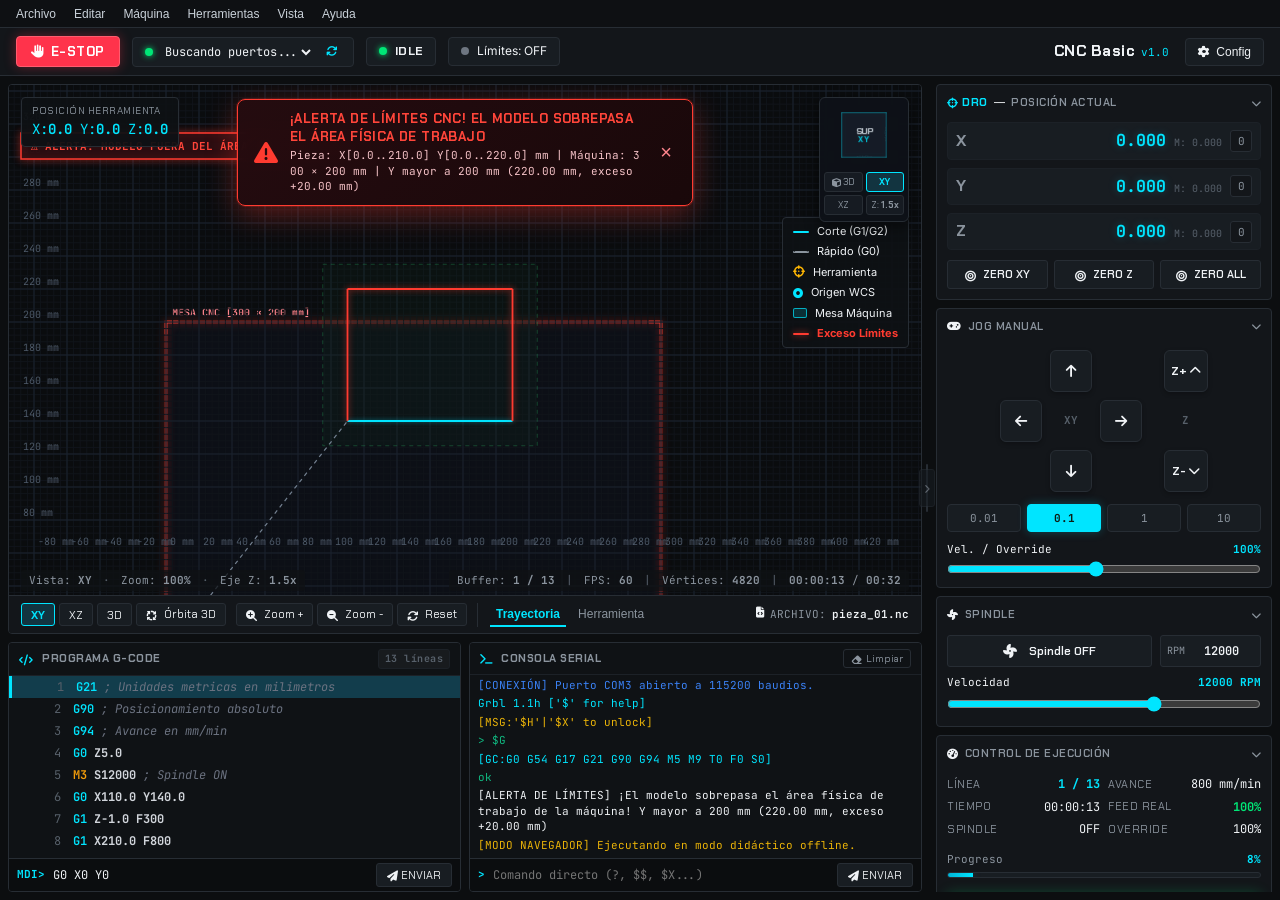
<file: index.html>
<!DOCTYPE html>
<html lang="es">
<head>
  <meta charset="UTF-8">
  <meta name="viewport" content="width=device-width, initial-scale=1.0">
  <title>CNC Basic v1.0 - Interfaz de Control CNC Educativa</title>
  <meta name="description" content="Interfaz didáctica de control numérico computarizado (CNC) basada en firmware GRBL v1.1 para Trabajo Terminal (ESCOM - IPN).">
  <!-- Google Fonts -->
  <link rel="preconnect" href="https://fonts.googleapis.com">
  <link rel="preconnect" href="https://fonts.gstatic.com" crossorigin>
  <link href="https://fonts.googleapis.com/css2?family=Chakra+Petch:wght@400;600;700&family=Inter:wght@400;500;600;700&family=JetBrains+Mono:wght@400;500;700&display=swap" rel="stylesheet">
  <!-- Font Awesome CDN -->
  <link rel="stylesheet" href="https://cdnjs.cloudflare.com/ajax/libs/font-awesome/6.5.1/css/all.min.css" integrity="sha512-DTOQO9RWCH3ppGqcWaEA1BIZOC6xxalwEsw9c2QQeAIftl+Vegovlnee1c9QX4TctnWMn13TZye+giMm8e2LwA==" crossorigin="anonymous" referrerpolicy="no-referrer" />
  <link rel="stylesheet" href="styles.css">
</head>
<body class="theme-dark">

  <!-- ================= TOP MENUBAR ================= -->
  <header class="app-menubar" id="main-menubar">
    <nav class="menu-nav">
      <div class="menu-item" id="menu-archivo">
        <button class="menu-btn" type="button">Archivo</button>
        <div class="dropdown-menu">
          <button class="dropdown-item" id="btn-menu-open-file"><i class="fa-solid fa-folder-open"></i> Abrir Archivo G-Code... <span class="shortcut">Ctrl+O</span></button>
          <button class="dropdown-item" id="btn-menu-load-sample"><i class="fa-solid fa-file-code"></i> Cargar pieza_01.nc (Demo)</button>
          <div class="dropdown-divider"></div>
          <button class="dropdown-item" id="btn-menu-save-gcode"><i class="fa-solid fa-floppy-disk"></i> Guardar G-Code <span class="shortcut">Ctrl+S</span></button>
          <div class="dropdown-divider"></div>
          <button class="dropdown-item" id="btn-menu-export-log"><i class="fa-solid fa-file-export"></i> Exportar Bitácora de Sesión</button>
        </div>
      </div>

      <div class="menu-item" id="menu-editar">
        <button class="menu-btn" type="button">Editar</button>
        <div class="dropdown-menu">
          <button class="dropdown-item" id="btn-menu-clear-gcode"><i class="fa-solid fa-eraser"></i> Limpiar Programa</button>
          <button class="dropdown-item" id="btn-menu-clear-console"><i class="fa-solid fa-trash-can"></i> Limpiar Consola Serial</button>
        </div>
      </div>

      <div class="menu-item" id="menu-maquina">
        <button class="menu-btn" type="button">Máquina</button>
        <div class="dropdown-menu">
          <button class="dropdown-item" id="btn-menu-homing"><i class="fa-solid fa-house"></i> Ciclo de Homing ($H)</button>
          <button class="dropdown-item" id="btn-menu-unlock"><i class="fa-solid fa-lock-open"></i> Desbloquear Alarma ($X)</button>
          <button class="dropdown-item" id="btn-menu-reset-grbl"><i class="fa-solid fa-rotate-right"></i> Reset Software (Ctrl+X)</button>
          <div class="dropdown-divider"></div>
          <button class="dropdown-item" id="btn-menu-goto-origin"><i class="fa-solid fa-location-crosshairs"></i> Ir a Cero Pieza (G0 X0 Y0 Z0)</button>
        </div>
      </div>

      <div class="menu-item" id="menu-herramientas">
        <button class="menu-btn" type="button">Herramientas</button>
        <div class="dropdown-menu">
          <button class="dropdown-item" id="btn-menu-heightmap"><i class="fa-solid fa-layer-group"></i> Mapa de Alturas (Auto-Level)</button>
          <button class="dropdown-item" id="btn-menu-calibration"><i class="fa-solid fa-ruler-combined"></i> Asistente de Calibración Pasos/mm</button>
          <button class="dropdown-item" id="btn-menu-macros"><i class="fa-solid fa-bolt"></i> Comandos Rápidos de Usuario</button>
        </div>
      </div>

      <div class="menu-item" id="menu-vista">
        <button class="menu-btn" type="button">Vista</button>
        <div class="dropdown-menu">
          <button class="dropdown-item" id="btn-menu-view-xy"><i class="fa-solid fa-vector-square"></i> Vista XY (Planta)</button>
          <button class="dropdown-item" id="btn-menu-view-xz"><i class="fa-solid fa-bars-staggered"></i> Vista XZ (Frontal)</button>
          <button class="dropdown-item" id="btn-menu-view-3d"><i class="fa-solid fa-cube"></i> Vista 3D Isométrica</button>
          <div class="dropdown-divider"></div>
          <button class="dropdown-item" id="btn-menu-toggle-grid"><i class="fa-solid fa-border-all"></i> Alternar Cuadrícula</button>
          <button class="dropdown-item" id="btn-menu-fullscreen"><i class="fa-solid fa-expand"></i> Pantalla Completa <span class="shortcut">F11</span></button>
        </div>
      </div>

      <div class="menu-item" id="menu-ayuda">
        <button class="menu-btn" type="button">Ayuda</button>
        <div class="dropdown-menu">
          <button class="dropdown-item" id="btn-menu-gcode-dict"><i class="fa-solid fa-book-bookmark"></i> Diccionario G-Code Interactivo</button>
          <button class="dropdown-item" id="btn-menu-manual"><i class="fa-solid fa-book-open"></i> Guía Rápida de Operación CNC</button>
          <div class="dropdown-divider"></div>
          <button class="dropdown-item" id="btn-menu-about"><i class="fa-solid fa-circle-info"></i> Acerca de CNC Basic v1.0 (TT ESCOM)</button>
        </div>
      </div>
    </nav>
  </header>

  <!-- ================= TOP HEADER STATUS BAR ================= -->
  <section class="app-statusbar" id="main-statusbar">
    <div class="statusbar-left">
      <!-- Big E-STOP Button -->
      <button class="btn-estop" id="btn-estop" title="Parada de Emergencia Inmediata">
        <i class="fa-solid fa-hand estop-icon"></i> E-STOP
      </button>

      <!-- Serial Port Dropdown Pill -->
      <div class="status-pill pill-port" id="pill-serial-port">
        <span class="indicator-dot dot-connected" id="port-status-dot"></span>
        <select class="port-select" id="select-com-port" title="Puerto COM detectado">
          <option value="" disabled selected>Buscando puertos...</option>
        </select>
        <button class="btn-refresh-port" id="btn-refresh-ports" type="button" title="Actualizar puertos COM">
          <i class="fa-solid fa-arrows-rotate"></i>
        </button>
      </div>

      <!-- Machine State Pill -->
      <div class="status-pill pill-state" id="pill-machine-state">
        <span class="indicator-dot dot-idle" id="state-status-dot"></span>
        <span class="state-label" id="lbl-machine-state">IDLE</span>
      </div>

      <!-- Quick Unlock Alarm Button ($X) -->
      <button class="btn-quick-unlock hidden" id="btn-quick-unlock" title="Desbloquear Alarma de Seguridad ($X)">
        <i class="fa-solid fa-lock-open"></i> DESBLOQUEAR ($X)
      </button>

      <!-- Limits Pill -->
      <div class="status-pill pill-limits" id="pill-limits-state" title="Estado de sensores de límite fin de carrera">
        <span class="indicator-dot dot-off" id="limits-status-dot"></span>
        <span class="limits-label" id="lbl-limits-state">Límites: OFF</span>
      </div>
    </div>

    <div class="statusbar-right">
      <div class="app-branding">
        <span class="brand-title">CNC Basic</span>
        <span class="brand-version">v1.0</span>
      </div>
      <button class="btn-config" id="btn-open-config" title="Configuración del Sistema">
        <i class="fa-solid fa-gear gear-icon"></i> Config
      </button>
    </div>
  </section>

  <!-- ================= MAIN WORKSPACE GRID ================= -->
  <main class="app-workspace">

    <!-- LEFT COLUMN: VISUALIZER + BOTTOM PANELS -->
    <div class="workspace-center">

      <!-- 2D / 3D CANVAS VISUALIZER CONTAINER -->
      <section class="visualizer-container" id="visualizer-container">
        <!-- Floating Tool Position Badge (Top-Left) -->
        <div class="overlay-floating-badge badge-pos" id="badge-tool-pos">
          <span class="badge-title">POSICIÓN HERRAMIENTA</span>
          <span class="badge-coords">X:<b id="v-tool-x">0.0</b> Y:<b id="v-tool-y">0.0</b> Z:<b id="v-tool-z">0.0</b></span>
        </div>

        <!-- Cubo de Navegación 3D (ViewCube) para orientarse y moverse en los 3 ejes -->
        <div class="viewcube-container" id="viewcube-container" title="Cubo de Navegación 3D - Clic en caras o arrastre para orbitar en los 3 ejes (X, Y, Z)">
          <div class="viewcube-stage" id="viewcube-stage">
            <div class="viewcube-cube" id="viewcube-cube">
              <div class="viewcube-face face-top" data-face="top" title="Vista Superior (Plano XY)">
                <span>SUP</span>
                <span class="sub-label">XY</span>
              </div>
              <div class="viewcube-face face-front" data-face="front" title="Vista Frontal (Eje Z / XZ)">
                <span>FRO</span>
                <span class="sub-label">XZ</span>
              </div>
              <div class="viewcube-face face-right" data-face="right" title="Vista Lateral Derecha (YZ)">
                <span>DER</span>
                <span class="sub-label">YZ</span>
              </div>
              <div class="viewcube-face face-back" data-face="back" title="Vista Trasera">
                <span>TRA</span>
              </div>
              <div class="viewcube-face face-left" data-face="left" title="Vista Lateral Izquierda">
                <span>IZQ</span>
              </div>
              <div class="viewcube-face face-bottom" data-face="bottom" title="Vista Inferior">
                <span>INF</span>
              </div>
            </div>
          </div>
          <div class="viewcube-toolbar">
            <button class="vc-action-btn" id="vc-btn-iso" title="Vista Isométrica 3D"><i class="fa-solid fa-cube"></i> 3D</button>
            <button class="vc-action-btn" id="vc-btn-xy" title="Plano Superior XY">XY</button>
            <button class="vc-action-btn" id="vc-btn-xz" title="Plano Frontal XZ (Eje Z)">XZ</button>
            <button class="vc-action-btn" id="vc-btn-zscale" title="Realzar Profundidad del Eje Z">Z: <b id="vc-lbl-zscale">1.5x</b></button>
          </div>
        </div>

        <!-- Floating Legend Badge (Top-Right, debajo del ViewCube) -->
        <div class="overlay-floating-badge badge-legend" id="badge-legend">
          <div class="legend-row">
            <span class="legend-line line-cut"></span>
            <span class="legend-text">Corte (G1/G2)</span>
          </div>
          <div class="legend-row">
            <span class="legend-line line-rapid"></span>
            <span class="legend-text">Rápido (G0)</span>
          </div>
          <div class="legend-row">
            <i class="fa-solid fa-crosshairs legend-symbol icon-tool"></i>
            <span class="legend-text">Herramienta</span>
          </div>
          <div class="legend-row">
            <i class="fa-solid fa-circle-dot legend-symbol icon-origin"></i>
            <span class="legend-text">Origen WCS</span>
          </div>
          <div class="legend-row">
            <span class="legend-symbol icon-bed"></span>
            <span class="legend-text">Mesa Máquina</span>
          </div>
          <div class="legend-row" id="legend-row-exceso" style="display: none;">
            <span class="legend-line line-cut-oob"></span>
            <span class="legend-text" style="color: #ff3b30; font-weight: bold;">Exceso Límites</span>
          </div>
        </div>

        <!-- HTML5 Interactive Canvas -->
        <div class="canvas-wrapper">
          <canvas id="cnc-canvas"></canvas>
          <!-- Banner de alerta por desbordamiento de límites de la máquina -->
          <div class="out-of-bounds-banner hidden" id="banner-limites-maquina">
            <div class="oob-content">
              <i class="fa-solid fa-triangle-exclamation oob-icon"></i>
              <div class="oob-text">
                <span class="oob-title">¡ALERTA DE LÍMITES CNC! El modelo sobrepasa el área física de trabajo</span>
                <span class="oob-desc" id="lbl-limites-detalle">Pieza: [0 a 0 mm] | Límite Máquina ($130/$131): 300 × 200 mm</span>
              </div>
            </div>
            <button class="oob-close-btn" id="btn-cerrar-alerta-limites" type="button" title="Ocultar advertencia">&times;</button>
          </div>
        </div>

        <!-- Canvas Bottom-Left Overlay -->
        <div class="overlay-bottom-left" id="overlay-view-info">
          <span>Vista: <b id="lbl-view-mode">XY</b></span>
          <span class="divider">·</span>
          <span>Zoom: <b id="lbl-view-zoom">100%</b></span>
          <span class="divider">·</span>
          <span>Eje Z: <b id="lbl-view-zscale">1.5x</b></span>
        </div>

        <!-- Canvas Bottom-Right Telemetry Overlay -->
        <div class="overlay-bottom-right" id="overlay-telemetry">
          <span>Buffer: <b id="tele-buffer">13 / 13</b></span>
          <span class="divider">|</span>
          <span>FPS: <b id="tele-fps">60</b></span>
          <span class="divider">|</span>
          <span>Vértices: <b id="tele-vertices">4820</b></span>
          <span class="divider">|</span>
          <span id="tele-time-info"><b id="tele-elapsed">00:00:13</b> / <b id="tele-total">00:08:45</b></span>
        </div>

        <!-- Visualizer Bottom Control Bar -->
        <div class="visualizer-controls-bar">
          <div class="viz-btn-group view-modes">
            <button class="viz-btn active" id="btn-view-xy">XY</button>
            <button class="viz-btn" id="btn-view-xz">XZ</button>
            <button class="viz-btn" id="btn-view-3d">3D</button>
            <button class="viz-btn" id="btn-view-orbit" title="Modo Órbita 3D"><i class="fa-solid fa-arrows-spin"></i> Órbita 3D</button>
          </div>

          <div class="viz-btn-group zoom-controls">
            <button class="viz-btn" id="btn-zoom-in"><i class="fa-solid fa-magnifying-glass-plus"></i> Zoom +</button>
            <button class="viz-btn" id="btn-zoom-out"><i class="fa-solid fa-magnifying-glass-minus"></i> Zoom -</button>
            <button class="viz-btn" id="btn-zoom-reset"><i class="fa-solid fa-arrows-rotate"></i> Reset</button>
          </div>

          <div class="viz-tabs">
            <button class="viz-tab active" id="tab-trayectoria">Trayectoria</button>
            <button class="viz-tab" id="tab-herramienta">Herramienta</button>
          </div>

          <div class="loaded-file-indicator">
            <i class="fa-solid fa-file-code file-icon"></i>
            <span class="file-label">ARCHIVO:</span>
            <span class="file-name" id="lbl-loaded-filename">pieza_01.nc</span>
          </div>
        </div>
      </section>

      <!-- BOTTOM SPLIT: 1) G-CODE, 2) CONSOLA SERIAL, 3) CONTROL DE EJECUCIÓN (SEPARADOS Y VISIBLES SIMULTÁNEAMENTE) -->
      <section class="bottom-split-panel">

        <!-- 1. Panel Independiente de G-CODE -->
        <div class="panel-box panel-code-standalone">
          <div class="panel-title-bar">
            <span><i class="fa-solid fa-code text-cyan"></i> PROGRAMA G-CODE</span>
            <span class="panel-badge-info" id="lbl-gcode-count">0 líneas</span>
          </div>
          <div class="gcode-editor-viewport" id="gcode-list-viewport">
            <ul class="gcode-lines-list" id="gcode-lines-container">
              <!-- Líneas G-code cargadas dinámicamente -->
            </ul>
          </div>
          <!-- Barra de Entrada MDI -->
          <div class="mdi-bar">
            <span class="mdi-prefix">MDI&gt;</span>
            <input type="text" class="mdi-input" id="mdi-input-cmd" value="G0 X0 Y0" placeholder="Comando G-code (G0 X0, G91...)">
            <button class="btn-mdi-send" id="btn-mdi-send" title="Enviar comando MDI"><i class="fa-solid fa-paper-plane"></i> ENVIAR</button>
          </div>
        </div>

        <!-- 2. Panel Independiente de CONSOLA SERIAL (GRBL) -->
        <div class="panel-box panel-console-standalone">
          <div class="panel-title-bar">
            <span><i class="fa-solid fa-terminal text-cyan"></i> CONSOLA SERIAL</span>
            <button class="btn-header-clean" id="btn-quick-clean-console" title="Limpiar bitácora serial"><i class="fa-solid fa-eraser"></i> Limpiar</button>
          </div>
          <div class="console-viewport" id="console-output">
            <div class="console-line c-system">[CONEXIÓN] Puerto COM3 abierto a 115200 baudios.</div>
            <div class="console-line c-grbl">Grbl 1.1h ['$' for help]</div>
            <div class="console-line c-info">[MSG:'$H'|'$X' to unlock]</div>
            <div class="console-line c-ok">&gt; $G</div>
            <div class="console-line c-grbl">[GC:G0 G54 G17 G21 G90 G94 M5 M9 T0 F0 S0]</div>
            <div class="console-line c-ok">ok</div>
          </div>
          <!-- Barra de Entrada Serial Directa -->
          <div class="console-input-bar">
            <span class="mdi-prefix">&gt;</span>
            <input type="text" class="mdi-input" id="console-cmd-input" placeholder="Comando directo (?, $$, $X...)">
            <button class="btn-mdi-send" id="btn-console-send" title="Enviar comando a GRBL"><i class="fa-solid fa-paper-plane"></i> ENVIAR</button>
          </div>
        </div>

      </section>
    </div>

    <!-- SEPARADOR / RESIZER REDIMENSIONABLE LATERAL (AJUSTE HACIA LA DERECHA) -->
    <div class="sidebar-resizer" id="sidebar-resizer" title="Arrastrar para ajustar ancho hacia la derecha | Doble clic para tamaño rápido">
      <div class="resizer-handle-line"></div>
      <button class="btn-resizer-toggle" id="btn-toggle-sidebar" title="Ocultar / Mostrar panel lateral">
        <i class="fa-solid fa-chevron-right" id="icon-toggle-sidebar"></i>
      </button>
    </div>

    <!-- RIGHT COLUMN: DRO & MANUAL MACHINE CONTROLS -->
    <aside class="workspace-sidebar" id="main-sidebar">

      <!-- DRO: POSICIÓN ACTUAL -->
      <section class="sidebar-block dro-block" id="block-dro">
        <div class="sidebar-header collapsible" title="Clic para colapsar / expandir">
          <span class="title-cyan"><i class="fa-solid fa-crosshairs"></i> DRO</span>
          <span class="header-divider">—</span>
          <span class="title-sub">POSICIÓN ACTUAL</span>
          <i class="fa-solid fa-chevron-down block-toggle-chevron"></i>
        </div>

        <div class="dro-axes-container">
          <!-- EJE X -->
          <div class="dro-axis-row" id="dro-row-x">
            <div class="axis-badge">X</div>
            <div class="axis-readout">
              <div class="coord-value-big" id="dro-val-x">0.000</div>
              <div class="coord-subtext">M: <span id="dro-mach-x">0.000</span></div>
            </div>
            <button class="btn-zero-axis" id="btn-zero-x" title="Poner eje X en cero">0</button>
          </div>

          <!-- EJE Y -->
          <div class="dro-axis-row" id="dro-row-y">
            <div class="axis-badge">Y</div>
            <div class="axis-readout">
              <div class="coord-value-big" id="dro-val-y">0.000</div>
              <div class="coord-subtext">M: <span id="dro-mach-y">0.000</span></div>
            </div>
            <button class="btn-zero-axis" id="btn-zero-y" title="Poner eje Y en cero">0</button>
          </div>

          <!-- EJE Z -->
          <div class="dro-axis-row" id="dro-row-z">
            <div class="axis-badge">Z</div>
            <div class="axis-readout">
              <div class="coord-value-big" id="dro-val-z">0.000</div>
              <div class="coord-subtext">M: <span id="dro-mach-z">0.000</span></div>
            </div>
            <button class="btn-zero-axis" id="btn-zero-z" title="Poner eje Z en cero">0</button>
          </div>
        </div>

        <!-- Zero Buttons Group -->
        <div class="dro-actions-row">
          <button class="btn-secondary-action" id="btn-zero-xy"><i class="fa-solid fa-bullseye"></i> ZERO XY</button>
          <button class="btn-secondary-action" id="btn-zero-z-action"><i class="fa-solid fa-bullseye"></i> ZERO Z</button>
          <button class="btn-secondary-action" id="btn-zero-all"><i class="fa-solid fa-bullseye"></i> ZERO ALL</button>
        </div>
      </section>

      <!-- JOG MANUAL -->
      <section class="sidebar-block jog-block" id="block-jog">
        <div class="sidebar-header collapsible" title="Clic para colapsar / expandir">
          <i class="fa-solid fa-gamepad header-icon"></i>
          <span class="title-sub">JOG MANUAL</span>
          <i class="fa-solid fa-chevron-down block-toggle-chevron"></i>
        </div>

        <div class="jog-content">
          <!-- Directional Jog Pads -->
          <div class="jog-pads-container">
            <!-- XY D-Pad -->
            <div class="dpad-xy">
              <div class="dpad-cell"></div>
              <button class="jog-btn jog-up" id="btn-jog-y-plus" title="Y+ Adelante"><i class="fa-solid fa-arrow-up"></i></button>
              <div class="dpad-cell"></div>

              <button class="jog-btn jog-left" id="btn-jog-x-minus" title="X- Izquierda"><i class="fa-solid fa-arrow-left"></i></button>
              <div class="dpad-center-label">XY</div>
              <button class="jog-btn jog-right" id="btn-jog-x-plus" title="X+ Derecha"><i class="fa-solid fa-arrow-right"></i></button>

              <div class="dpad-cell"></div>
              <button class="jog-btn jog-down" id="btn-jog-y-minus" title="Y- Atrás"><i class="fa-solid fa-arrow-down"></i></button>
              <div class="dpad-cell"></div>
            </div>

            <!-- Z Column Pad -->
            <div class="dpad-z">
              <button class="jog-btn jog-z-up" id="btn-jog-z-plus" title="Z+ Subir Herramienta">Z+ <i class="fa-solid fa-chevron-up"></i></button>
              <div class="dpad-z-label">Z</div>
              <button class="jog-btn jog-z-down" id="btn-jog-z-minus" title="Z- Bajar Herramienta">Z- <i class="fa-solid fa-chevron-down"></i></button>
            </div>
          </div>

          <!-- Step Increments -->
          <div class="jog-increments-row">
            <button class="step-btn" data-step="0.01">0.01</button>
            <button class="step-btn active" data-step="0.1">0.1</button>
            <button class="step-btn" data-step="1">1</button>
            <button class="step-btn" data-step="10">10</button>
          </div>

          <!-- Jog Feedrate / Speed -->
          <div class="jog-speed-control">
            <div class="speed-label-row">
              <span class="speed-txt">Vel. / Override</span>
              <span class="speed-val highlight-cyan" id="lbl-jog-vel">100%</span>
            </div>
            <input type="range" class="speed-slider" id="slider-jog-speed" min="10" max="200" value="100" step="5" title="Modificador de velocidad y tiempo estimado (10% a 200%)">
          </div>
        </div>
      </section>

      <!-- SPINDLE (HUSILLO) -->
      <section class="sidebar-block spindle-block" id="block-spindle">
        <div class="sidebar-header collapsible" title="Clic para colapsar / expandir">
          <i class="fa-solid fa-fan header-icon"></i>
          <span class="title-sub">SPINDLE</span>
          <i class="fa-solid fa-chevron-down block-toggle-chevron"></i>
        </div>

        <div class="spindle-content">
          <div class="spindle-actions-row">
            <button class="btn-spindle-toggle" id="btn-spindle-toggle">
              <i class="fa-solid fa-fan spindle-icon" id="spindle-fan-icon"></i>
              <span id="lbl-spindle-btn-text">Spindle OFF</span>
            </button>
            <div class="spindle-rpm-badge">
              <span class="rpm-label">RPM</span>
              <input type="number" class="rpm-input" id="input-spindle-rpm" value="12000" min="0" max="24000" step="500">
            </div>
          </div>

          <div class="spindle-speed-info">
            <span class="speed-legend">Velocidad</span>
            <span class="speed-live-val highlight-cyan" id="lbl-spindle-speed-live">12000 RPM</span>
          </div>

          <input type="range" class="spindle-slider" id="slider-spindle-override" min="0" max="150" value="100" title="Override Spindle (0% a 150%)">
        </div>
      </section>

      <!-- CONTROL DE EJECUCIÓN (DEBAJO DEL SPINDLE) -->
      <section class="sidebar-block execution-control-block" id="block-execution">
        <div class="sidebar-header collapsible" title="Clic para modo compacto (ocultar / mostrar telemetría)">
          <i class="fa-solid fa-gauge-high header-icon text-cyan"></i>
          <span class="title-sub">CONTROL DE EJECUCIÓN</span>
          <i class="fa-solid fa-chevron-down block-toggle-chevron"></i>
        </div>

        <div class="execution-control-body">
          <div class="telemetry-grid">
            <div class="tele-item">
              <span class="tele-label">LÍNEA</span>
              <span class="tele-val highlight-cyan" id="metric-line">1 / 13</span>
            </div>
            <div class="tele-item">
              <span class="tele-label">AVANCE</span>
              <span class="tele-val" id="metric-feed">800 mm/min</span>
            </div>
            <div class="tele-item">
              <span class="tele-label">TIEMPO</span>
              <span class="tele-val" id="metric-time">00:00:13</span>
            </div>
            <div class="tele-item">
              <span class="tele-label">FEED REAL</span>
              <span class="tele-val highlight-green" id="metric-feed-pct">100%</span>
            </div>
            <div class="tele-item">
              <span class="tele-label">SPINDLE</span>
              <span class="tele-val" id="metric-spindle-state">OFF</span>
            </div>
            <div class="tele-item">
              <span class="tele-label">OVERRIDE</span>
              <span class="tele-val" id="metric-override">100%</span>
            </div>
          </div>

          <!-- Barra de Progreso -->
          <div class="progress-section">
            <div class="progress-labels">
              <span class="prog-label">Progreso</span>
              <span class="prog-pct highlight-cyan" id="lbl-progress-percent">0%</span>
            </div>
            <div class="progress-track">
              <div class="progress-bar-fill" id="progress-bar-fill" style="width: 0%;"></div>
            </div>
          </div>

          <!-- Botones de Acción de Mecanizado -->
          <div class="execution-actions">
            <button class="btn-start-execution" id="btn-execution-action">
              <i class="fa-solid fa-play"></i> START
            </button>
            <button class="btn-pause-execution hidden" id="btn-execution-pause">
              <i class="fa-solid fa-pause"></i> PAUSA
            </button>
            <button class="btn-stop-execution hidden" id="btn-execution-stop">
              <i class="fa-solid fa-stop"></i> DETENER
            </button>
          </div>
        </div>
      </section>

    </aside>

  </main>

  <!-- ================= MODAL DE CONFIGURACIÓN (FIGURAS 6-13 DEL TT) ================= -->
  <div class="modal-backdrop hidden" id="modal-config-backdrop">
    <div class="modal-dialog modal-large">
      <div class="modal-header">
        <div class="modal-title-group">
          <i class="fa-solid fa-sliders modal-icon"></i>
          <h2 class="modal-title">Configuración del Sistema CNC</h2>
          <span class="modal-subtitle">Parámetros GRBL v1.1 &amp; Preferencias de Usuario</span>
        </div>
        <button class="btn-modal-close" id="btn-close-config-modal"><i class="fa-solid fa-xmark"></i></button>
      </div>

      <div class="modal-body modal-split">
        <!-- Sidebar Navigation of Config Sections -->
        <nav class="config-nav-tabs">
          <button class="cfg-tab-btn active" data-target="cfg-tab-conexion">
            <i class="fa-solid fa-network-wired tab-icon"></i> Ajustes de Conexión
          </button>
          <button class="cfg-tab-btn" data-target="cfg-tab-maquina">
            <i class="fa-solid fa-microchip tab-icon"></i> Info de la Máquina
          </button>
          <button class="cfg-tab-btn" data-target="cfg-tab-emisor">
            <i class="fa-solid fa-tower-broadcast tab-icon"></i> Ajustes Emisor
          </button>
          <button class="cfg-tab-btn" data-target="cfg-tab-ui">
            <i class="fa-solid fa-palette tab-icon"></i> Interfaz de Usuario
          </button>
          <button class="cfg-tab-btn" data-target="cfg-tab-atajos">
            <i class="fa-solid fa-keyboard tab-icon"></i> Ajustes y Atajos
          </button>
          <button class="cfg-tab-btn" data-target="cfg-tab-visualizador">
            <i class="fa-solid fa-eye tab-icon"></i> Ajustes Visualizador
          </button>
          <button class="cfg-tab-btn" data-target="cfg-tab-consola">
            <i class="fa-solid fa-terminal tab-icon"></i> Ajustes Consola
          </button>
          <button class="cfg-tab-btn" data-target="cfg-tab-macros">
            <i class="fa-solid fa-bolt tab-icon"></i> Comandos de Usuario
          </button>
          <button class="cfg-tab-btn" data-target="cfg-tab-heightmap">
            <i class="fa-solid fa-layer-group tab-icon"></i> Mapa de Alturas
          </button>
          <button class="cfg-tab-btn cfg-tab-credits-highlight" data-target="cfg-tab-creditos">
            <i class="fa-solid fa-award tab-icon"></i> Derechos de Autor y Agradecimientos
          </button>
        </nav>

        <!-- Dynamic Content Panels for Config -->
        <div class="config-content-panels">

          <!-- 1. Ajustes de Conexión (Fig. 6) -->
          <div class="cfg-panel active" id="cfg-tab-conexion">
            <h3 class="panel-section-title"><i class="fa-solid fa-network-wired"></i> Ajustes de Conexión Serial (UART)</h3>
            <div class="form-grid">
              <div class="form-group">
                <label>Puerto Serial COM:</label>
                <select class="form-control" id="cfg-port">
                  <option value="COM3" selected>COM3 (Arduino Nano / Uno CH340)</option>
                  <option value="COM1">COM1 (Puerto de comunicaciones)</option>
                  <option value="COM4">COM4 (USB Serial Device)</option>
                </select>
              </div>
              <div class="form-group">
                <label>Velocidad de Baudios:</label>
                <select class="form-control" id="cfg-baud">
                  <option value="115200" selected>115200 baudios (Recomendado GRBL v1.1)</option>
                  <option value="9600">9600 baudios</option>
                  <option value="57600">57600 baudios</option>
                  <option value="250000">250000 baudios</option>
                </select>
              </div>
              <div class="form-group">
                <label>Tamaño de Buffer de Comandos:</label>
                <input type="number" class="form-control" value="128" min="64" max="256">
                <small class="form-help">Planificación de movimiento GRBL (RX buffer por defecto: 128 bytes).</small>
              </div>
              <div class="form-group checkbox-group">
                <label><input type="checkbox" checked> Habilitar DTR Reset al conectar</label>
                <label><input type="checkbox" checked> Comprobación de Eco (OK check)</label>
              </div>
            </div>
          </div>

          <!-- 2. Información de la Máquina (Fig. 7) -->
          <div class="cfg-panel" id="cfg-tab-maquina">
            <h3 class="panel-section-title"><i class="fa-solid fa-microchip"></i> Parámetros del Controlador CNC (GRBL)</h3>
            <div class="form-grid">
              <div class="form-group">
                <label>Firmware Detectado:</label>
                <input type="text" class="form-control" value="GRBL v1.1h [ESCOM Didáctico]" readonly>
              </div>
              <div class="form-group">
                <label>$100 - Pasos/mm Eje X:</label>
                <input type="number" class="form-control" id="cfg-step-x" value="250.000" step="0.001">
              </div>
              <div class="form-group">
                <label>$101 - Pasos/mm Eje Y:</label>
                <input type="number" class="form-control" id="cfg-step-y" value="250.000" step="0.001">
              </div>
              <div class="form-group">
                <label>$102 - Pasos/mm Eje Z:</label>
                <input type="number" class="form-control" id="cfg-step-z" value="400.000" step="0.001">
              </div>
              <div class="form-group">
                <label>$130 - Recorrido Máx X (mm):</label>
                <input type="number" class="form-control" id="cfg-travel-x" value="300.000" step="0.1" min="10">
              </div>
              <div class="form-group">
                <label>$131 - Recorrido Máx Y (mm):</label>
                <input type="number" class="form-control" id="cfg-travel-y" value="200.000" step="0.1" min="10">
              </div>
              <div class="form-group">
                <label>$132 - Recorrido Máx Z (mm):</label>
                <input type="number" class="form-control" id="cfg-travel-z" value="60.000" step="0.1" min="10">
              </div>
            </div>
          </div>

          <!-- 3. Ajustes Emisor (Fig. 8) -->
          <div class="cfg-panel" id="cfg-tab-emisor">
            <h3 class="panel-section-title"><i class="fa-solid fa-tower-broadcast"></i> Ajustes del Emisor de Código G (Streamer)</h3>
            <div class="form-grid">
              <div class="form-group">
                <label>Modo de Envío de Líneas:</label>
                <select class="form-control">
                  <option selected>Conteo de Caracteres en Búfer (Character-Counting)</option>
                  <option>Respuesta Simple Enviar/Esperar (Send-Response)</option>
                </select>
              </div>
              <div class="form-group">
                <label>Frecuencia de Polling de Estado (?):</label>
                <input type="number" class="form-control" value="100" min="50" max="1000">
                <small class="form-help">Intervalo en milisegundos para telemetría DRO.</small>
              </div>
              <div class="form-group checkbox-group">
                <label><input type="checkbox" checked> Omitir líneas vacías y comentarios</label>
                <label><input type="checkbox" checked> Pausa segura ante comando M6 (Cambio de herramienta)</label>
              </div>
            </div>
          </div>

          <!-- 4. Ajustes Interfaz de Usuario (Fig. 9) -->
          <div class="cfg-panel" id="cfg-tab-ui">
            <h3 class="panel-section-title"><i class="fa-solid fa-palette"></i> Personalización de la Interfaz</h3>
            <div class="form-grid">
              <div class="form-group">
                <label>Tema Visual:</label>
                <select class="form-control" id="cfg-theme-select">
                  <option value="dark" selected>Modo Oscuro Industrial (Aerospace Dark)</option>
                  <option value="cyber">Cyberpunk High Contrast</option>
                  <option value="classic">Gris Técnico Clásico</option>
                </select>
              </div>
              <div class="form-group">
                <label>Sistema de Unidades:</label>
                <select class="form-control">
                  <option selected>Milímetros (Métrico - G21)</option>
                  <option>Pulgadas (Imperial - G20)</option>
                </select>
              </div>
              <div class="form-group">
                <label>Número de Decimales en DRO:</label>
                <select class="form-control">
                  <option selected>3 decimales (0.001 mm)</option>
                  <option>2 decimales (0.01 mm)</option>
                  <option>4 decimales (0.0001 mm)</option>
                </select>
              </div>
            </div>
          </div>

          <!-- 5. Ajustes y Atajos (Fig. 10) -->
          <div class="cfg-panel" id="cfg-tab-atajos">
            <h3 class="panel-section-title"><i class="fa-solid fa-keyboard"></i> Atajos de Teclado del Sistema</h3>
            <div class="shortcuts-table">
              <div class="shortcut-row"><span>Flechas Arriba / Abajo</span> <b>Mover Eje Y (Adelante / Atrás)</b></div>
              <div class="shortcut-row"><span>Flechas Izq / Der</span> <b>Mover Eje X (Izquierda / Derecha)</b></div>
              <div class="shortcut-row"><span>Re Pág / Av Pág</span> <b>Mover Eje Z (Subir / Bajar)</b></div>
              <div class="shortcut-row"><span>Barra Espaciadora</span> <b>Pausar / Reanudar Ejecución</b></div>
              <div class="shortcut-row"><span>Escape (ESC)</span> <b>Parada de Emergencia (E-STOP)</b></div>
              <div class="shortcut-row"><span>Ctrl + H</span> <b>Ciclo de Homing ($H)</b></div>
              <div class="shortcut-row"><span>Ctrl + X</span> <b>Resetear Firmware GRBL</b></div>
            </div>
          </div>

          <!-- 6. Ajustes Visualizador (Fig. 11) -->
          <div class="cfg-panel" id="cfg-tab-visualizador">
            <h3 class="panel-section-title"><i class="fa-solid fa-eye"></i> Ajustes del Renderizador de Trayectoria</h3>
            <div class="form-grid">
              <div class="form-group">
                <label>Color de Trayectoria de Corte (G1/G2):</label>
                <input type="color" class="form-control color-input" value="#00e5ff">
              </div>
              <div class="form-group">
                <label>Color de Movimiento Rápido (G0):</label>
                <input type="color" class="form-control color-input" value="#708090">
              </div>
              <div class="form-group checkbox-group">
                <label><input type="checkbox" checked> Mostrar retícula de herramienta en tiempo real</label>
                <label><input type="checkbox" checked> Mostrar límites de la cama de trabajo</label>
                <label><input type="checkbox" checked> Dibujar cono de fresa en modo 3D</label>
              </div>
            </div>
          </div>

          <!-- 7. Ajustes Consola (Fig. 12) -->
          <div class="cfg-panel" id="cfg-tab-consola">
            <h3 class="panel-section-title"><i class="fa-solid fa-terminal"></i> Ajustes de la Consola Serial de Diagnóstico</h3>
            <div class="form-grid checkbox-group">
              <label><input type="checkbox" checked> Auto-desplazamiento automático al recibir mensajes</label>
              <label><input type="checkbox" checked> Incluir marcas de tiempo (Timestamps [HH:MM:SS])</label>
              <label><input type="checkbox"> Filtrar consultas periódicas de estado (&lt;Idle...&gt;)</label>
              <label><input type="checkbox" checked> Resaltar errores y alarmas en color rojo</label>
            </div>
          </div>

          <!-- 8. Comandos de Usuario / Macros (Fig. 2 y 13) -->
          <div class="cfg-panel" id="cfg-tab-macros">
            <h3 class="panel-section-title"><i class="fa-solid fa-bolt"></i> Comandos Rápidos y Macros Educativas</h3>
            <div class="macros-list">
              <div class="macro-card">
                <div class="macro-head">
                  <span class="macro-name"><i class="fa-solid fa-bolt"></i> Sonda Cero Z (Touch Plate)</span>
                  <button class="btn-run-macro" data-macro="G38.2 Z-20 F100; G92 Z5; G0 Z15"><i class="fa-solid fa-play"></i> Ejecutar</button>
                </div>
                <code>G38.2 Z-20 F100 ; Sonda táctil<br>G92 Z5.0 ; Fijar espesor placa<br>G0 Z15.0 ; Retraer</code>
              </div>
              <div class="macro-card">
                <div class="macro-head">
                  <span class="macro-name"><i class="fa-solid fa-location-dot"></i> Aparcamiento de Seguridad (Safe Park)</span>
                  <button class="btn-run-macro" data-macro="G0 Z25; G0 X0 Y200"><i class="fa-solid fa-play"></i> Ejecutar</button>
                </div>
                <code>G90 ; Modo absoluto<br>G0 Z25.0 ; Elevar herramienta<br>G0 X0 Y200 ; Enviar mesa al frente</code>
              </div>
              <div class="macro-card">
                <div class="macro-head">
                  <span class="macro-name"><i class="fa-solid fa-fan"></i> Calentamiento de Husillo (Spindle Warmup)</span>
                  <button class="btn-run-macro" data-macro="M3 S5000; G4 P5; M3 S12000"><i class="fa-solid fa-play"></i> Ejecutar</button>
                </div>
                <code>M3 S5000 ; Encender a baja RPM<br>G4 P5 ; Esperar 5 seg<br>M3 S12000 ; Velocidad de corte</code>
              </div>
            </div>
          </div>

          <!-- 9. Mapa de Alturas / Auto-Leveling (Fig. 3) -->
          <div class="cfg-panel" id="cfg-tab-heightmap">
            <h3 class="panel-section-title"><i class="fa-solid fa-layer-group"></i> Módulo de Mapa de Alturas (Compensación de Cama)</h3>
            <p class="panel-desc">Realiza un sondeo matricial en el eje Z para compensar irregularidades de la superficie en placas PCB o grabados finos.</p>
            <div class="form-grid">
              <div class="form-group">
                <label>Matriz de Sondeo (Puntos X × Y):</label>
                <select class="form-control">
                  <option selected>5 × 5 (25 puntos de muestreo)</option>
                  <option>3 × 3 (9 puntos de muestreo)</option>
                  <option>10 × 10 (100 puntos de muestreo)</option>
                </select>
              </div>
              <div class="form-group">
                <label>Área de Exploración (X × Y mm):</label>
                <input type="text" class="form-control" value="100 mm × 80 mm">
              </div>
            </div>
            <div class="heightmap-actions">
              <button class="btn-primary-action" id="btn-start-probing"><i class="fa-solid fa-play"></i> Iniciar Muestreo Automático</button>
              <button class="btn-secondary-action" id="btn-clear-heightmap"><i class="fa-solid fa-eraser"></i> Limpiar Compensación</button>
            </div>
          </div>

          <!-- 10. DERECHOS DE AUTOR Y AGRADECIMIENTOS (NUEVO) -->
          <div class="cfg-panel" id="cfg-tab-creditos">
            <h3 class="panel-section-title"><i class="fa-solid fa-scale-balanced"></i> Derechos de Autor, Propiedad Intelectual y Agradecimientos</h3>
            
            <div class="credits-container">
              <!-- Tarjeta Institucional IPN / ESCOM -->
              <div class="credits-card institution-card">
                <div class="credits-card-header">
                  <i class="fa-solid fa-graduation-cap card-icon"></i>
                  <div>
                    <h4 class="card-title">Instituto Politécnico Nacional — ESCOM</h4>
                    <span class="card-subtitle">Trabajo Terminal 2026-B072: “Interfaz de control para máquinas CNC con fines educativos”</span>
                  </div>
                </div>
                <div class="credits-card-body">
                  <p class="credits-text">
                    Desarrollado en el marco del programa de Ingeniería en Sistemas Computacionales de la <b>Escuela Superior de Cómputo (ESCOM)</b>.
                  </p>
                  <div class="credits-people-grid">
                    <div class="person-item">
                      <span class="person-role">Director del Proyecto:</span>
                      <span class="person-name">Dr. Gelacio Castillo Cabrera</span>
                      <small class="person-desc">Agradecimiento sincero por su guía técnica, rigor metodológico y asesoría continua durante la investigación y concepción del prototipo.</small>
                    </div>
                    <div class="person-item">
                      <span class="person-role">Autores y Desarrolladores:</span>
                      <span class="person-name">Josué Martin Echeverría Arteaga</span>
                      <span class="person-name">Jonathan Uriel Paredes Martínez</span>
                      <small class="person-desc">Estudiantes de Ingeniería en Sistemas Computacionales (Contacto: jparedesm1600@alumno.ipn.mx).</small>
                    </div>
                  </div>
                </div>
              </div>

              <!-- Tarjeta de Agradecimientos a Librerías y Software Libre -->
              <div class="credits-card open-source-card">
                <div class="credits-card-header">
                  <i class="fa-solid fa-heart card-icon icon-pink"></i>
                  <div>
                    <h4 class="card-title">Agradecimientos a la Comunidad de Software Libre</h4>
                    <span class="card-subtitle">Herramientas, tipografías y recursos de código abierto utilizados</span>
                  </div>
                </div>
                <div class="credits-card-body">
                  <ul class="credits-resources-list">
                    <li>
                      <i class="fa-brands fa-font-awesome list-bullet-icon"></i>
                      <div>
                        <b>Font Awesome (Fonticons, Inc.):</b> Agradecemos a los creadores de Font Awesome por su suite iconográfica universal bajo licencia <i>SIL Open Font License 1.1 / Creative Commons CC BY 4.0</i>.
                      </div>
                    </li>
                    <li>
                      <i class="fa-solid fa-microchip list-bullet-icon"></i>
                      <div>
                        <b>Firmware GRBL v1.1:</b> Agradecimiento y reconocimiento al autor Sonny Jeon (Gnea/GRBL) y la comunidad internacional por el motor de movimiento CNC libre bajo licencia <i>GNU General Public License v3.0 (GPLv3)</i>.
                      </div>
                    </li>
                    <li>
                      <i class="fa-brands fa-google list-bullet-icon"></i>
                      <div>
                        <b>Google Fonts:</b> Tipografías abiertas <i>Chakra Petch</i> (Cadson Demak), <i>JetBrains Mono</i> (JetBrains) e <i>Inter</i> (Rasmus Andersson) bajo licencia <i>SIL Open Font License 1.1</i>.
                      </div>
                    </li>
                  </ul>
                </div>
              </div>

              <!-- Nota Legal de Derechos de Autor -->
              <div class="legal-notice-box">
                <i class="fa-solid fa-shield-halved legal-icon"></i>
                <div class="legal-text">
                  <b>Declaración de Propiedad Intelectual:</b>
                  El código fuente, mockups de interfaz y documentación de este Trabajo Terminal se encuentran protegidos conforme a la legislación nacional sobre Derechos de Autor en México (<b>INDAUTOR</b>) y la normativa institucional del <b>Instituto Politécnico Nacional</b> (Reglamento de Propiedad Intelectual del IPN).
                </div>
              </div>

            </div>
          </div>

        </div>
      </div>

      <div class="modal-footer">
        <button class="btn-secondary-action" id="btn-cancel-config">Cancelar</button>
        <button class="btn-primary-action" id="btn-save-config">Guardar Configuración</button>
      </div>
    </div>
  </div>

  <!-- ================= MODAL DICCIONARIO G-CODE ================= -->
  <div class="modal-backdrop hidden" id="modal-dict-backdrop">
    <div class="modal-dialog">
      <div class="modal-header">
        <div class="modal-title-group">
          <i class="fa-solid fa-book-bookmark modal-icon"></i>
          <h2 class="modal-title">Diccionario G-Code Didáctico (ESCOM)</h2>
        </div>
        <button class="btn-modal-close" id="btn-close-dict-modal"><i class="fa-solid fa-xmark"></i></button>
      </div>
      <div class="modal-body">
        <input type="text" class="dict-search-input" id="dict-search" placeholder="Buscar comando (ej. G0, G1, M3, G90...)">
        <div class="dict-table-container">
          <table class="dict-table">
            <thead>
              <tr><th>Comando</th><th>Función</th><th>Ejemplo Didáctico</th></tr>
            </thead>
            <tbody id="dict-table-body">
              <tr><td><code>G0</code></td><td>Movimiento rápido sin corte (avance máximo)</td><td><code>G0 X10.0 Y20.0</code></td></tr>
              <tr><td><code>G1</code></td><td>Interpolación lineal con avance de corte (F)</td><td><code>G1 X50.0 Y30.0 F800</code></td></tr>
              <tr><td><code>G2 / G3</code></td><td>Interpolación circular horario (G2) y antihorario (G3)</td><td><code>G2 X20 Y20 I5 J0 F400</code></td></tr>
              <tr><td><code>G90 / G91</code></td><td>Coordenadas absolutas (G90) / relativas (G91)</td><td><code>G90 ; Referencia al origen WCS</code></td></tr>
              <tr><td><code>G92</code></td><td>Fijar desplazamiento temporal de coordenadas</td><td><code>G92 X0 Y0 Z0 ; Nuevo cero</code></td></tr>
              <tr><td><code>M3 / M5</code></td><td>Encendido de husillo horario (M3) / Apagado (M5)</td><td><code>M3 S12000 ; 12,000 RPM</code></td></tr>
              <tr><td><code>$H</code></td><td>Ciclo de Homing (búsqueda de interruptores fin de carrera)</td><td><code>$H ; Referencia mecánica</code></td></tr>
              <tr><td><code>$X</code></td><td>Desbloquear alarma de seguridad GRBL</td><td><code>$X ; Quitar bloqueo de arranque</code></td></tr>
            </tbody>
          </table>
        </div>
      </div>
    </div>
  </div>

  <!-- Hidden File Input for loading G-Code files -->
  <input type="file" id="file-input-gcode" accept=".nc,.gcode,.tap,.ngc" class="hidden">

  <!-- Core JavaScript modules & IPC Bridge -->
  <script src="qwebchannel.js"></script>
  <script src="visualizer.js"></script>
  <script src="app.js"></script>
</body>
</html>
</file>
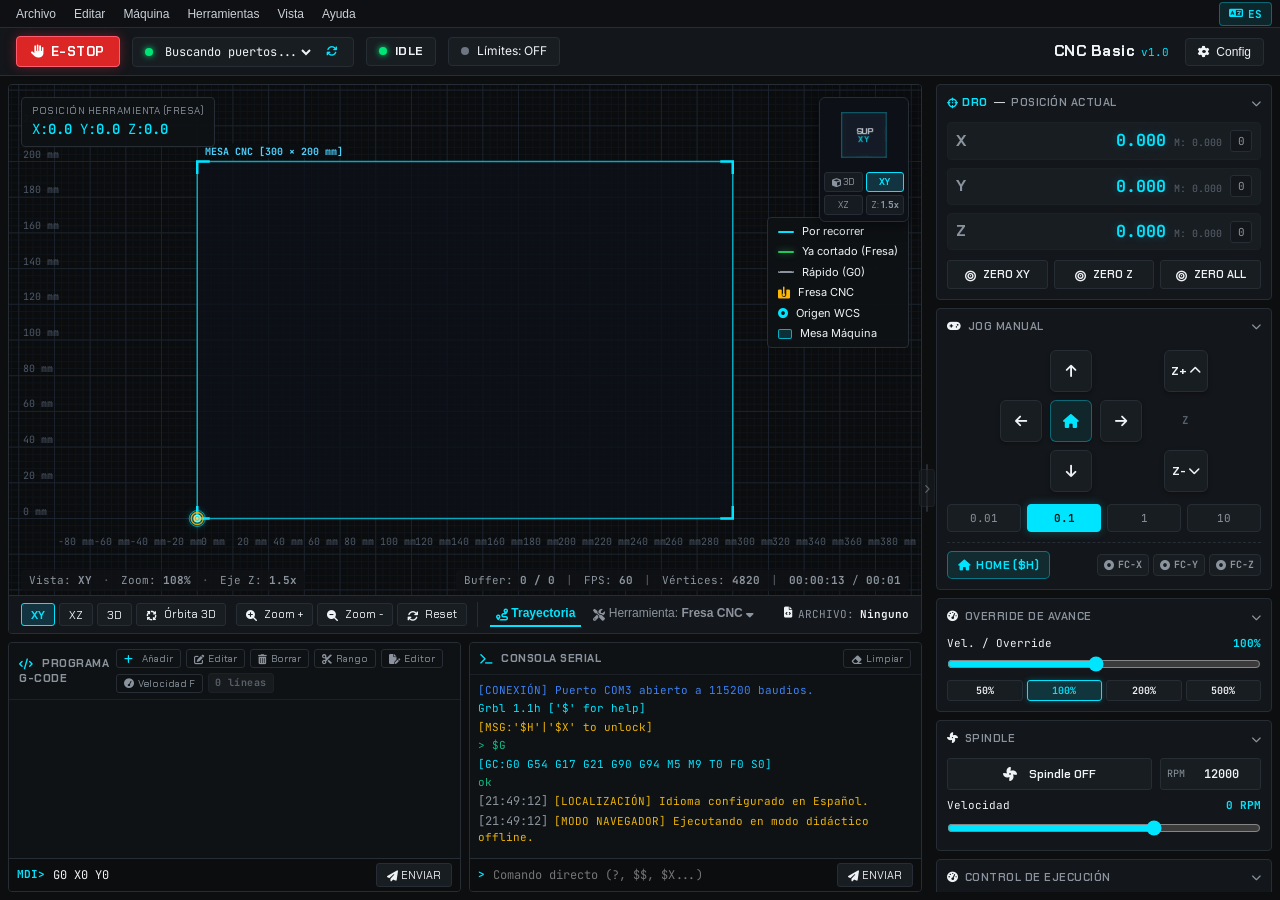
<file: gui/index.html>
<!DOCTYPE html>
<html lang="es">

<head>
  <meta charset="UTF-8">
  <meta name="viewport" content="width=device-width, initial-scale=1.0">
  <title>CNC Basic v1.0 - Interfaz de Control CNC Educativa</title>
  <meta name="description"
    content="Interfaz didáctica de control numérico computarizado (CNC) basada en firmware GRBL v1.1 para Trabajo Terminal (ESCOM - IPN).">
  <!-- Google Fonts -->
  <link rel="preconnect" href="https://fonts.googleapis.com">
  <link rel="preconnect" href="https://fonts.gstatic.com" crossorigin>
  <link
    href="https://fonts.googleapis.com/css2?family=Chakra+Petch:wght@400;600;700&family=Inter:wght@400;500;600;700&family=JetBrains+Mono:wght@400;500;700&display=swap"
    rel="stylesheet">
  <!-- Font Awesome CDN -->
  <link rel="stylesheet" href="https://cdnjs.cloudflare.com/ajax/libs/font-awesome/6.5.1/css/all.min.css"
    integrity="sha512-DTOQO9RWCH3ppGqcWaEA1BIZOC6xxalwEsw9c2QQeAIftl+Vegovlnee1c9QX4TctnWMn13TZye+giMm8e2LwA=="
    crossorigin="anonymous" referrerpolicy="no-referrer" />
  <link rel="stylesheet" href="styles.css">
</head>

<body class="theme-dark">

  <!-- ================= TOP MENUBAR ================= -->
  <header class="app-menubar" id="main-menubar">
    <nav class="menu-nav">
      <div class="menu-item" id="menu-archivo">
        <button class="menu-btn" type="button">Archivo</button>
        <div class="dropdown-menu">
          <button class="dropdown-item" id="btn-menu-open-file"
            title="RF-02 / C.U-02-01: Carga y parsea un archivo de código G (.nc, .gcode) desde disco"><i
              class="fa-solid fa-folder-open"></i> Abrir Archivo G-Code... <span class="shortcut">Ctrl+O</span></button>
          <button class="dropdown-item" id="btn-menu-load-sample"
            title="Carga el programa de prueba didáctico de corte láser (corte laser.nc)"><i
              class="fa-solid fa-file-code"></i> Cargar corte laser.nc (Demo)</button>
          <div class="dropdown-divider"></div>
          <button class="dropdown-item" id="btn-menu-save-gcode"
            title="Guarda o exporta el programa de código G actual con sus modificaciones"><i
              class="fa-solid fa-floppy-disk"></i> Guardar G-Code <span class="shortcut">Ctrl+S</span></button>
          <div class="dropdown-divider"></div>
          <button class="dropdown-item" id="btn-menu-historial"
            title="RF-10 / C.U-06-03: Muestra el historial completo de trabajos, tiempos de ejecución y estado de las piezas"><i
              class="fa-solid fa-clock-rotate-left"></i> Historial de Trabajos Realizados</button>
        </div>
      </div>

      <div class="menu-item" id="menu-editar">
        <button class="menu-btn" type="button">Editar</button>
        <div class="dropdown-menu">
          <button class="dropdown-item" id="btn-menu-clear-gcode"
            title="Limpia el código G activo y libera la memoria del visualizador"><i class="fa-solid fa-eraser"></i>
            Limpiar Programa</button>
          <button class="dropdown-item" id="btn-menu-clear-console"
            title="RF-08: Limpia el historial textual de la consola serial interactiva"><i
              class="fa-solid fa-trash-can"></i> Limpiar Consola Serial</button>
        </div>
      </div>

      <div class="menu-item" id="menu-maquina">
        <button class="menu-btn" type="button">Máquina</button>
        <div class="dropdown-menu">
          <button class="dropdown-item" id="btn-menu-homing"
            title="RF-06 / C.U-05-01: Ejecuta la secuencia de búsqueda de finales de carrera físicos ($H)"><i
              class="fa-solid fa-house"></i> Ciclo de Homing ($H)</button>
          <button class="dropdown-item" id="btn-menu-unlock"
            title="Desbloquea el interbloqueo de alarma de seguridad de GRBL ($X)"><i class="fa-solid fa-lock-open"></i>
            Desbloquear Alarma ($X)</button>
          <button class="dropdown-item" id="btn-menu-reset-grbl"
            title="Envía byte de reinicio por software a GRBL (0x18 / Ctrl+X)"><i class="fa-solid fa-rotate-right"></i>
            Reset Software (Ctrl+X)</button>
          <div class="dropdown-divider"></div>
          <button class="dropdown-item" id="btn-menu-goto-origin"
            title="RF-05 / C.U-05-02: Mueve rápidamente la máquina al origen de trabajo activo (G0 X0 Y0 Z0)"><i
              class="fa-solid fa-location-crosshairs"></i> Ir a Cero Pieza (G0 X0 Y0 Z0)</button>
        </div>
      </div>

      <div class="menu-item" id="menu-herramientas">
        <button class="menu-btn" type="button">Herramientas</button>
        <div class="dropdown-menu">
          <button class="dropdown-item" id="btn-menu-adjust-feed"
            title="Ajusta o acelera la velocidad de avance F (Feedrate) del programa cargado"><i
              class="fa-solid fa-gauge-simple-high"></i> Ajustar Velocidad de Avance (Feedrate F)...</button>
          <div class="dropdown-divider"></div>
          <button class="dropdown-item" id="btn-menu-select-tool"
            title="Conmuta entre fresa CNC de corte, lápiz de trazado y diodo láser con modelos 3D dedicados"><i
              class="fa-solid fa-pen-ruler"></i> Tipo de Herramienta (Fresa / Lápiz)...</button>
          <div class="dropdown-divider"></div>
          <button class="dropdown-item" id="btn-menu-heightmap"
            title="Ajustes de sondeo y compensación de altura de superficie"><i class="fa-solid fa-layer-group"></i>
            Mapa de Alturas (Auto-Level)</button>
          <button class="dropdown-item" id="btn-menu-calibration"
            title="RF-14 / C.U-05-05: Asistente didáctico de cálculo y ajuste de pasos/mm ($100, $101, $102)"><i
              class="fa-solid fa-ruler-combined"></i> Asistente de Calibración Pasos/mm</button>
          <button class="dropdown-item" id="btn-menu-macros"
            title="Atajos para macros G-Code preconfigurados por el operador"><i class="fa-solid fa-bolt"></i> Comandos
            Rápidos de Usuario</button>
        </div>
      </div>

      <div class="menu-item" id="menu-vista">
        <button class="menu-btn" type="button">Vista</button>
        <div class="dropdown-menu">
          <button class="dropdown-item" id="btn-menu-view-xy"
            title="RF-04 / C.U-03-01: Proyección ortogonal superior del plano de trabajo XY"><i
              class="fa-solid fa-vector-square"></i> Vista XY (Planta)</button>
          <button class="dropdown-item" id="btn-menu-view-xz"
            title="RF-04: Proyección ortogonal frontal del plano de trabajo XZ"><i
              class="fa-solid fa-bars-staggered"></i> Vista XZ (Frontal)</button>
          <button class="dropdown-item" id="btn-menu-view-3d"
            title="RF-04 / C.U-03-02: Vista 3D isométrica orbital interactiva con rotación y zoom"><i
              class="fa-solid fa-cube"></i> Vista 3D Isométrica</button>
          <div class="dropdown-divider"></div>
          <button class="dropdown-item" id="btn-menu-toggle-grid"
            title="Muestra u oculta la cuadrícula milimétrica de referencia de la mesa"><i
              class="fa-solid fa-border-all"></i> Alternar Cuadrícula</button>
          <button class="dropdown-item" id="btn-menu-fullscreen"
            title="Alterna el modo inmersivo de pantalla completa (F11)"><i class="fa-solid fa-expand"></i> Pantalla
            Completa <span class="shortcut">F11</span></button>
        </div>
      </div>

      <div class="menu-item" id="menu-ayuda">
        <button class="menu-btn" type="button">Ayuda</button>
        <div class="dropdown-menu">
          <button class="dropdown-item" id="btn-menu-tutorial"
            title="RNF-06 / C.U-06-05: Guía interactiva guiada de 5 pasos para alumnos de nuevo ingreso (MSJ_29)"><i
              class="fa-solid fa-graduation-cap"></i> Tutorial de Bienvenida (Primer Uso)...</button>
          <button class="dropdown-item" id="btn-menu-gcode-dict"
            title="RF-12 / C.U-02-04: Diccionario didáctico con la definición y sintaxis de cada comando G y M"><i
              class="fa-solid fa-book-bookmark"></i> Diccionario G-Code Interactivo</button>
          <button class="dropdown-item" id="btn-menu-manual"
            title="Manual didáctico y guía de operación segura de máquinas CNC"><i class="fa-solid fa-book-open"></i>
            Guía Rápida de Operación CNC</button>
          <div class="dropdown-divider"></div>
          <button class="dropdown-item" id="btn-menu-about"
            title="Créditos del Trabajo Terminal 2026-B072 (ESCOM - IPN)"><i class="fa-solid fa-circle-info"></i> Acerca
            de CNC Basic v1.0 (TT ESCOM)</button>
        </div>
      </div>
    </nav>
    <div class="menubar-right">
      <button class="btn-lang-toggle" id="btn-lang-toggle" title="Cambiar Idioma / Switch Language (ES/EN)"><i
          class="fa-solid fa-language"></i> <span id="lbl-current-lang">ES</span></button>
      <div class="window-titlebar-controls" id="window-titlebar-controls" title="Controles de Ventana">
        <button class="btn-win-control btn-win-min" id="btn-win-min" title="Minimizar"><i class="fa-solid fa-minus"></i></button>
        <button class="btn-win-control btn-win-restore" id="btn-win-restore" title="Salir de Pantalla Completa (F11)"><i class="fa-solid fa-compress" id="icon-win-restore"></i></button>
        <button class="btn-win-control btn-win-close" id="btn-win-close" title="Cerrar"><i class="fa-solid fa-xmark"></i></button>
      </div>
    </div>
  </header>

  <!-- ================= TOP HEADER STATUS BAR ================= -->
  <section class="app-statusbar" id="main-statusbar">
    <div class="statusbar-left">
      <!-- Big E-STOP Button -->
      <button class="btn-estop" id="btn-estop" title="Parada de Emergencia Inmediata">
        <i class="fa-solid fa-hand estop-icon"></i> E-STOP
      </button>

      <!-- Serial Port Dropdown Pill -->
      <div class="status-pill pill-port" id="pill-serial-port">
        <span class="indicator-dot dot-connected" id="port-status-dot"></span>
        <select class="port-select" id="select-com-port" title="Puerto COM detectado">
          <option value="" disabled selected>Buscando puertos...</option>
        </select>
        <button class="btn-refresh-port" id="btn-refresh-ports" type="button" title="Actualizar puertos COM">
          <i class="fa-solid fa-arrows-rotate"></i>
        </button>
      </div>

      <!-- Machine State Pill -->
      <div class="status-pill pill-state" id="pill-machine-state">
        <span class="indicator-dot dot-idle" id="state-status-dot"></span>
        <span class="state-label" id="lbl-machine-state">IDLE</span>
      </div>

      <!-- Quick Unlock Alarm Button ($X) -->
      <button class="btn-quick-unlock hidden" id="btn-quick-unlock" title="Desbloquear Alarma de Seguridad ($X)">
        <i class="fa-solid fa-lock-open"></i> DESBLOQUEAR ($X)
      </button>

      <!-- Limits Pill -->
      <div class="status-pill pill-limits" id="pill-limits-state" title="Estado de sensores de límite fin de carrera">
        <span class="indicator-dot dot-off" id="limits-status-dot"></span>
        <span class="limits-label" id="lbl-limits-state">Límites: OFF</span>
      </div>
    </div>

    <div class="statusbar-right">
      <div class="app-branding">
        <span class="brand-title">CNC Basic</span>
        <span class="brand-version">v1.0</span>
      </div>
      <button class="btn-config" id="btn-open-config" title="Configuración del Sistema">
        <i class="fa-solid fa-gear gear-icon"></i> Config
      </button>
    </div>
  </section>

  <!-- ================= MAIN WORKSPACE GRID ================= -->
  <main class="app-workspace">

    <!-- LEFT COLUMN: VISUALIZER + BOTTOM PANELS -->
    <div class="workspace-center">

      <!-- 2D / 3D CANVAS VISUALIZER CONTAINER -->
      <section class="visualizer-container" id="visualizer-container">
        <!-- Floating Tool Position Badge (Top-Left) -->
        <div class="overlay-floating-badge badge-pos" id="badge-tool-pos">
          <span class="badge-title" id="lbl-badge-tool-title">POSICIÓN HERRAMIENTA (FRESA)</span>
          <span class="badge-coords">X:<b id="v-tool-x">0.0</b> Y:<b id="v-tool-y">0.0</b> Z:<b
              id="v-tool-z">0.0</b></span>
        </div>

        <!-- Cubo de Navegación 3D (ViewCube) para orientarse y moverse en los 3 ejes -->
        <div class="viewcube-container" id="viewcube-container"
          title="Cubo de Navegación 3D - Clic en caras o arrastre para orbitar en los 3 ejes (X, Y, Z)">
          <div class="viewcube-stage" id="viewcube-stage">
            <div class="viewcube-cube" id="viewcube-cube">
              <div class="viewcube-face face-top" data-face="top" title="Vista Superior (Plano XY)">
                <span>SUP</span>
                <span class="sub-label">XY</span>
              </div>
              <div class="viewcube-face face-front" data-face="front" title="Vista Frontal (Eje Z / XZ)">
                <span>FRO</span>
                <span class="sub-label">XZ</span>
              </div>
              <div class="viewcube-face face-right" data-face="right" title="Vista Lateral Derecha (YZ)">
                <span>DER</span>
                <span class="sub-label">YZ</span>
              </div>
              <div class="viewcube-face face-back" data-face="back" title="Vista Trasera">
                <span>TRA</span>
              </div>
              <div class="viewcube-face face-left" data-face="left" title="Vista Lateral Izquierda">
                <span>IZQ</span>
              </div>
              <div class="viewcube-face face-bottom" data-face="bottom" title="Vista Inferior">
                <span>INF</span>
              </div>
            </div>
          </div>
          <div class="viewcube-toolbar">
            <button class="vc-action-btn" id="vc-btn-iso" title="Vista Isométrica 3D"><i class="fa-solid fa-cube"></i>
              3D</button>
            <button class="vc-action-btn" id="vc-btn-xy" title="Plano Superior XY">XY</button>
            <button class="vc-action-btn" id="vc-btn-xz" title="Plano Frontal XZ (Eje Z)">XZ</button>
            <button class="vc-action-btn" id="vc-btn-zscale" title="Realzar Profundidad del Eje Z">Z: <b
                id="vc-lbl-zscale">1.5x</b></button>
          </div>
        </div>

        <!-- Floating Legend Badge (Top-Right, debajo del ViewCube) -->
        <div class="overlay-floating-badge badge-legend" id="badge-legend">
          <div class="legend-row">
            <span class="legend-line line-cut" id="legend-line-pending"></span>
            <span class="legend-text" id="lbl-legend-pending">Por recorrer</span>
          </div>
          <div class="legend-row" id="legend-row-traversed">
            <span class="legend-line line-cut-done" id="legend-line-done"></span>
            <span class="legend-text" id="lbl-legend-done">Ya recorrido</span>
          </div>
          <div class="legend-row">
            <span class="legend-line line-rapid"></span>
            <span class="legend-text">Rápido (G0)</span>
          </div>
          <div class="legend-row">
            <i class="fa-solid fa-bore-hole legend-symbol icon-tool" id="legend-icon-tool"></i>
            <span class="legend-text" id="legend-text-tool">Fresa CNC</span>
          </div>
          <div class="legend-row">
            <i class="fa-solid fa-circle-dot legend-symbol icon-origin"></i>
            <span class="legend-text">Origen WCS</span>
          </div>
          <div class="legend-row">
            <span class="legend-symbol icon-bed"></span>
            <span class="legend-text">Mesa Máquina</span>
          </div>
          <div class="legend-row" id="legend-row-exceso" style="display: none;">
            <span class="legend-line line-cut-oob"></span>
            <span class="legend-text" style="color: #dc2626; font-weight: bold;">Exceso Límites</span>
          </div>
        </div>

        <!-- HTML5 Interactive Canvas -->
        <div class="canvas-wrapper">
          <canvas id="cnc-canvas"></canvas>
          <!-- Banner de alerta por desbordamiento de límites de la máquina -->
          <div class="out-of-bounds-banner hidden" id="banner-limites-maquina">
            <div class="oob-content">
              <i class="fa-solid fa-triangle-exclamation oob-icon"></i>
              <div class="oob-text">
                <span class="oob-title">¡ALERTA DE LÍMITES CNC! El modelo sobrepasa el área física de trabajo</span>
                <span class="oob-desc" id="lbl-limites-detalle">Pieza: [0 a 0 mm] | Límite Máquina ($130/$131): 300 ×
                  200 mm</span>
              </div>
            </div>
            <button class="oob-close-btn" id="btn-cerrar-alerta-limites" type="button"
              title="Ocultar advertencia">&times;</button>
          </div>
        </div>

        <!-- Canvas Bottom-Left Overlay -->
        <div class="overlay-bottom-left" id="overlay-view-info">
          <span>Vista: <b id="lbl-view-mode">XY</b></span>
          <span class="divider">·</span>
          <span>Zoom: <b id="lbl-view-zoom">100%</b></span>
          <span class="divider">·</span>
          <span>Eje Z: <b id="lbl-view-zscale">1.5x</b></span>
        </div>

        <!-- Canvas Bottom-Right Telemetry Overlay -->
        <div class="overlay-bottom-right" id="overlay-telemetry">
          <span>Buffer: <b id="tele-buffer">13 / 13</b></span>
          <span class="divider">|</span>
          <span>FPS: <b id="tele-fps">60</b></span>
          <span class="divider">|</span>
          <span>Vértices: <b id="tele-vertices">4820</b></span>
          <span class="divider">|</span>
          <span id="tele-time-info"><b id="tele-elapsed">00:00:13</b> / <b id="tele-total">00:08:45</b></span>
        </div>

        <!-- Visualizer Bottom Control Bar -->
        <div class="visualizer-controls-bar">
          <div class="viz-btn-group view-modes">
            <button class="viz-btn active" id="btn-view-xy">XY</button>
            <button class="viz-btn" id="btn-view-xz">XZ</button>
            <button class="viz-btn" id="btn-view-3d">3D</button>
            <button class="viz-btn" id="btn-view-orbit" title="Modo Órbita 3D"><i class="fa-solid fa-arrows-spin"></i>
              Órbita 3D</button>
          </div>

          <div class="viz-btn-group zoom-controls">
            <button class="viz-btn" id="btn-zoom-in"><i class="fa-solid fa-magnifying-glass-plus"></i> Zoom +</button>
            <button class="viz-btn" id="btn-zoom-out"><i class="fa-solid fa-magnifying-glass-minus"></i> Zoom -</button>
            <button class="viz-btn" id="btn-zoom-reset"><i class="fa-solid fa-arrows-rotate"></i> Reset</button>
          </div>

          <div class="viz-tabs">
            <button class="viz-tab active" id="tab-trayectoria"><i class="fa-solid fa-route"></i> Trayectoria</button>
            <button class="viz-tab" id="tab-herramienta" title="Cambiar tipo de herramienta activa"><i
                class="fa-solid fa-screwdriver-wrench"></i> <span id="lbl-tab-tool-prefix">Herramienta:</span> <b
                id="lbl-nombre-herramienta">Fresa CNC</b> <i class="fa-solid fa-caret-down"></i></button>
          </div>

          <div class="loaded-file-indicator">
            <i class="fa-solid fa-file-code file-icon"></i>
            <span class="file-label">ARCHIVO:</span>
            <span class="file-name" id="lbl-loaded-filename">Ninguno</span>
          </div>
        </div>
      </section>

      <!-- BOTTOM SPLIT: 1) G-CODE, 2) CONSOLA SERIAL, 3) CONTROL DE EJECUCIÓN (SEPARADOS Y VISIBLES SIMULTÁNEAMENTE) -->
      <section class="bottom-split-panel">

        <!-- 1. Panel Independiente de G-CODE -->
        <div class="panel-box panel-code-standalone">
          <div class="panel-title-bar">
            <span><i class="fa-solid fa-code text-cyan"></i> PROGRAMA G-CODE</span>
            <div class="gcode-header-tools">
              <button class="btn-header-clean" id="btn-gcode-add-line" title="Añadir nueva línea (Insert)">
                <i class="fa-solid fa-plus text-cyan"></i> Añadir
              </button>
              <button class="btn-header-clean" id="btn-gcode-edit-line" title="Editar línea seleccionada (Doble clic o F2)">
                <i class="fa-solid fa-pen-to-square"></i> Editar
              </button>
              <button class="btn-header-clean" id="btn-gcode-delete-lines" title="Borrar línea o líneas seleccionadas (Supr)">
                <i class="fa-solid fa-trash-can text-red"></i> Borrar
              </button>
              <button class="btn-header-clean" id="btn-gcode-delete-range" title="Borrar un rango numérico de líneas">
                <i class="fa-solid fa-scissors"></i> Rango
              </button>
              <button class="btn-header-clean" id="btn-gcode-full-editor" title="Abrir editor de texto completo de Código G">
                <i class="fa-solid fa-file-pen"></i> Editor
              </button>
              <button class="btn-header-clean" id="btn-adjust-feedrate"
                title="Ajustar o acelerar la velocidad de avance (F) del código G"><i
                  class="fa-solid fa-gauge-simple-high"></i> Velocidad F</button>
              <span class="panel-badge-info" id="lbl-gcode-count">0 líneas</span>
            </div>
          </div>
          <div class="gcode-editor-viewport" id="gcode-list-viewport" tabindex="0" title="Lista de Código G: Haga clic para seleccionar, Shift/Ctrl+Clic para seleccionar varias, Doble clic para editar, Supr para borrar">
            <ul class="gcode-lines-list" id="gcode-lines-container">
              <!-- Líneas G-code cargadas dinámicamente -->
            </ul>
          </div>
          <!-- Barra de Entrada MDI -->
          <div class="mdi-bar">
            <span class="mdi-prefix">MDI&gt;</span>
            <input type="text" class="mdi-input" id="mdi-input-cmd" value="G0 X0 Y0"
              placeholder="Comando G-code (G0 X0, G91...)">
            <button class="btn-mdi-send" id="btn-mdi-send" title="Enviar comando MDI"><i
                class="fa-solid fa-paper-plane"></i> ENVIAR</button>
          </div>
        </div>

        <!-- 2. Panel Independiente de CONSOLA SERIAL (GRBL) -->
        <div class="panel-box panel-console-standalone">
          <div class="panel-title-bar">
            <span><i class="fa-solid fa-terminal text-cyan"></i> CONSOLA SERIAL</span>
            <button class="btn-header-clean" id="btn-quick-clean-console" title="Limpiar bitácora serial"><i
                class="fa-solid fa-eraser"></i> Limpiar</button>
          </div>
          <div class="console-viewport" id="console-output">
            <div class="console-line c-system">[CONEXIÓN] Puerto COM3 abierto a 115200 baudios.</div>
            <div class="console-line c-grbl">Grbl 1.1h ['$' for help]</div>
            <div class="console-line c-info">[MSG:'$H'|'$X' to unlock]</div>
            <div class="console-line c-ok">&gt; $G</div>
            <div class="console-line c-grbl">[GC:G0 G54 G17 G21 G90 G94 M5 M9 T0 F0 S0]</div>
            <div class="console-line c-ok">ok</div>
          </div>
          <!-- Barra de Entrada Serial Directa -->
          <div class="console-input-bar">
            <span class="mdi-prefix">&gt;</span>
            <input type="text" class="mdi-input" id="console-cmd-input" placeholder="Comando directo (?, $$, $X...)">
            <button class="btn-mdi-send" id="btn-console-send" title="Enviar comando a GRBL"><i
                class="fa-solid fa-paper-plane"></i> ENVIAR</button>
          </div>
        </div>

      </section>
    </div>

    <!-- SEPARADOR / RESIZER REDIMENSIONABLE LATERAL (AJUSTE HACIA LA DERECHA) -->
    <div class="sidebar-resizer" id="sidebar-resizer"
      title="Arrastrar para ajustar ancho hacia la derecha | Doble clic para tamaño rápido">
      <div class="resizer-handle-line"></div>
      <button class="btn-resizer-toggle" id="btn-toggle-sidebar" title="Ocultar / Mostrar panel lateral">
        <i class="fa-solid fa-chevron-right" id="icon-toggle-sidebar"></i>
      </button>
    </div>

    <!-- RIGHT COLUMN: DRO & MANUAL MACHINE CONTROLS -->
    <aside class="workspace-sidebar" id="main-sidebar">

      <!-- DRO: POSICIÓN ACTUAL -->
      <section class="sidebar-block dro-block" id="block-dro">
        <div class="sidebar-header collapsible" title="Clic para colapsar / expandir">
          <span class="title-cyan"><i class="fa-solid fa-crosshairs"></i> DRO</span>
          <span class="header-divider">—</span>
          <span class="title-sub">POSICIÓN ACTUAL</span>
          <i class="fa-solid fa-chevron-down block-toggle-chevron"></i>
        </div>

        <div class="dro-axes-container">
          <!-- EJE X -->
          <div class="dro-axis-row" id="dro-row-x">
            <div class="axis-badge">X</div>
            <div class="axis-readout">
              <div class="coord-value-big" id="dro-val-x">0.000</div>
              <div class="coord-subtext">M: <span id="dro-mach-x">0.000</span></div>
            </div>
            <button class="btn-zero-axis" id="btn-zero-x" title="Poner eje X en cero">0</button>
          </div>

          <!-- EJE Y -->
          <div class="dro-axis-row" id="dro-row-y">
            <div class="axis-badge">Y</div>
            <div class="axis-readout">
              <div class="coord-value-big" id="dro-val-y">0.000</div>
              <div class="coord-subtext">M: <span id="dro-mach-y">0.000</span></div>
            </div>
            <button class="btn-zero-axis" id="btn-zero-y" title="Poner eje Y en cero">0</button>
          </div>

          <!-- EJE Z -->
          <div class="dro-axis-row" id="dro-row-z">
            <div class="axis-badge">Z</div>
            <div class="axis-readout">
              <div class="coord-value-big" id="dro-val-z">0.000</div>
              <div class="coord-subtext">M: <span id="dro-mach-z">0.000</span></div>
            </div>
            <button class="btn-zero-axis" id="btn-zero-z" title="Poner eje Z en cero">0</button>
          </div>
        </div>

        <!-- Zero Buttons Group -->
        <div class="dro-actions-row">
          <button class="btn-secondary-action" id="btn-zero-xy"><i class="fa-solid fa-bullseye"></i> ZERO XY</button>
          <button class="btn-secondary-action" id="btn-zero-z-action"><i class="fa-solid fa-bullseye"></i> ZERO
            Z</button>
          <button class="btn-secondary-action" id="btn-zero-all"><i class="fa-solid fa-bullseye"></i> ZERO ALL</button>
        </div>
      </section>

      <!-- JOG MANUAL -->
      <section class="sidebar-block jog-block" id="block-jog">
        <div class="sidebar-header collapsible" title="Clic para colapsar / expandir">
          <i class="fa-solid fa-gamepad header-icon"></i>
          <span class="title-sub">JOG MANUAL</span>
          <i class="fa-solid fa-chevron-down block-toggle-chevron"></i>
        </div>

        <div class="jog-content">
          <!-- Directional Jog Pads -->
          <div class="jog-pads-container">
            <!-- XY D-Pad -->
            <div class="dpad-xy">
              <div class="dpad-cell"></div>
              <button class="jog-btn jog-up" id="btn-jog-y-plus" title="Y+ Adelante"><i
                  class="fa-solid fa-arrow-up"></i></button>
              <div class="dpad-cell"></div>

              <button class="jog-btn jog-left" id="btn-jog-x-minus" title="X- Izquierda"><i
                  class="fa-solid fa-arrow-left"></i></button>
              <button class="jog-btn jog-home-center" id="btn-jog-home" title="Home ($H): Regresar todos los ejes a casa con confirmación de finales de carrera"><i class="fa-solid fa-house"></i></button>
              <button class="jog-btn jog-right" id="btn-jog-x-plus" title="X+ Derecha"><i
                  class="fa-solid fa-arrow-right"></i></button>

              <div class="dpad-cell"></div>
              <button class="jog-btn jog-down" id="btn-jog-y-minus" title="Y- Atrás"><i
                  class="fa-solid fa-arrow-down"></i></button>
              <div class="dpad-cell"></div>
            </div>

            <!-- Z Column Pad -->
            <div class="dpad-z">
              <button class="jog-btn jog-z-up" id="btn-jog-z-plus" title="Z+ Subir Herramienta">Z+ <i
                  class="fa-solid fa-chevron-up"></i></button>
              <div class="dpad-z-label">Z</div>
              <button class="jog-btn jog-z-down" id="btn-jog-z-minus" title="Z- Bajar Herramienta">Z- <i
                  class="fa-solid fa-chevron-down"></i></button>
            </div>
          </div>

          <!-- Step Increments -->
          <div class="jog-increments-row">
            <button class="step-btn" data-step="0.01">0.01</button>
            <button class="step-btn active" data-step="0.1">0.1</button>
            <button class="step-btn" data-step="1">1</button>
            <button class="step-btn" data-step="10">10</button>
          </div>

          <!-- Homing & Limit Switches Confirmation -->
          <div class="jog-home-row">
            <button type="button" class="btn-jog-home-action" id="btn-jog-home-all"
              title="Ejecuta el ciclo de Homing ($H) regresando los ejes Z, X, Y a casa hasta activar y confirmar los finales de carrera">
              <i class="fa-solid fa-house"></i> <span id="lbl-jog-home-btn">HOME ($H)</span>
            </button>
            <div class="jog-endstops-status" title="Estado de confirmación de finales de carrera por eje">
              <span class="endstop-pill" id="fc-badge-x"><i class="fa-solid fa-circle-dot"></i> FC-X</span>
              <span class="endstop-pill" id="fc-badge-y"><i class="fa-solid fa-circle-dot"></i> FC-Y</span>
              <span class="endstop-pill" id="fc-badge-z"><i class="fa-solid fa-circle-dot"></i> FC-Z</span>
            </div>
          </div>
          <div style="display:none">
          </div>

        </div>
      </section>

      <!-- OVERRIDE DE AVANCE (independiente del JOG) -->
      <section class="sidebar-block override-block" id="block-override">
        <div class="sidebar-header collapsible" title="Clic para colapsar / expandir">
          <i class="fa-solid fa-gauge-high header-icon"></i>
          <span class="title-sub">OVERRIDE DE AVANCE</span>
          <i class="fa-solid fa-chevron-down block-toggle-chevron"></i>
        </div>

        <div class="override-content">
          <div class="jog-speed-control">
            <div class="speed-label-row">
              <span class="speed-txt">Vel. / Override</span>
              <span class="speed-val highlight-cyan" id="lbl-jog-vel">100%</span>
            </div>
            <input type="range" class="speed-slider" id="slider-jog-speed" min="10" max="200" value="100" step="1"
              title="Modificador de velocidad y tiempo estimado (10% a 200%)">
            <div class="preset-feed-row">
              <button type="button" class="btn-preset-feed" data-feed-pct="50">50%</button>
              <button type="button" class="btn-preset-feed active" data-feed-pct="100">100%</button>
              <button type="button" class="btn-preset-feed" data-feed-pct="200">200%</button>
              <button type="button" class="btn-preset-feed" data-feed-pct="500" title="Aceleración de simulación 5x">500%</button>
            </div>
          </div>
        </div>
      </section>

      <!-- SPINDLE (HUSILLO) / LÁSER -->
      <section class="sidebar-block spindle-block" id="block-spindle">
        <div class="sidebar-header collapsible" title="Clic para colapsar / expandir">
          <i class="fa-solid fa-fan header-icon" id="spindle-header-icon"></i>
          <span class="title-sub" id="lbl-spindle-title">SPINDLE</span>
          <i class="fa-solid fa-chevron-down block-toggle-chevron"></i>
        </div>

        <div class="spindle-content">
          <div class="spindle-actions-row">
            <button class="btn-spindle-toggle" id="btn-spindle-toggle">
              <i class="fa-solid fa-fan spindle-icon" id="spindle-fan-icon"></i>
              <span id="lbl-spindle-btn-text">Spindle OFF</span>
            </button>
            <div class="spindle-rpm-badge" id="spindle-value-badge">
              <span class="rpm-label" id="lbl-spindle-unit">RPM</span>
              <input type="number" class="rpm-input" id="input-spindle-rpm" value="12000" min="0" max="24000"
                step="500">
            </div>
          </div>

          <div class="spindle-speed-info">
            <span class="speed-legend" id="lbl-spindle-legend">Velocidad</span>
            <span class="speed-live-val highlight-cyan" id="lbl-spindle-speed-live">12000 RPM</span>
          </div>

          <input type="range" class="spindle-slider" id="slider-spindle-override" min="0" max="150" value="100"
            title="Override Spindle (0% a 150%)">
        </div>
      </section>

      <!-- CONTROL DE EJECUCIÓN (DEBAJO DEL SPINDLE) -->
      <section class="sidebar-block execution-control-block" id="block-execution">
        <div class="sidebar-header collapsible" title="Clic para modo compacto (ocultar / mostrar telemetría)">
          <i class="fa-solid fa-gauge-high header-icon text-cyan"></i>
          <span class="title-sub">CONTROL DE EJECUCIÓN</span>
          <i class="fa-solid fa-chevron-down block-toggle-chevron"></i>
        </div>

        <div class="execution-control-body">
          <div class="telemetry-grid">
            <div class="tele-item">
              <span class="tele-label">LÍNEA</span>
              <span class="tele-val highlight-cyan" id="metric-line">1 / 13</span>
            </div>
            <div class="tele-item">
              <span class="tele-label">AVANCE</span>
              <span class="tele-val" id="metric-feed">800 mm/min</span>
            </div>
            <div class="tele-item">
              <span class="tele-label">TIEMPO</span>
              <span class="tele-val" id="metric-time">00:00:13</span>
            </div>
            <div class="tele-item">
              <span class="tele-label">FEED REAL</span>
              <span class="tele-val highlight-green" id="metric-feed-pct">100%</span>
            </div>
            <div class="tele-item">
              <span class="tele-label" id="lbl-tele-spindle">SPINDLE</span>
              <span class="tele-val" id="metric-spindle-state">OFF</span>
            </div>
            <div class="tele-item">
              <span class="tele-label">OVERRIDE</span>
              <span class="tele-val" id="metric-override">100%</span>
            </div>
          </div>


          <!-- Barra de Progreso -->
          <div class="progress-section">
            <div class="progress-labels">
              <span class="prog-label">Progreso</span>
              <span class="prog-pct highlight-cyan" id="lbl-progress-percent">0%</span>
            </div>
            <div class="progress-track">
              <div class="progress-bar-fill" id="progress-bar-fill" style="width: 0%;"></div>
            </div>
          </div>

          <!-- Botones de Acción de Mecanizado -->
          <div class="execution-actions">
            <button class="btn-start-execution" id="btn-execution-action"
              title="RF-02 / C.U-04-03: Inicia la transmisión secuencial y ejecución del programa G-Code cargado.">
              <i class="fa-solid fa-play"></i> START
            </button>
            <button class="btn-pause-execution hidden" id="btn-execution-pause"
              title="C.U-04-04: Pausa temporalmente el avance de la herramienta y mantiene la posición física.">
              <i class="fa-solid fa-pause"></i> PAUSA
            </button>
            <button class="btn-stop-execution hidden" id="btn-execution-stop"
              title="C.U-04-06: Detiene inmediatamente la ejecución y limpia la cola de comandos pendientes.">
              <i class="fa-solid fa-stop"></i> DETENER
            </button>
          </div>
        </div>
      </section>

    </aside>

  </main>

  <!-- ================= MODAL DE CONFIGURACIÓN (FIGURAS 6-13 DEL TT) ================= -->
  <div class="modal-backdrop hidden" id="modal-config-backdrop">
    <div class="modal-dialog modal-large">
      <div class="modal-header">
        <div class="modal-title-group">
          <i class="fa-solid fa-sliders modal-icon"></i>
          <h2 class="modal-title">Configuración del Sistema CNC</h2>
          <span class="modal-subtitle">Parámetros GRBL v1.1 &amp; Preferencias de Usuario</span>
        </div>
        <button class="btn-modal-close" id="btn-close-config-modal"><i class="fa-solid fa-xmark"></i></button>
      </div>

      <div class="modal-body modal-split">
        <!-- Sidebar Navigation of Config Sections -->
        <nav class="config-nav-tabs">
          <button class="cfg-tab-btn active" data-target="cfg-tab-conexion">
            <i class="fa-solid fa-network-wired tab-icon"></i> Ajustes de Conexión
          </button>
          <button class="cfg-tab-btn" data-target="cfg-tab-maquina">
            <i class="fa-solid fa-microchip tab-icon"></i> Info de la Máquina
          </button>
          <button class="cfg-tab-btn" data-target="cfg-tab-calibracion">
            <i class="fa-solid fa-ruler-combined tab-icon"></i> Calibración de Pasos
          </button>
          <button class="cfg-tab-btn" data-target="cfg-tab-emisor">
            <i class="fa-solid fa-tower-broadcast tab-icon"></i> Ajustes Emisor
          </button>
          <button class="cfg-tab-btn" data-target="cfg-tab-ui">
            <i class="fa-solid fa-palette tab-icon"></i> Interfaz de Usuario
          </button>
          <button class="cfg-tab-btn" data-target="cfg-tab-atajos">
            <i class="fa-solid fa-keyboard tab-icon"></i> Ajustes y Atajos
          </button>
          <button class="cfg-tab-btn" data-target="cfg-tab-visualizador">
            <i class="fa-solid fa-eye tab-icon"></i> Ajustes Visualizador
          </button>
          <button class="cfg-tab-btn" data-target="cfg-tab-consola">
            <i class="fa-solid fa-terminal tab-icon"></i> Ajustes Consola
          </button>
          <button class="cfg-tab-btn" data-target="cfg-tab-macros">
            <i class="fa-solid fa-bolt tab-icon"></i> Comandos de Usuario
          </button>
          <button class="cfg-tab-btn" data-target="cfg-tab-heightmap">
            <i class="fa-solid fa-layer-group tab-icon"></i> Mapa de Alturas
          </button>
          <button class="cfg-tab-btn cfg-tab-credits-highlight" data-target="cfg-tab-creditos">
            <i class="fa-solid fa-award tab-icon"></i> Derechos de Autor y Agradecimientos
          </button>
        </nav>

        <!-- Dynamic Content Panels for Config -->
        <div class="config-content-panels">

          <!-- 1. Ajustes de Conexión (Fig. 6) -->
          <div class="cfg-panel active" id="cfg-tab-conexion">
            <h3 class="panel-section-title"><i class="fa-solid fa-network-wired"></i> Ajustes de Conexión Serial (UART)
            </h3>
            <div class="form-grid">
              <div class="form-group">
                <label>Puerto Serial COM:</label>
                <select class="form-control" id="cfg-port">
                  <option value="COM3" selected>COM3 (Arduino Nano / Uno CH340)</option>
                  <option value="COM1">COM1 (Puerto de comunicaciones)</option>
                  <option value="COM4">COM4 (USB Serial Device)</option>
                </select>
              </div>
              <div class="form-group">
                <label>Velocidad de Baudios:</label>
                <select class="form-control" id="cfg-baud">
                  <option value="115200" selected>115200 baudios (Recomendado GRBL v1.1)</option>
                  <option value="9600">9600 baudios</option>
                  <option value="57600">57600 baudios</option>
                  <option value="250000">250000 baudios</option>
                </select>
              </div>
              <div class="form-group">
                <label>Tamaño de Buffer de Comandos:</label>
                <input type="number" class="form-control" id="cfg-buffer-size" value="128" min="64" max="256">
                <small class="form-help">Planificación de movimiento GRBL (RX buffer por defecto: 128 bytes).</small>
              </div>
              <div class="form-group checkbox-group">
                <label><input type="checkbox" id="cfg-dtr-reset" checked> Habilitar DTR Reset al conectar</label>
                <label><input type="checkbox" id="cfg-ok-check" checked> Comprobación de Eco (OK check)</label>
              </div>
            </div>
          </div>

          <!-- 2. Información de la Máquina (Fig. 7) -->
          <div class="cfg-panel" id="cfg-tab-maquina">
            <h3 class="panel-section-title"><i class="fa-solid fa-microchip"></i> Parámetros del Controlador CNC (GRBL)
            </h3>
            <div class="form-grid">
              <div class="form-group">
                <label>Firmware Detectado:</label>
                <input type="text" class="form-control" value="GRBL v1.1h [ESCOM Didáctico]" readonly>
              </div>
              <div class="form-group">
                <label>$100 - Pasos/mm Eje X:</label>
                <input type="number" class="form-control" id="cfg-step-x" value="250.000" step="0.001">
              </div>
              <div class="form-group">
                <label>$101 - Pasos/mm Eje Y:</label>
                <input type="number" class="form-control" id="cfg-step-y" value="250.000" step="0.001">
              </div>
              <div class="form-group">
                <label>$102 - Pasos/mm Eje Z:</label>
                <input type="number" class="form-control" id="cfg-step-z" value="400.000" step="0.001">
              </div>
              <div class="form-group">
                <label>$130 - Recorrido Máx X (mm):</label>
                <input type="number" class="form-control" id="cfg-travel-x" value="300.000" step="0.1" min="10">
              </div>
              <div class="form-group">
                <label>$131 - Recorrido Máx Y (mm):</label>
                <input type="number" class="form-control" id="cfg-travel-y" value="200.000" step="0.1" min="10">
              </div>
              <div class="form-group">
                <label>$132 - Recorrido Máx Z (mm):</label>
                <input type="number" class="form-control" id="cfg-travel-z" value="60.000" step="0.1" min="10">
              </div>
              <div class="form-group">
                <label>$110 - Vel. Máx X (mm/min):</label>
                <input type="number" class="form-control" id="cfg-maxrate-x" value="1500.0" step="50" min="50">
              </div>
              <div class="form-group">
                <label>$111 - Vel. Máx Y (mm/min):</label>
                <input type="number" class="form-control" id="cfg-maxrate-y" value="1500.0" step="50" min="50">
              </div>
              <div class="form-group">
                <label>$112 - Vel. Máx Z (mm/min):</label>
                <input type="number" class="form-control" id="cfg-maxrate-z" value="600.0" step="50" min="50">
              </div>
              <div class="form-group">
                <label>$120 - Aceleración X (mm/s²):</label>
                <input type="number" class="form-control" id="cfg-accel-x" value="50.0" step="5" min="5">
              </div>
              <div class="form-group">
                <label>$121 - Aceleración Y (mm/s²):</label>
                <input type="number" class="form-control" id="cfg-accel-y" value="50.0" step="5" min="5">
              </div>
              <div class="form-group">
                <label>$122 - Aceleración Z (mm/s²):</label>
                <input type="number" class="form-control" id="cfg-accel-z" value="50.0" step="5" min="5">
              </div>
              <!-- Configuración de Inversión de Dirección de Motores ($3) -->
              <div class="form-group"
                style="grid-column: 1 / -1; margin-top: 5px; background: rgba(0, 0, 0, 0.2); padding: 10px; border-radius: 6px; border: 1px solid rgba(255, 255, 255, 0.08);">
                <label style="font-weight: 600; display: flex; align-items: center; justify-content: space-between;">
                  <span><i class="fa-solid fa-arrows-left-right-to-line text-cyan"></i> $3 - Sentido de Giro de Motores
                    (Inversión de Dirección GRBL)</span>
                  <span style="font-family: var(--font-mono); color: var(--cyan-primary); font-size: 0.85rem;"
                    id="lbl-cfg-dir-mask">Valor $3=0</span>
                </label>
                <div class="checkbox-group" style="display: flex; gap: 20px; align-items: center; margin-top: 8px;">
                  <label><input type="checkbox" id="cfg-dir-invert-x"> Invertir Eje X (Bit 0 = 1)</label>
                  <label><input type="checkbox" id="cfg-dir-invert-y"> Invertir Eje Y (Bit 1 = 2)</label>
                  <label><input type="checkbox" id="cfg-dir-invert-z"> Invertir Eje Z (Bit 2 = 4)</label>
                </div>
                <small class="form-help" style="margin-top: 6px; display: block;">Modifica la máscara de bits $3 en la
                  EEPROM de GRBL. Si el motor físico gira en sentido opuesto a los ejes cartesianos, active la casilla
                  del eje deseado.</small>
              </div>
            </div>

          </div>

          <!-- 2.5 Asistente Didáctico de Calibración de Pasos/mm -->
          <div class="cfg-panel" id="cfg-tab-calibracion">
            <h3 class="panel-section-title"><i class="fa-solid fa-ruler-combined"></i> Asistente de Calibración de Pasos/mm ($100, $101, $102)</h3>
            <!-- Asistente Didáctico de Calibración de Pasos/mm -->
            <div class="calibration-box mt-3" id="box-calibracion-pasos"
              style="background: rgba(0, 229, 255, 0.05); border: 1px solid rgba(0, 229, 255, 0.25); border-radius: 6px; padding: 12px; margin-top: 15px;">


              <p class="form-help" style="margin-bottom: 10px;">Si al ordenar mover 100 mm la máquina se desplaza una
                distancia diferente, calcula el valor exacto aquí:</p>
              <div class="form-grid" style="grid-template-columns: 1fr 1fr 1fr; gap: 10px;">
                <div class="form-group">
                  <label>Eje a Calibrar:</label>
                  <div style="display: flex; align-items: center; justify-content: space-between; gap: 6px; margin-bottom: 5px;">
                    <span id="lbl-calib-pasos-base" style="font-size: 0.72rem; color: var(--text-muted); white-space: nowrap;">Base ($100):</span>
                    <input type="number" class="form-control" id="calib-pasos-base" value="250.000" step="0.001" min="0.001" style="padding: 2px 6px; height: 24px; width: 95px; font-size: 0.76rem; font-family: var(--font-mono);" title="Pasos/mm actuales con los que se traza la línea de prueba">
                  </div>
                  <select class="form-control" id="calib-eje">
                    <option value="X">Eje X ($100)</option>
                    <option value="Y">Eje Y ($101)</option>
                    <option value="Z">Eje Z ($102)</option>
                  </select>
                </div>
                <div class="form-group">
                  <label>Distancia Comandada (mm):</label>
                  <input type="number" class="form-control" id="calib-dist-comandada" value="50.0" step="0.1">
                  <div style="display: flex; gap: 4px; margin-top: 5px;">
                    <button type="button" class="btn-secondary-action btn-calib-preset" data-dist="10" style="padding: 2px 7px; font-size: 0.72rem;">10 mm</button>
                    <button type="button" class="btn-secondary-action btn-calib-preset" data-dist="20" style="padding: 2px 7px; font-size: 0.72rem;">20 mm</button>
                    <button type="button" class="btn-secondary-action btn-calib-preset" data-dist="50" style="padding: 2px 7px; font-size: 0.72rem;">50 mm</button>
                    <button type="button" class="btn-secondary-action btn-calib-preset" data-dist="100" style="padding: 2px 7px; font-size: 0.72rem;">100 mm</button>
                  </div>
                </div>
                <div class="form-group">
                  <label>Distancia Real Medida (mm):</label>
                  <input type="number" class="form-control" id="calib-dist-real" value="50.0" step="0.05">
                  <small id="lbl-preview-calibracion" style="display: block; margin-top: 5px; font-family: var(--font-mono); font-size: 0.74rem; color: var(--cyan-primary);"></small>
                </div>
              </div>
              <div style="display: flex; align-items: center; justify-content: space-between; margin-top: 10px;">
              </div>
              <div class="form-grid" style="grid-template-columns: 1fr 1fr; gap: 10px; margin-top: 10px;">
                <div class="form-group">
                  <label>Velocidad de Avance del Trazo (F mm/min):</label>
                  <input type="number" class="form-control" id="calib-feed" value="600" step="50" min="10" max="5000">
                  <div style="display: flex; gap: 4px; margin-top: 5px;">
                    <button type="button" class="btn-secondary-action btn-calib-feed-preset" data-feed="100" style="padding: 2px 7px; font-size: 0.72rem;">100</button>
                    <button type="button" class="btn-secondary-action btn-calib-feed-preset" data-feed="300" style="padding: 2px 7px; font-size: 0.72rem;">300</button>
                    <button type="button" class="btn-secondary-action btn-calib-feed-preset" data-feed="600" style="padding: 2px 7px; font-size: 0.72rem;">600</button>
                    <button type="button" class="btn-secondary-action btn-calib-feed-preset" data-feed="1000" style="padding: 2px 7px; font-size: 0.72rem;">1000 mm/min</button>
                  </div>
                </div>
                <div class="form-group">
                  <label id="lbl-calib-tool-speed">Potencia / Velocidad de Herramienta (% Luz / RPM):</label>
                  <input type="number" class="form-control" id="calib-tool-speed" value="100" step="5" min="1" max="24000">
                  <div style="display: flex; gap: 4px; margin-top: 5px;">
                    <button type="button" class="btn-secondary-action btn-calib-power-preset" data-power="25" style="padding: 2px 7px; font-size: 0.72rem;">25%</button>
                    <button type="button" class="btn-secondary-action btn-calib-power-preset" data-power="50" style="padding: 2px 7px; font-size: 0.72rem;">50%</button>
                    <button type="button" class="btn-secondary-action btn-calib-power-preset" data-power="80" style="padding: 2px 7px; font-size: 0.72rem;">80%</button>
                    <button type="button" class="btn-secondary-action btn-calib-power-preset" data-power="100" style="padding: 2px 7px; font-size: 0.72rem;">100%</button>
                  </div>
                </div>
              </div>
              <div style="display: flex; flex-wrap: wrap; align-items: center; justify-content: space-between; gap: 10px; margin-top: 10px; padding-top: 8px; border-top: 1px solid rgba(0, 229, 255, 0.15);">
                <label style="display: flex; align-items: center; gap: 6px; font-size: 0.78rem; color: var(--text-bright); cursor: pointer;">
                  <input type="checkbox" id="calib-usar-herramienta" checked>
                  <span>Activar herramienta al trazar (Láser / Lápiz / Fresa) para marcar la línea a medir</span>
                </label>
                <div style="display: flex; gap: 8px; align-items: center;">
                  <button type="button" class="btn-primary-save" id="btn-calib-trazar" style="padding: 6px 12px; font-size: 0.78rem;"><i class="fa-solid fa-ruler-horizontal"></i> 1. Trazar Línea de Prueba</button>
                  <button type="button" class="btn-secondary-action" id="btn-calib-regresar" style="padding: 6px 10px; font-size: 0.78rem;" title="Regresar el eje al punto inicial (0 mm)"><i class="fa-solid fa-rotate-left"></i> Regresar a 0</button>
                </div>
              </div>
              <div style="display: flex; align-items: center; justify-content: space-between; margin-top: 10px;">
              </div>
              <div style="display: flex; flex-wrap: wrap; align-items: center; justify-content: space-between; gap: 10px; margin-top: 10px;">
                <button type="button" class="btn-secondary-action" id="btn-calcular-pasos" style="padding: 6px 14px; font-size: 0.8rem; flex-shrink: 0; white-space: nowrap;"><i class="fa-solid fa-arrows-rotate"></i> 2. Calcular y Aplicar</button>


                <span id="lbl-resultado-calibracion"
                  style="font-family: var(--font-mono); font-size: 0.82rem; color: var(--green-start);"></span>
              </div>
            </div>
          </div>

          <!-- 3. Ajustes Emisor (Fig. 8) -->
          <div class="cfg-panel" id="cfg-tab-emisor">
            <h3 class="panel-section-title"><i class="fa-solid fa-tower-broadcast"></i> Ajustes del Emisor de Código G
              (Streamer)</h3>
            <div class="form-grid">
              <div class="form-group">
                <label>Modo de Envío de Líneas:</label>
                <select class="form-control" id="cfg-streamer-mode">
                  <option value="counting" selected>Conteo de Caracteres en Búfer (Character-Counting)</option>
                  <option value="response">Respuesta Simple Enviar/Esperar (Send-Response)</option>
                </select>
              </div>
              <div class="form-group">
                <label>Frecuencia de Polling de Estado (?):</label>
                <input type="number" class="form-control" id="cfg-status-interval" value="100" min="50" max="1000">
                <small class="form-help">Intervalo en milisegundos para telemetría DRO.</small>
              </div>
              <div class="form-group checkbox-group">
                <label><input type="checkbox" id="cfg-skip-comments" checked> Omitir líneas vacías y comentarios</label>
                <label><input type="checkbox" id="cfg-pause-m6" checked> Pausa segura ante comando M6 (Cambio de
                  herramienta)</label>
                <label><input type="checkbox" id="cfg-invert-jog-x"> Invertir botones de Jog en Eje X (+X hacia la
                  izquierda)</label>
              </div>
            </div>
          </div>

          <!-- 4. Ajustes Interfaz de Usuario (Fig. 9) -->
          <div class="cfg-panel" id="cfg-tab-ui">
            <h3 class="panel-section-title"><i class="fa-solid fa-palette"></i> Personalización de la Interfaz</h3>
            <div class="form-grid">
              <div class="form-group">
                <label>Tema Visual:</label>
                <select class="form-control" id="cfg-theme-select">
                  <option value="dark" selected>Modo Oscuro Industrial (Aerospace Dark)</option>
                  <option value="cyber">Cyberpunk High Contrast</option>
                  <option value="classic">Gris Técnico Clásico</option>
                </select>
              </div>
              <div class="form-group">
                <label>Sistema de Unidades:</label>
                <select class="form-control" id="cfg-units-select">
                  <option value="mm" selected>Milímetros (Métrico - G21)</option>
                  <option value="inch">Pulgadas (Imperial - G20)</option>
                </select>
              </div>
              <div class="form-group">
                <label>Número de Decimales en DRO:</label>
                <select class="form-control" id="cfg-dro-decimals">
                  <option value="3" selected>3 decimales (0.001 mm)</option>
                  <option value="2">2 decimales (0.01 mm)</option>
                  <option value="4">4 decimales (0.0001 mm)</option>
                </select>
              </div>
              <div class="form-group">
                <label><i class="fa-solid fa-language"></i> Idioma de la Interfaz / Interface Language (RNF-08):</label>
                <select class="form-control" id="cfg-language-select">
                  <option value="es" selected>Español (Spanish)</option>
                  <option value="en">English (Inglés)</option>
                </select>
              </div>
            </div>
          </div>

          <!-- 5. Ajustes y Atajos (Fig. 10) -->
          <div class="cfg-panel" id="cfg-tab-atajos">
            <h3 class="panel-section-title"><i class="fa-solid fa-keyboard"></i> Atajos de Teclado del Sistema</h3>
            <div class="shortcuts-table">
              <div class="shortcut-row"><span>Flechas Arriba / Abajo</span> <b>Mover Eje Y (Adelante / Atrás)</b></div>
              <div class="shortcut-row"><span>Flechas Izq / Der</span> <b>Mover Eje X (Izquierda / Derecha)</b></div>
              <div class="shortcut-row"><span>Re Pág / Av Pág</span> <b>Mover Eje Z (Subir / Bajar)</b></div>
              <div class="shortcut-row"><span>Barra Espaciadora</span> <b>Pausar / Reanudar Ejecución</b></div>
              <div class="shortcut-row"><span>Escape (ESC)</span> <b>Parada de Emergencia (E-STOP)</b></div>
              <div class="shortcut-row"><span>Ctrl + H</span> <b>Ciclo de Homing ($H)</b></div>
              <div class="shortcut-row"><span>Ctrl + X</span> <b>Resetear Firmware GRBL</b></div>
            </div>
          </div>

          <!-- 6. Ajustes Visualizador (Fig. 11) -->
          <div class="cfg-panel" id="cfg-tab-visualizador">
            <h3 class="panel-section-title"><i class="fa-solid fa-eye"></i> Ajustes del Renderizador de Trayectoria</h3>
            <div class="form-grid">
              <div class="form-group">
                <label>Color de Trayectoria de Corte (G1/G2):</label>
                <input type="color" class="form-control color-input" id="cfg-color-cut" value="#00e5ff">
              </div>
              <div class="form-group">
                <label>Color de Movimiento Rápido (G0):</label>
                <input type="color" class="form-control color-input" id="cfg-color-rapid" value="#708090">
              </div>
              <div class="form-group checkbox-group">
                <label><input type="checkbox" id="cfg-show-tool-reticle" checked> Mostrar retícula de herramienta en
                  tiempo real</label>
                <label><input type="checkbox" id="cfg-show-bed-limits" checked> Mostrar límites de la cama de
                  trabajo</label>
                <label><input type="checkbox" id="cfg-show-tool-3d" checked> Dibujar cono de fresa en modo 3D</label>
              </div>
              <div class="form-group">
                <label>Herramienta Activa:</label>
                <select class="form-control" id="cfg-select-tool-type">
                  <option value="fresa" selected>Herramienta Actual (Fresa de Corte CNC)</option>
                  <option value="lapiz">Lápiz de Grafito (Plotter Didáctico)</option>
                  <option value="laser">Diodo Láser (Grabado / Corte por Luz)</option>
                </select>
              </div>
            </div>
          </div>

          <!-- 7. Ajustes Consola (Fig. 12) -->
          <div class="cfg-panel" id="cfg-tab-consola">
            <h3 class="panel-section-title"><i class="fa-solid fa-terminal"></i> Ajustes de la Consola Serial de
              Diagnóstico</h3>
            <div class="form-grid checkbox-group">
              <label><input type="checkbox" id="cfg-console-autoscroll" checked> Auto-desplazamiento automático al
                recibir mensajes</label>
              <label><input type="checkbox" id="cfg-console-timestamps" checked> Incluir marcas de tiempo (Timestamps
                [HH:MM:SS])</label>
              <label><input type="checkbox" id="cfg-console-filter-status"> Filtrar consultas periódicas de estado
                (&lt;Idle...&gt;)</label>
              <label><input type="checkbox" id="cfg-console-highlight-alarms" checked> Resaltar errores y alarmas en
                color rojo</label>
            </div>
          </div>

          <!-- 8. Comandos de Usuario / Macros (Fig. 2 y 13) -->
          <div class="cfg-panel" id="cfg-tab-macros">
            <h3 class="panel-section-title"><i class="fa-solid fa-bolt"></i> Comandos Rápidos y Macros Educativas</h3>
            <div class="macros-list">
              <div class="macro-card">
                <div class="macro-head">
                  <span class="macro-name"><i class="fa-solid fa-bolt"></i> Sonda Cero Z (Touch Plate)</span>
                  <button class="btn-run-macro" data-macro="G38.2 Z-20 F100; G92 Z5; G0 Z15"><i
                      class="fa-solid fa-play"></i> Ejecutar</button>
                </div>
                <code>G38.2 Z-20 F100 ; Sonda táctil<br>G92 Z5.0 ; Fijar espesor placa<br>G0 Z15.0 ; Retraer</code>
              </div>
              <div class="macro-card">
                <div class="macro-head">
                  <span class="macro-name"><i class="fa-solid fa-location-dot"></i> Aparcamiento de Seguridad (Safe
                    Park)</span>
                  <button class="btn-run-macro" data-macro="G0 Z25; G0 X0 Y200"><i class="fa-solid fa-play"></i>
                    Ejecutar</button>
                </div>
                <code>G90 ; Modo absoluto<br>G0 Z25.0 ; Elevar herramienta<br>G0 X0 Y200 ; Enviar mesa al frente</code>
              </div>
              <div class="macro-card">
                <div class="macro-head">
                  <span class="macro-name"><i class="fa-solid fa-fan"></i> Calentamiento de Husillo (Spindle
                    Warmup)</span>
                  <button class="btn-run-macro" data-macro="M3 S5000; G4 P5; M3 S12000"><i class="fa-solid fa-play"></i>
                    Ejecutar</button>
                </div>
                <code>M3 S5000 ; Encender a baja RPM<br>G4 P5 ; Esperar 5 seg<br>M3 S12000 ; Velocidad de corte</code>
              </div>
              <div class="macro-card">
                <div class="macro-head">
                  <span class="macro-name"><i class="fa-solid fa-sun"></i> Prueba de Diodo Láser (Test 10% Luz
                    0.5s)</span>
                  <button class="btn-run-macro" data-macro="M3 S100; G4 P0.5; M5"><i class="fa-solid fa-play"></i>
                    Ejecutar</button>
                </div>
                <code>M3 S100 ; Encender diodo láser al 10%<br>G4 P0.5 ; Mantener 0.5 segundos<br>M5 ; Apagar haz láser</code>
              </div>
              <div class="macro-card">
                <div class="macro-head">
                  <span class="macro-name"><i class="fa-solid fa-unlock"></i> Desbloquear Alarma y Homing ($X +
                    $H)</span>
                  <button class="btn-run-macro" data-macro="$X; $H"><i class="fa-solid fa-play"></i> Ejecutar</button>
                </div>
                <code>$X ; Desbloquear estado de alarma<br>$H ; Iniciar ciclo de búsqueda de referencia home</code>
              </div>
            </div>
          </div>

          <!-- 9. Mapa de Alturas / Auto-Leveling (Fig. 3) -->
          <div class="cfg-panel" id="cfg-tab-heightmap">
            <h3 class="panel-section-title"><i class="fa-solid fa-layer-group"></i> Módulo de Mapa de Alturas
              (Compensación de Cama)</h3>
            <p class="panel-desc">Realiza un sondeo matricial en el eje Z para compensar irregularidades de la
              superficie en placas PCB o grabados finos.</p>
            <div class="form-grid">
              <div class="form-group">
                <label>Matriz de Sondeo (Puntos X × Y):</label>
                <select class="form-control">
                  <option selected>5 × 5 (25 puntos de muestreo)</option>
                  <option>3 × 3 (9 puntos de muestreo)</option>
                  <option>10 × 10 (100 puntos de muestreo)</option>
                </select>
              </div>
              <div class="form-group">
                <label>Área de Exploración (X × Y mm):</label>
                <input type="text" class="form-control" value="100 mm × 80 mm">
              </div>
            </div>
            <div class="heightmap-actions">
              <button class="btn-primary-action" id="btn-start-probing"><i class="fa-solid fa-play"></i> Iniciar
                Muestreo Automático</button>
              <button class="btn-secondary-action" id="btn-clear-heightmap"><i class="fa-solid fa-eraser"></i> Limpiar
                Compensación</button>
            </div>
          </div>

          <!-- 10. DERECHOS DE AUTOR Y AGRADECIMIENTOS (NUEVO) -->
          <div class="cfg-panel" id="cfg-tab-creditos">
            <h3 class="panel-section-title"><i class="fa-solid fa-scale-balanced"></i> Derechos de Autor, Propiedad
              Intelectual y Agradecimientos</h3>

            <div class="credits-container">
              <!-- Tarjeta Institucional IPN / ESCOM -->
              <div class="credits-card institution-card">
                <div class="credits-card-header">
                  <i class="fa-solid fa-graduation-cap card-icon"></i>
                  <div>
                    <h4 class="card-title">Instituto Politécnico Nacional — ESCOM</h4>
                    <span class="card-subtitle">Trabajo Terminal 2026-B072: “Interfaz de control para máquinas CNC con
                      fines educativos”</span>
                  </div>
                </div>
                <div class="credits-card-body">
                  <p class="credits-text">
                    Desarrollado en el marco del programa de Ingeniería en Sistemas Computacionales de la <b>Escuela
                      Superior de Cómputo (ESCOM)</b>.
                  </p>
                  <div class="credits-people-grid">
                    <div class="person-item">
                      <span class="person-role">Director del Proyecto:</span>
                      <span class="person-name">Dr. Gelacio Castillo Cabrera</span>
                      <small class="person-desc">Agradecimiento sincero por su guía técnica, rigor metodológico y
                        asesoría continua durante la investigación y concepción del prototipo.</small>
                    </div>
                    <div class="person-item">
                      <span class="person-role">Autores y Desarrolladores:</span>
                      <span class="person-name">Josué Martin Echeverría Arteaga</span>
                      <span class="person-name">Jonathan Uriel Paredes Martínez</span>
                      <small class="person-desc">Estudiantes de Ingeniería en Sistemas Computacionales (Contacto:
                        jparedesm1600@alumno.ipn.mx).</small>
                    </div>
                  </div>
                </div>
              </div>

              <!-- Tarjeta de Agradecimientos a Librerías y Software Libre -->
              <div class="credits-card open-source-card">
                <div class="credits-card-header">
                  <div>
                    <h4 class="card-title">Agradecimientos a la Comunidad de Software Libre</h4>
                    <span class="card-subtitle">Herramientas, tipografías y recursos de código abierto utilizados</span>
                  </div>
                </div>
                <div class="credits-card-body">
                  <ul class="credits-resources-list">
                    <li>
                      <i class="fa-brands fa-font-awesome list-bullet-icon"></i>
                      <div>
                        <b>Font Awesome (Fonticons, Inc.):</b> Agradecemos a los creadores de Font Awesome por su suite
                        iconográfica universal bajo licencia <i>SIL Open Font License 1.1 / Creative Commons CC BY
                          4.0</i>.
                      </div>
                    </li>
                    <li>
                      <i class="fa-solid fa-microchip list-bullet-icon"></i>
                      <div>
                        <b>Firmware GRBL v1.1:</b> Agradecimiento y reconocimiento al autor Sonny Jeon (Gnea/GRBL) y la
                        comunidad internacional por el motor de movimiento CNC libre bajo licencia <i>GNU General Public
                          License v3.0 (GPLv3)</i>.
                      </div>
                    </li>
                    <li>
                      <i class="fa-brands fa-google list-bullet-icon"></i>
                      <div>
                        <b>Google Fonts:</b> Tipografías abiertas <i>Chakra Petch</i> (Cadson Demak), <i>JetBrains
                          Mono</i> (JetBrains) e <i>Inter</i> (Rasmus Andersson) bajo licencia <i>SIL Open Font License
                          1.1</i>.
                      </div>
                    </li>
                  </ul>
                </div>
              </div>

              <!-- Nota Legal de Derechos de Autor -->
              <div class="legal-notice-box">
                <i class="fa-solid fa-shield-halved legal-icon"></i>
                <div class="legal-text">
                  <b>Declaración de Propiedad Intelectual:</b>
                  El código fuente, mockups de interfaz y documentación de este Trabajo Terminal se encuentran
                  protegidos conforme a la legislación nacional sobre Derechos de Autor en México (<b>INDAUTOR</b>) y la
                  normativa institucional del <b>Instituto Politécnico Nacional</b> (Reglamento de Propiedad Intelectual
                  del IPN).
                </div>
              </div>

            </div>
          </div>

        </div>
      </div>

      <div class="modal-footer">
        <button class="btn-secondary-action" id="btn-cancel-config">Cancelar</button>
        <button class="btn-primary-action" id="btn-save-config">Guardar Configuración</button>
      </div>
    </div>
  </div>

  <!-- ================= MODAL DICCIONARIO G-CODE INTERACTIVO AMPLIADO ================= -->
  <div class="modal-backdrop hidden" id="modal-dict-backdrop">
    <div class="modal-dialog modal-dict-large">
      <div class="modal-header">
        <div class="modal-title-group">
          <i class="fa-solid fa-book-bookmark modal-icon"></i>
          <div>
            <h2 class="modal-title">Diccionario Didáctico de Comandos G-Code y GRBL</h2>
            <span class="modal-subtitle">Guía de referencia técnica y sintaxis de maquinado CNC (ESCOM - IPN)</span>
          </div>
        </div>
        <button class="btn-modal-close" id="btn-close-dict-modal"><i class="fa-solid fa-xmark"></i></button>
      </div>
      <div class="modal-body" style="display: flex; flex-direction: column; overflow: hidden; padding: 14px 16px;">
        <input type="text" class="dict-search-input" id="dict-search"
          placeholder="🔍 Buscar por código, función o palabra clave (ej. G0, avance, arco, M3, husillo, sonda, G54, homing...)"
          autocomplete="off">

        <!-- Píldoras de filtrado rápido por categoría -->
        <div class="dict-filters-row">
          <button type="button" class="dict-filter-btn active" data-category="all">Todos los Comandos</button>
          <button type="button" class="dict-filter-btn" data-category="g">Códigos G (Trayectoria y Geometría)</button>
          <button type="button" class="dict-filter-btn" data-category="m">Códigos M (Husillo y Máquina)</button>
          <button type="button" class="dict-filter-btn" data-category="wcs">Coordenadas y Planos (WCS)</button>
          <button type="button" class="dict-filter-btn" data-category="probe">Sondeo y Palpador Z</button>
          <button type="button" class="dict-filter-btn" data-category="grbl">Comandos del Sistema GRBL ($)</button>
        </div>

        <div class="dict-table-container">
          <table class="dict-table" id="dict-main-table">
            <thead>
              <tr>
                <th style="width: 105px;">Comando</th>
                <th style="width: 120px;">Categoría</th>
                <th>Función Técnica y Explicación Didáctica</th>
                <th style="width: 260px;">Sintaxis y Ejemplo Práctico</th>
              </tr>
            </thead>
            <tbody id="dict-table-body">
              <!-- Códigos G: Movimiento -->
              <tr data-category="g">
                <td class="dict-cmd-cell"><code>G0 / G00</code></td>
                <td><span class="dict-badge dict-badge-g">Movimiento</span></td>
                <td class="dict-desc-cell"><b>Posicionamiento Rápido:</b> Desplaza los ejes a la velocidad máxima de la
                  máquina sin cortar material. Se utiliza para aproximaciones y saltos de seguridad por encima de la
                  pieza.</td>
                <td class="dict-example-cell"><code>G0 X10.0 Y20.0 Z5.0</code></td>
              </tr>
              <tr data-category="g">
                <td class="dict-cmd-cell"><code>G1 / G01</code></td>
                <td><span class="dict-badge dict-badge-g">Movimiento</span></td>
                <td class="dict-desc-cell"><b>Interpolación Lineal de Corte:</b> Movimiento en línea recta a la
                  velocidad de avance controlada establecida por el parámetro <code>F</code> (Feed rate). Es el comando
                  principal de fresado y grabado.</td>
                <td class="dict-example-cell"><code>G1 X50.0 Y30.0 F600</code></td>
              </tr>
              <tr data-category="g">
                <td class="dict-cmd-cell"><code>G2 / G02</code></td>
                <td><span class="dict-badge dict-badge-g">Movimiento</span></td>
                <td class="dict-desc-cell"><b>Interpolación Circular Horaria (CW):</b> Genera arcos de círculo en
                  sentido de las manecillas del reloj. Requiere indicar punto final y centro relativo (I, J) o radio
                  (R).</td>
                <td class="dict-example-cell"><code>G2 X20.0 Y20.0 I5.0 J0 F400</code></td>
              </tr>
              <tr data-category="g">
                <td class="dict-cmd-cell"><code>G3 / G03</code></td>
                <td><span class="dict-badge dict-badge-g">Movimiento</span></td>
                <td class="dict-desc-cell"><b>Interpolación Circular Antihoraria (CCW):</b> Genera arcos circulares en
                  sentido contrario a las manecillas del reloj en el plano de trabajo activo.</td>
                <td class="dict-example-cell"><code>G3 X10.0 Y10.0 I-5.0 J0 F400</code></td>
              </tr>
              <tr data-category="g">
                <td class="dict-cmd-cell"><code>G4 / G04</code></td>
                <td><span class="dict-badge dict-badge-g">Control</span></td>
                <td class="dict-desc-cell"><b>Pausa Programada (Dwell):</b> Detiene temporalmente el avance del cabezal
                  durante un lapso de tiempo definido en segundos por el parámetro <code>P</code> (útil para estabilizar
                  RPM).</td>
                <td class="dict-example-cell"><code>G4 P1.5 ; Espera 1.5 seg</code></td>
              </tr>
              <tr data-category="wcs">
                <td class="dict-cmd-cell"><code>G10 L2 / L20</code></td>
                <td><span class="dict-badge dict-badge-wcs">Coordenadas</span></td>
                <td class="dict-desc-cell"><b>Fijar Origen WCS en EEPROM:</b> Almacena permanentemente el punto cero de
                  pieza (G54-G59). <code>L20 P1</code> fija la posición actual como nuevo cero de trabajo de G54.</td>
                <td class="dict-example-cell"><code>G10 L20 P1 X0 Y0 Z0</code></td>
              </tr>
              <tr data-category="wcs">
                <td class="dict-cmd-cell"><code>G17</code></td>
                <td><span class="dict-badge dict-badge-wcs">Planos</span></td>
                <td class="dict-desc-cell"><b>Selección de Plano XY:</b> Establece el plano horizontal estándar para
                  fresado, grabado de PCB y generación de arcos con I y J. Es el modo por defecto en fresadoras de 3
                  ejes.</td>
                <td class="dict-example-cell"><code>G17 ; Plano superior XY</code></td>
              </tr>
              <tr data-category="wcs">
                <td class="dict-cmd-cell"><code>G18</code></td>
                <td><span class="dict-badge dict-badge-wcs">Planos</span></td>
                <td class="dict-desc-cell"><b>Selección de Plano ZX:</b> Configura el plano vertical frontal para
                  operaciones de interpolación circular en perfiles de altura.</td>
                <td class="dict-example-cell"><code>G18 ; Plano vertical ZX</code></td>
              </tr>
              <tr data-category="wcs">
                <td class="dict-cmd-cell"><code>G19</code></td>
                <td><span class="dict-badge dict-badge-wcs">Planos</span></td>
                <td class="dict-desc-cell"><b>Selección de Plano YZ:</b> Configura el plano vertical lateral para arcos
                  cilíndricos en el eje Y/Z.</td>
                <td class="dict-example-cell"><code>G19 ; Plano lateral YZ</code></td>
              </tr>
              <tr data-category="wcs">
                <td class="dict-cmd-cell"><code>G20</code></td>
                <td><span class="dict-badge dict-badge-wcs">Unidades</span></td>
                <td class="dict-desc-cell"><b>Sistema de Unidades Imperial:</b> Interpreta todas las coordenadas de
                  posición, dimensiones y avances en pulgadas (inches).</td>
                <td class="dict-example-cell"><code>G20 ; Unidades en pulgadas</code></td>
              </tr>
              <tr data-category="wcs">
                <td class="dict-cmd-cell"><code>G21</code></td>
                <td><span class="dict-badge dict-badge-wcs">Unidades</span></td>
                <td class="dict-desc-cell"><b>Sistema de Unidades Métrico Decimal:</b> Interpreta todas las coordenadas
                  y velocidades en milímetros (mm). Estándar internacional ISO para CNC.</td>
                <td class="dict-example-cell"><code>G21 ; Modo métrico (mm)</code></td>
              </tr>
              <tr data-category="g">
                <td class="dict-cmd-cell"><code>G28 / G28.1</code></td>
                <td><span class="dict-badge dict-badge-g">Referencia</span></td>
                <td class="dict-desc-cell"><b>Retorno a Posición Home 1:</b> <code>G28</code> envía la herramienta al
                  punto de referencia guardado previamente. <code>G28.1</code> almacena la posición actual como dicho
                  punto de retorno.</td>
                <td class="dict-example-cell"><code>G28 ; Ir a posición predeterminada</code></td>
              </tr>
              <tr data-category="g">
                <td class="dict-cmd-cell"><code>G30 / G30.1</code></td>
                <td><span class="dict-badge dict-badge-g">Referencia</span></td>
                <td class="dict-desc-cell"><b>Retorno a Posición Home 2:</b> Segunda posición secundaria predefinida en
                  coordenadas de máquina (utilizada habitualmente para aparcamiento o cambio de pieza).</td>
                <td class="dict-example-cell"><code>G30 ; Aparcamiento secundario</code></td>
              </tr>
              <tr data-category="probe">
                <td class="dict-cmd-cell"><code>G38.2</code></td>
                <td><span class="dict-badge dict-badge-probe">Palpado</span></td>
                <td class="dict-desc-cell"><b>Sondeo con Alarma al Contacto:</b> Mueve el cabezal hacia el material
                  hasta que la sonda (Touch Plate) cierre circuito eléctrico. Si no detecta contacto antes del límite,
                  dispara ALARM.</td>
                <td class="dict-example-cell"><code>G38.2 Z-20.0 F100</code></td>
              </tr>
              <tr data-category="probe">
                <td class="dict-cmd-cell"><code>G38.3</code></td>
                <td><span class="dict-badge dict-badge-probe">Palpado</span></td>
                <td class="dict-desc-cell"><b>Sondeo hacia Pieza sin Alarma:</b> Similar a G38.2 pero si la sonda no
                  alcanza contacto con la superficie, detiene el movimiento limpiamente sin activar estado de alarma.
                </td>
                <td class="dict-example-cell"><code>G38.3 Z-15.0 F80</code></td>
              </tr>
              <tr data-category="probe">
                <td class="dict-cmd-cell"><code>G38.4</code></td>
                <td><span class="dict-badge dict-badge-probe">Palpado</span></td>
                <td class="dict-desc-cell"><b>Sondeo de Alejamiento con Alarma:</b> Mueve la herramienta alejándose de
                  la superficie hasta que el circuito de la sonda se abra (pérdida de contacto físico).</td>
                <td class="dict-example-cell"><code>G38.4 Z5.0 F50</code></td>
              </tr>
              <tr data-category="probe">
                <td class="dict-cmd-cell"><code>G38.5</code></td>
                <td><span class="dict-badge dict-badge-probe">Palpado</span></td>
                <td class="dict-desc-cell"><b>Sondeo de Alejamiento sin Alarma:</b> Se aleja del contacto sin disparar
                  alarma si ya se encontraba desconectada.</td>
                <td class="dict-example-cell"><code>G38.5 Z5.0 F50</code></td>
              </tr>
              <tr data-category="wcs">
                <td class="dict-cmd-cell"><code>G53</code></td>
                <td><span class="dict-badge dict-badge-wcs">Máquina</span></td>
                <td class="dict-desc-cell"><b>Desplazamiento en Coordenadas de Máquina (MCS):</b> Comando no-modal que
                  ignora temporalmente el cero de pieza (WCS) y se mueve en referencia absoluta a los interruptores
                  mecánicos.</td>
                <td class="dict-example-cell"><code>G53 G0 Z0 ; Elevar Z a tope superior</code></td>
              </tr>
              <tr data-category="wcs">
                <td class="dict-cmd-cell"><code>G54</code></td>
                <td><span class="dict-badge dict-badge-wcs">Coordenadas</span></td>
                <td class="dict-desc-cell"><b>Sistema de Coordenadas de Trabajo 1 (WCS Default):</b> Origen principal de
                  trabajo del operador donde X0, Y0, Z0 coinciden con la esquina y superficie de la pieza en bruto.</td>
                <td class="dict-example-cell"><code>G54 ; Activa origen pieza 1</code></td>
              </tr>
              <tr data-category="wcs">
                <td class="dict-cmd-cell"><code>G55 ... G59</code></td>
                <td><span class="dict-badge dict-badge-wcs">Coordenadas</span></td>
                <td class="dict-desc-cell"><b>Sistemas de Coordenadas de Trabajo Secundarios (WCS 2 al 6):</b> Permiten
                  mecanizar múltiples piezas montadas simultáneamente sobre la mesa con orígenes independientes.</td>
                <td class="dict-example-cell"><code>G55 ; Activa origen de pieza 2</code></td>
              </tr>
              <tr data-category="g">
                <td class="dict-cmd-cell"><code>G80</code></td>
                <td><span class="dict-badge dict-badge-g">Ciclos</span></td>
                <td class="dict-desc-cell"><b>Cancelar Ciclos Fijos:</b> Cancela cualquier ciclo automático modal de
                  taladrado o roscado previo y restaura el control de movimiento estándar G0/G1.</td>
                <td class="dict-example-cell"><code>G80 ; Fin de ciclo de taladrado</code></td>
              </tr>
              <tr data-category="wcs">
                <td class="dict-cmd-cell"><code>G90</code></td>
                <td><span class="dict-badge dict-badge-wcs">Posición</span></td>
                <td class="dict-desc-cell"><b>Modo de Coordenadas Absolutas:</b> Todas las cotas numéricas (X, Y, Z) se
                  miden directamente respecto al origen cero de trabajo (0,0,0) del sistema activo.</td>
                <td class="dict-example-cell"><code>G90 ; Modo absoluto (recomendado)</code></td>
              </tr>
              <tr data-category="wcs">
                <td class="dict-cmd-cell"><code>G91</code></td>
                <td><span class="dict-badge dict-badge-wcs">Posición</span></td>
                <td class="dict-desc-cell"><b>Modo de Coordenadas Relativas / Incrementales:</b> Cada cota representa la
                  distancia a desplazarse a partir de la posición física en la que se encuentra la herramienta en ese
                  instante.</td>
                <td class="dict-example-cell"><code>G91 G0 Z5.0 ; Eleva 5mm desde donde esté</code></td>
              </tr>
              <tr data-category="wcs">
                <td class="dict-cmd-cell"><code>G92</code></td>
                <td><span class="dict-badge dict-badge-wcs">Coordenadas</span></td>
                <td class="dict-desc-cell"><b>Desplazamiento Temporal de Coordenadas:</b> Reasigna las coordenadas de la
                  posición actual sin sobrescribir los valores permanentes de G54 en memoria.</td>
                <td class="dict-example-cell"><code>G92 X0 Y0 Z0 ; Cero temporal</code></td>
              </tr>
              <tr data-category="wcs">
                <td class="dict-cmd-cell"><code>G92.1</code></td>
                <td><span class="dict-badge dict-badge-wcs">Coordenadas</span></td>
                <td class="dict-desc-cell"><b>Cancelar Desplazamiento G92:</b> Restablece los orígenes originales del
                  sistema WCS (G54) eliminando cualquier compensación temporal aplicada con G92.</td>
                <td class="dict-example-cell"><code>G92.1 ; Cancela offset G92</code></td>
              </tr>
              <tr data-category="g">
                <td class="dict-cmd-cell"><code>G94</code></td>
                <td><span class="dict-badge dict-badge-g">Avance</span></td>
                <td class="dict-desc-cell"><b>Modo de Avance por Minuto:</b> Las velocidades de avance `F` se expresan
                  en unidades lineales por minuto (mm/min o in/min). Es el estándar para fresado.</td>
                <td class="dict-example-cell"><code>G94 F800 ; 800 mm/min</code></td>
              </tr>

              <!-- Códigos M: Husillo y Misceláneos -->
              <tr data-category="m">
                <td class="dict-cmd-cell"><code>M0 / M00</code></td>
                <td><span class="dict-badge dict-badge-m">Programa</span></td>
                <td class="dict-desc-cell"><b>Parada Obligatoria de Programa:</b> Detiene por completo la ejecución y
                  apaga el husillo. Requiere que el operador presione "START" o envíe <code>~</code> para continuar.
                </td>
                <td class="dict-example-cell"><code>M0 ; Pausa para retirar virutas</code></td>
              </tr>
              <tr data-category="m">
                <td class="dict-cmd-cell"><code>M1 / M01</code></td>
                <td><span class="dict-badge dict-badge-m">Programa</span></td>
                <td class="dict-desc-cell"><b>Parada Opcional:</b> Pausa la ejecución únicamente si el operador ha
                  activado el interruptor de parada opcional en el panel de control.</td>
                <td class="dict-example-cell"><code>M1 ; Parada condicional</code></td>
              </tr>
              <tr data-category="m">
                <td class="dict-cmd-cell"><code>M2 / M02</code></td>
                <td><span class="dict-badge dict-badge-m">Programa</span></td>
                <td class="dict-desc-cell"><b>Fin de Programa:</b> Detiene los motores, apaga el husillo y los sistemas
                  auxiliares, indicando que la pieza ha sido completada satisfactoriamente.</td>
                <td class="dict-example-cell"><code>M2 ; Programa concluido</code></td>
              </tr>
              <tr data-category="m">
                <td class="dict-cmd-cell"><code>M3 / M03</code></td>
                <td><span class="dict-badge dict-badge-m">Husillo / Láser</span></td>
                <td class="dict-desc-cell"><b>Encendido de Husillo Horario (CW) / Láser ON:</b> Arranca el motor de
                  corte a las RPM indicadas por el parámetro <code>S</code>. En modo láser, enciende el haz a potencia
                  continua.</td>
                <td class="dict-example-cell"><code>M3 S12000 ; Husillo a 12,000 RPM</code></td>
              </tr>
              <tr data-category="m">
                <td class="dict-cmd-cell"><code>M4 / M04</code></td>
                <td><span class="dict-badge dict-badge-m">Husillo / Láser</span></td>
                <td class="dict-desc-cell"><b>Encendido Antihorario (CCW) / Modo Láser Dinámico:</b> En GRBL con modo
                  láser habilitado ($32=1), M4 ajusta la potencia del haz en proporción directa a la velocidad
                  instantánea de avance.</td>
                <td class="dict-example-cell"><code>M4 S800 ; Láser proporcional dinámico</code></td>
              </tr>
              <tr data-category="m">
                <td class="dict-cmd-cell"><code>M5 / M05</code></td>
                <td><span class="dict-badge dict-badge-m">Husillo / Láser</span></td>
                <td class="dict-desc-cell"><b>Apagado de Husillo / Láser OFF:</b> Corta de inmediato la energía del
                  motor del cabezal o apaga el diodo láser. Protocolo de seguridad antes de cambios de herramienta.</td>
                <td class="dict-example-cell"><code>M5 ; Detener rotación de herramienta</code></td>
              </tr>
              <tr data-category="m">
                <td class="dict-cmd-cell"><code>M6 / M06</code></td>
                <td><span class="dict-badge dict-badge-m">Herramienta</span></td>
                <td class="dict-desc-cell"><b>Cambio de Herramienta:</b> Solicita montar una nueva herramienta indicada
                  por <code>T</code>. La máquina se detiene y permite ajustar la altura Z antes de continuar.</td>
                <td class="dict-example-cell"><code>T2 M6 ; Montar herramienta número 2</code></td>
              </tr>
              <tr data-category="m">
                <td class="dict-cmd-cell"><code>M7 / M07</code></td>
                <td><span class="dict-badge dict-badge-m">Refrigerante</span></td>
                <td class="dict-desc-cell"><b>Refrigeración por Niebla (Mist Coolant):</b> Activa la electroválvula de
                  lubricación por aire atomizado para enfriamiento de fresas en metales no ferrosos.</td>
                <td class="dict-example-cell"><code>M7 ; Niebla refrigerante ON</code></td>
              </tr>
              <tr data-category="m">
                <td class="dict-cmd-cell"><code>M8 / M08</code></td>
                <td><span class="dict-badge dict-badge-m">Refrigerante</span></td>
                <td class="dict-desc-cell"><b>Refrigeración por Inundación (Flood Coolant):</b> Activa la bomba de
                  fluido de corte continuo para evacuación de viruta en mecanizados intensivos.</td>
                <td class="dict-example-cell"><code>M8 ; Refrigeración líquida ON</code></td>
              </tr>
              <tr data-category="m">
                <td class="dict-cmd-cell"><code>M9 / M09</code></td>
                <td><span class="dict-badge dict-badge-m">Refrigerante</span></td>
                <td class="dict-desc-cell"><b>Apagado de Refrigeración:</b> Desactiva simultáneamente todos los sistemas
                  de refrigeración (niebla e inundación).</td>
                <td class="dict-example-cell"><code>M9 ; Todos los refrigerantes OFF</code></td>
              </tr>
              <tr data-category="m">
                <td class="dict-cmd-cell"><code>M30</code></td>
                <td><span class="dict-badge dict-badge-m">Programa</span></td>
                <td class="dict-desc-cell"><b>Fin de Programa con Rebobinado:</b> Detiene todas las funciones de la
                  máquina y rebobina el cursor de ejecución a la primera línea del archivo de código G.</td>
                <td class="dict-example-cell"><code>M30 ; Fin y rebobinar a línea 1</code></td>
              </tr>

              <!-- Parámetros Numéricos -->
              <tr data-category="g">
                <td class="dict-cmd-cell"><code>F</code></td>
                <td><span class="dict-badge dict-badge-g">Parámetro</span></td>
                <td class="dict-desc-cell"><b>Velocidad de Avance (Feed Rate):</b> Determina la rapidez con la que se
                  mueven los ejes durante el corte en milímetros por minuto (mm/min). Es modal (persiste hasta que se
                  modifique).</td>
                <td class="dict-example-cell"><code>F800 ; Avance de corte a 800 mm/min</code></td>
              </tr>
              <tr data-category="m">
                <td class="dict-cmd-cell"><code>S</code></td>
                <td><span class="dict-badge dict-badge-m">Parámetro</span></td>
                <td class="dict-desc-cell"><b>Velocidad de Husillo / Potencia Láser:</b> Revoluciones por minuto (RPM)
                  del motor o intensidad PWM del diodo láser en escala de 0 a 1000 ($30).</td>
                <td class="dict-example-cell"><code>S12000 ; 12,000 RPM (o S250 para 25% luz)</code></td>
              </tr>
              <tr data-category="g">
                <td class="dict-cmd-cell"><code>I, J, K</code></td>
                <td><span class="dict-badge dict-badge-g">Parámetro</span></td>
                <td class="dict-desc-cell"><b>Vectores de Centro de Arco:</b> Distancia incremental desde el punto de
                  inicio de la herramienta hasta el centro del arco en los ejes X, Y y Z respectivamente.</td>
                <td class="dict-example-cell"><code>G2 X10 Y10 I5.0 J0 F500</code></td>
              </tr>

              <!-- Parámetros y Comandos de Sistema GRBL -->
              <tr data-category="grbl">
                <td class="dict-cmd-cell"><code>$$</code></td>
                <td><span class="dict-badge dict-badge-grbl">GRBL Config</span></td>
                <td class="dict-desc-cell"><b>Consultar Configuración Completa:</b> Imprime en la consola serial todos
                  los parámetros ($0 a $132) almacenados en la memoria no-volátil EEPROM del microcontrolador.</td>
                <td class="dict-example-cell"><code>$$ ; Lista parámetros del firmware</code></td>
              </tr>
              <tr data-category="grbl">
                <td class="dict-cmd-cell"><code>$#</code></td>
                <td><span class="dict-badge dict-badge-grbl">GRBL WCS</span></td>
                <td class="dict-desc-cell"><b>Consultar Orígenes WCS y Sondas:</b> Muestra los desplazamientos absolutos
                  de los sistemas G54-G59, coordenadas de posición G28/G30 y último contacto de sonda PRB.</td>
                <td class="dict-example-cell"><code>$# ; Lista offsets de trabajo</code></td>
              </tr>
              <tr data-category="grbl">
                <td class="dict-cmd-cell"><code>$G</code></td>
                <td><span class="dict-badge dict-badge-grbl">GRBL Estado</span></td>
                <td class="dict-desc-cell"><b>Consultar Modos Activos del Analizador:</b> Muestra los estados modales en
                  curso (G0/G1, G54, G17, G21, G90, G94, M3/M5, T, F, S).</td>
                <td class="dict-example-cell"><code>$G ; Muestra parser state actual</code></td>
              </tr>
              <tr data-category="grbl">
                <td class="dict-cmd-cell"><code>$I</code></td>
                <td><span class="dict-badge dict-badge-grbl">GRBL Info</span></td>
                <td class="dict-desc-cell"><b>Información de Compilación y Versión:</b> Muestra la versión del firmware
                  (ej. GRBL v1.1h) y datos de personalización del microcontrolador.</td>
                <td class="dict-example-cell"><code>$I ; Imprime versión instalada</code></td>
              </tr>
              <tr data-category="grbl">
                <td class="dict-cmd-cell"><code>$H</code></td>
                <td><span class="dict-badge dict-badge-grbl">Homing</span></td>
                <td class="dict-desc-cell"><b>Ciclo de Búsqueda de Referencia Home:</b> Inicia el ciclo automático de
                  desplazamiento hacia los interruptores mecánicos fin de carrera para fijar el origen absoluto de la
                  máquina.</td>
                <td class="dict-example-cell"><code>$H ; Homing automático de ejes</code></td>
              </tr>
              <tr data-category="grbl">
                <td class="dict-cmd-cell"><code>$X</code></td>
                <td><span class="dict-badge dict-badge-grbl">Alarma</span></td>
                <td class="dict-desc-cell"><b>Desbloquear Interbloqueo de Alarma (Kill Alarm Lock):</b> Quita el bloqueo
                  de arranque obligatorio de GRBL permitiendo mover los ejes sin necesidad de ejecutar Homing previo.
                </td>
                <td class="dict-example-cell"><code>$X ; Desbloqueo rápido de seguridad</code></td>
              </tr>
              <tr data-category="grbl">
                <td class="dict-cmd-cell"><code>$C</code></td>
                <td><span class="dict-badge dict-badge-grbl">Validación</span></td>
                <td class="dict-desc-cell"><b>Modo de Comprobación de Código G (Check Mode):</b> Procesa todo el archivo
                  de código G verificando errores de sintaxis y arcos sin mover físicamente los motores.</td>
                <td class="dict-example-cell"><code>$C ; Alterna modo prueba simulada</code></td>
              </tr>
              <tr data-category="grbl">
                <td class="dict-cmd-cell"><code>$100, $101, $102</code></td>
                <td><span class="dict-badge dict-badge-grbl">Calibración</span></td>
                <td class="dict-desc-cell"><b>Resolución de Pasos/mm (Ejes X, Y, Z):</b> Número exacto de pulsos que el
                  driver debe emitir al motor paso a paso para desplazar la herramienta exactamente 1 milímetro.</td>
                <td class="dict-example-cell"><code>$100=250.000 ; Pasos/mm en X</code></td>
              </tr>
              <tr data-category="grbl">
                <td class="dict-cmd-cell"><code>$130, $131, $132</code></td>
                <td><span class="dict-badge dict-badge-grbl">Límites</span></td>
                <td class="dict-desc-cell"><b>Recorrido Máximo Útil (Ejes X, Y, Z):</b> Longitud física mecanizable en
                  milímetros desde el origen hasta el límite opuesto de cada guía lineal. Previene colisiones por
                  software.</td>
                <td class="dict-example-cell"><code>$130=300.0 ; Recorrido útil X en mm</code></td>
              </tr>
              <tr data-category="grbl">
                <td class="dict-cmd-cell"><code>?</code></td>
                <td><span class="dict-badge dict-badge-grbl">Telemetría</span></td>
                <td class="dict-desc-cell"><b>Consulta de Estado en Tiempo Real:</b> Comando de 1 byte que responde de
                  inmediato con las coordenadas de máquina (MPos), coordenadas de trabajo (WPos), velocidad real y pines
                  activados.</td>
                <td class="dict-example-cell"><code>? ; Devuelve &lt;Idle|MPos:...&gt;</code></td>
              </tr>
              <tr data-category="grbl">
                <td class="dict-cmd-cell"><code>! y ~</code></td>
                <td><span class="dict-badge dict-badge-grbl">Tiempo Real</span></td>
                <td class="dict-desc-cell"><b>Pausa y Reanudación Inmediatas:</b> <code>!</code> ejecuta Feed Hold
                  (detiene el avance en menos de 10 ms con desaceleración segura). <code>~</code> reanuda el ciclo
                  pausado de inmediato.</td>
                <td class="dict-example-cell"><code>! (Pausar) / ~ (Reanudar)</code></td>
              </tr>
              <tr data-category="grbl">
                <td class="dict-cmd-cell"><code>Ctrl + X (0x18)</code></td>
                <td><span class="dict-badge dict-badge-grbl">Emergencia</span></td>
                <td class="dict-desc-cell"><b>Reset por Software Inmediato (Soft Reset):</b> Reinicia el
                  microcontrolador al instante sin apagar la fuente de alimentación, detiene todo movimiento y restaura
                  el estado seguro.</td>
                <td class="dict-example-cell"><code>Ctrl+X ; Reset de firmware</code></td>
              </tr>
            </tbody>
          </table>
        </div>
      </div>
      <div class="modal-footer" style="display: flex; justify-content: space-between; align-items: center;">
        <span style="font-size: 11px; color: var(--text-muted); font-family: var(--font-mono);">Total: <b
            id="lbl-dict-total-count" style="color: var(--cyan-primary);">44</b> comandos documentados</span>
        <button class="btn-primary-action" id="btn-close-dict-footer">Cerrar Diccionario</button>
      </div>
    </div>
  </div>

  <!-- ================= MODAL GUÍA RÁPIDA DE OPERACIÓN CNC DIDÁCTICA ================= -->
  <div class="modal-backdrop hidden" id="modal-manual-backdrop">
    <div class="modal-dialog modal-manual-dialog">
      <div class="modal-header">
        <div class="modal-title-group">
          <i class="fa-solid fa-book-open modal-icon"></i>
          <div>
            <h2 class="modal-title">Guía Rápida de Operación CNC Didáctica</h2>
            <span class="modal-subtitle">Procedimiento Estándar de Operación y Buenas Prácticas de Laboratorio (ESCOM -
              IPN)</span>
          </div>
        </div>
        <button class="btn-modal-close" id="btn-close-manual-modal"><i class="fa-solid fa-xmark"></i></button>
      </div>
      <div class="modal-body manual-layout" style="padding: 0;">
        <!-- Barra de navegación izquierda de etapas de operación -->
        <nav class="manual-nav">
          <button class="manual-nav-btn active" data-manual="man-seguridad">
            <i class="fa-solid fa-shield-halved"></i> 1. Seguridad y EPP
          </button>
          <button class="manual-nav-btn" data-manual="man-conexion">
            <i class="fa-solid fa-network-wired"></i> 2. Conexión y Homing
          </button>
          <button class="manual-nav-btn" data-manual="man-material">
            <i class="fa-solid fa-screwdriver-wrench"></i> 3. Fijación y Herramienta
          </button>
          <button class="manual-nav-btn" data-manual="man-cero">
            <i class="fa-solid fa-bullseye"></i> 4. Puesta a Cero (WCS)
          </button>
          <button class="manual-nav-btn" data-manual="man-gcode">
            <i class="fa-solid fa-file-code"></i> 5. Carga de Código G
          </button>
          <button class="manual-nav-btn" data-manual="man-ejecucion">
            <i class="fa-solid fa-play"></i> 6. Mecanizado en Vivo
          </button>
          <button class="manual-nav-btn" data-manual="man-finalizacion">
            <i class="fa-solid fa-flag-checkered"></i> 7. Retirada de Pieza
          </button>
          <button class="manual-nav-btn" data-manual="man-glosario">
            <i class="fa-solid fa-graduation-cap"></i> 8. Glosario Técnico
          </button>
        </nav>

        <!-- Contenido dinámico de la etapa seleccionada -->
        <div class="manual-content">
          <!-- Etapa 1: Seguridad y EPP -->
          <div class="manual-panel active" id="man-seguridad">
            <h3 class="manual-panel-title"><i class="fa-solid fa-shield-halved"></i> Protocolo de Seguridad y Equipo de
              Protección Personal (EPP)</h3>
            <p class="manual-lead">Antes de encender o interactuar físicamente con la máquina CNC en el laboratorio, es
              obligatorio cumplir rigurosamente con las siguientes normas de protección:</p>

            <div class="manual-steps-list">
              <div class="manual-step-item">
                <div class="manual-step-num"><i class="fa-solid fa-glasses"></i></div>
                <div class="manual-step-body">
                  <h4>Protección Ocular Obligatoria</h4>
                  <p>Utilice siempre lentes de seguridad de policarbonato con protección lateral contra impacto de
                    virutas o partículas despedidas a alta velocidad. Si utiliza el módulo de <b>Diodo Láser</b>, es
                    estrictamente obligatorio portar gafas con filtro de atenuación óptica certificado para <b>450 nm
                      (azul/violeta)</b>.</p>
                </div>
              </div>
              <div class="manual-step-item">
                <div class="manual-step-num"><i class="fa-solid fa-shirt"></i></div>
                <div class="manual-step-body">
                  <h4>Vestimenta Adecuada y Cero Elementos Sueltos</h4>
                  <p>Prohibido el uso de ropa con mangas holgadas, corbatas, bufandas o batas sueltas. El cabello largo
                    debe estar firmemente recogido y recogido detrás de la nuca. Retire completamente pulseras, anillos,
                    relojes metálicos y collares antes de aproximarse al cabezal rotatorio.</p>
                </div>
              </div>
              <div class="manual-step-item">
                <div class="manual-step-num"><i class="fa-solid fa-hand"></i></div>
                <div class="manual-step-body">
                  <h4>Parada de Emergencia (E-STOP) Inmediata</h4>
                  <p>Localice el botón rojo de E-STOP físico de la máquina y memorice el atajo rápido de teclado
                    <code>ESC</code> o el botón rojo en la barra superior. En caso de sonido extraño, vibración
                    excesiva, colisión de la fresa o humo, active E-STOP inmediatamente sin dudar.</p>
                </div>
              </div>
            </div>

            <div class="manual-warn-box">
              <i class="fa-solid fa-triangle-exclamation" style="font-size: 18px;"></i>
              <span><b>Regla de Oro:</b> Jamás introduzca las manos ni acerque herramientas manuales (desarmadores,
                pinzas) dentro del volumen de trabajo mientras el husillo esté girando o la máquina esté en estado
                <code>RUN</code>.</span>
            </div>
          </div>

          <!-- Etapa 2: Conexión y Homing -->
          <div class="manual-panel" id="man-conexion">
            <h3 class="manual-panel-title"><i class="fa-solid fa-network-wired"></i> Paso 1: Conexión Serial UART e
              Inicialización Homing</h3>
            <p class="manual-lead">Establezca la comunicación bidireccional entre la computadora y la placa controladora
              CNC (Arduino Nano / Uno con GRBL v1.1):</p>

            <div class="manual-steps-list">
              <div class="manual-step-item">
                <div class="manual-step-num">1</div>
                <div class="manual-step-body">
                  <h4>Conectar Cable USB y Seleccionar Puerto COM</h4>
                  <p>Inserte el cable USB en el equipo. En el selector superior de puertos COM, elija el puerto
                    detectado (ej. <code>COM3 - Arduino Nano / CH340</code>). La velocidad recomendada es
                    <code>115200 baudios</code>. El indicador de estado cambiará a color verde.</p>
                </div>
              </div>
              <div class="manual-step-item">
                <div class="manual-step-num">2</div>
                <div class="manual-step-body">
                  <h4>Desbloquear Alarma de Seguridad ($X)</h4>
                  <p>Por diseño didáctico, GRBL arranca en estado de seguridad bloqueado <code>ALARM</code> para evitar
                    movimientos accidentales al encender. Presione el botón naranja <b>DESBLOQUEAR ($X)</b> en la barra
                    superior o teclee <code>$X</code> en la terminal MDI.</p>
                </div>
              </div>
              <div class="manual-step-item">
                <div class="manual-step-num">3</div>
                <div class="manual-step-body">
                  <h4>Ejecutar Ciclo de Homing ($H)</h4>
                  <p>En el menú <b>Máquina > Iniciar Homing ($H)</b> o enviando <code>$H</code>, la máquina moverá
                    primero el eje Z hacia arriba y luego los ejes X e Y hacia los interruptores fin de carrera
                    mecánicos. Esto sincroniza las coordenadas absolutas de la máquina (MCS) con la realidad física.</p>
                </div>
              </div>
            </div>

            <div class="manual-tip-box">
              <i class="fa-solid fa-lightbulb" style="font-size: 16px;"></i>
              <span><b>Consejo Práctico:</b> Si la máquina no cuenta con sensores de fin de carrera físicos instalados,
                puede omitir el homing desbloqueando con <code>$X</code> y fijando el origen manualmente con los botones
                ZERO.</span>
            </div>
          </div>

          <!-- Etapa 3: Fijación y Herramienta -->
          <div class="manual-panel" id="man-material">
            <h3 class="manual-panel-title"><i class="fa-solid fa-screwdriver-wrench"></i> Paso 2: Fijación Segura del
              Material y Selección de Herramienta</h3>
            <p class="manual-lead">Prepare la pieza en bruto y configure el elemento de trabajo montado en el cabezal Z:
            </p>

            <div class="manual-grid-2col">
              <div class="manual-info-card">
                <h5><i class="fa-solid fa-bore-hole"></i> Fresa de Grabado / Corte (PCB)</h5>
                <p>Inserte al menos el 80% del vástago de la fresa (carburo de tungsteno / V-bit 20° o 30°) dentro de la
                  pinza ER11. Apriete la tuerca mandril firmemente con las dos llaves planas. <b>Requiere husillo
                    encendido a altas RPM (10,000 - 12,000 RPM) antes de penetrar el material.</b></p>
              </div>
              <div class="manual-info-card">
                <h5><i class="fa-solid fa-pencil"></i> Lápiz Didáctico de Grafito</h5>
                <p>Ideal para prácticas iniciales de laboratorio. Coloque el adaptador elástico con el lápiz escolar en
                  el soporte Z. Al seleccionar modo Lápiz en el software, <b>el motor del husillo permanece protegido en
                    OFF</b> para evitar desgaste o roturas sobre papel bond.</p>
              </div>
            </div>

            <div class="manual-steps-list mt-2">
              <div class="manual-step-item">
                <div class="manual-step-num"><i class="fa-solid fa-grip"></i></div>
                <div class="manual-step-body">
                  <h4>Sujeción Rígida a la Cama de Sacrificio</h4>
                  <p>Fije la placa de material (fenólica, acrílico, MDF) sobre la cama usando las bridas perimetrales
                    (clamps) o cinta doble cara de alta adherencia sin holgura. Verifique que las cabezas de los
                    tornillos de sujeción queden fuera de la trayectoria de corte de la herramienta.</p>
                </div>
              </div>
            </div>

            <div class="manual-tip-box">
              <i class="fa-solid fa-circle-check" style="font-size: 16px;"></i>
              <span>Para cambiar la modalidad de trabajo, haga clic en el botón <b>"Herramienta"</b> en la pestaña
                superior derecha o en <b>Herramientas > Tipo de Herramienta</b>.</span>
            </div>
          </div>

          <!-- Etapa 4: Cero Pieza WCS -->
          <div class="manual-panel" id="man-cero">
            <h3 class="manual-panel-title"><i class="fa-solid fa-bullseye"></i> Paso 3: Puesta a Cero de Trabajo (Cero
              Pieza / WCS G54)</h3>
            <p class="manual-lead">Haga coincidir el origen de coordenadas de trabajo de su diseño (X0, Y0, Z0) con la
              esquina de referencia física de la placa:</p>

            <div class="manual-steps-list">
              <div class="manual-step-item">
                <div class="manual-step-num">1</div>
                <div class="manual-step-body">
                  <h4>Puesta a Cero en el Plano XY</h4>
                  <p>Use las teclas de flecha del teclado o el panel <b>JOG MANUAL</b> para mover el cabezal sobre la
                    esquina inferior izquierda de su material. Una vez alineada la punta de la herramienta con la
                    esquina, presione el botón <b>ZERO XY</b>. El visor DRO marcará <code>X: 0.000</code> e
                    <code>Y: 0.000</code>.</p>
                </div>
              </div>
              <div class="manual-step-item">
                <div class="manual-step-num">2</div>
                <div class="manual-step-body">
                  <h4>Calibración del Eje Z con Método del Papel</h4>
                  <p>Coloque una tira de papel bond común (espesor aproximado: 0.1 mm) sobre la superficie del material.
                    Con el paso de Jog en <code>0.1 mm</code> o <code>0.01 mm</code>, baje el eje Z lentamente mientras
                    desliza el papel suavemente con los dedos. En el instante exacto en que sienta fricción o
                    resistencia ligera al jalar el papel, detenga el descenso.</p>
                </div>
              </div>
              <div class="manual-step-item">
                <div class="manual-step-num">3</div>
                <div class="manual-step-body">
                  <h4>Fijar Cero Z y Retraer Herramienta a Altura Segura</h4>
                  <p>Presione el botón <b>ZERO Z</b>. El DRO marcará <code>Z: 0.000</code>. A continuación, eleve
                    inmediatamente el cabezal Z al menos <b>+5.0 mm</b> con el botón <code>Z+</code> para evitar rayar
                    la pieza antes del inicio.</p>
                </div>
              </div>
            </div>

            <div class="manual-tip-box">
              <i class="fa-solid fa-microchip" style="font-size: 16px;"></i>
              <span><b>Con Sonda Touch Plate:</b> Si utiliza una placa metálica de contacto táctil, coloque la sonda
                sobre la pieza y ejecute la macro <b>Sonda Cero Z</b> (comando
                <code>G38.2 Z-20 F100; G92 Z5.0; G0 Z15.0</code>).</span>
            </div>
          </div>

          <!-- Etapa 5: Carga de G-Code -->
          <div class="manual-panel" id="man-gcode">
            <h3 class="manual-panel-title"><i class="fa-solid fa-file-code"></i> Paso 4: Carga, Inspección 3D y
              Validación de Límites</h3>
            <p class="manual-lead">Cargue y verifique el programa numérico generado por su software CAM (FlatCAM, Fusion
              360, LaserGRBL, CopperCAM):</p>

            <div class="manual-steps-list">
              <div class="manual-step-item">
                <div class="manual-step-num">1</div>
                <div class="manual-step-body">
                  <h4>Cargar Archivo de Maquinado</h4>
                  <p>Presione el botón <b>"Abrir Archivo G-Code"</b> en la barra superior o utilice el atajo rápido
                    <code>Ctrl + O</code>. Seleccione un archivo con extensión <code>.nc</code>, <code>.gcode</code>,
                    <code>.tap</code> o <code>.ngc</code>.</p>
                </div>
              </div>
              <div class="manual-step-item">
                <div class="manual-step-num">2</div>
                <div class="manual-step-body">
                  <h4>Inspección Visual en el Renderizador 2D / 3D</h4>
                  <p>Examine la trayectoria en el lienzo gráfico interactivo. Puede alternar entre vista de planta
                    (<b>XY</b>), vista frontal (<b>XZ</b>) o perspectiva isométrica (<b>3D</b>). Use la rueda del ratón
                    para hacer zoom hacia las pistas y arrastre para orbitar el cubo ViewCube.</p>
                </div>
              </div>
              <div class="manual-step-item">
                <div class="manual-step-num">3</div>
                <div class="manual-step-body">
                  <h4>Comprobación de Alerta de Límites de la Máquina</h4>
                  <p>El software analiza automáticamente las coordenadas mínimas y máximas del programa. Si alguna
                    trayectoria sobrepasa las dimensiones físicas útiles de la máquina (ej. 300 × 200 mm), aparecerá un
                    recuadro amarillo de advertencia en la esquina inferior izquierda indicando el exceso en milímetros
                    para evitar colisiones mecánicas.</p>
                </div>
              </div>
            </div>

            <div class="manual-tip-box">
              <i class="fa-solid fa-clock" style="font-size: 16px;"></i>
              <span>Verifique el tiempo estimado total de mecanizado en la barra inferior (ej. <code>12m 45s</code>) y
                el conteo de líneas antes de arrancar.</span>
            </div>
          </div>

          <!-- Etapa 6: Mecanizado en Vivo -->
          <div class="manual-panel" id="man-ejecucion">
            <h3 class="manual-panel-title"><i class="fa-solid fa-play"></i> Paso 5: Mecanizado en Vivo, Control de
              Avance y Supervisión</h3>
            <p class="manual-lead">Ejecute el programa de corte con supervisión activa de parámetros de telemetría:</p>

            <div class="manual-steps-list">
              <div class="manual-step-item">
                <div class="manual-step-num">1</div>
                <div class="manual-step-body">
                  <h4>Encendido Previo del Husillo (Modo Fresa)</h4>
                  <p>Si está trabajando con fresa CNC, presione el botón <b>Spindle ON</b> antes de iniciar para
                    asegurar que el motor alcance su velocidad de régimen (10,000 - 12,000 RPM). En modo Láser o Lápiz,
                    el sistema gestionará el encendido automáticamente según el código.</p>
                </div>
              </div>
              <div class="manual-step-item">
                <div class="manual-step-num">2</div>
                <div class="manual-step-body">
                  <h4>Iniciar Ejecución (START)</h4>
                  <p>Presione el botón verde <b>START</b>. La máquina comenzará a transmitir los bloques de código G
                    hacia el búfer planificador de GRBL. El estado operativo cambiará a <code>RUN</code>.</p>
                </div>
              </div>
              <div class="manual-step-item">
                <div class="manual-step-num">3</div>
                <div class="manual-step-body">
                  <h4>Supervisión Visual en Vivo (Ruta Recorrida)</h4>
                  <p>A medida que la herramienta física se desplaza sobre el material, el visualizador colorea
                    exactamente detrás de la punta de la herramienta la trayectoria que ya fue completada (verde para
                    fresa, dorado para lápiz, púrpura para láser), manteniendo en color cian las líneas que faltan por
                    recorrer.</p>
                </div>
              </div>
              <div class="manual-step-item">
                <div class="manual-step-num">4</div>
                <div class="manual-step-body">
                  <h4>Ajuste Dinámico de Avance (Feed Override)</h4>
                  <p>Si nota vibraciones o desea acelerar el maquinado, mueva el deslizador <b>Feed Override</b> (entre
                    10% y 200%). El sistema ajustará la velocidad en tiempo real sin necesidad de reiniciar el programa.
                  </p>
                </div>
              </div>
            </div>

            <div class="manual-warn-box">
              <i class="fa-solid fa-pause" style="font-size: 16px;"></i>
              <span><b>Interrupción Segura:</b> Para pausar momentáneamente la máquina y examinar la pieza, presione la
                <b>Barra Espaciadora</b> o el botón <b>PAUSA</b>. Para reanudar el corte, presione <b>START</b>
                nuevamente.</span>
            </div>
          </div>

          <!-- Etapa 7: Finalización y Retirada -->
          <div class="manual-panel" id="man-finalizacion">
            <h3 class="manual-panel-title"><i class="fa-solid fa-flag-checkered"></i> Paso 6: Conclusión del Programa,
              Limpieza y Retirada de Pieza</h3>
            <p class="manual-lead">Procedimiento correcto y seguro al concluir el ciclo de maquinado:</p>

            <div class="manual-steps-list">
              <div class="manual-step-item">
                <div class="manual-step-num">1</div>
                <div class="manual-step-body">
                  <h4>Verificar Apagado Automático del Husillo</h4>
                  <p>Al llegar al final del programa (comando <code>M30</code> o <code>M2</code>), la barra de progreso
                    marcará el 100%, el husillo se apagará automáticamente y el estado del controlador volverá a
                    <code>IDLE</code>.</p>
                </div>
              </div>
              <div class="manual-step-item">
                <div class="manual-step-num">2</div>
                <div class="manual-step-body">
                  <h4>Ejecutar Aparcamiento Seguro (Safe Park)</h4>
                  <p>En el menú <b>Herramientas > Comandos Rápidos de Usuario</b>, ejecute la macro <b>Safe Park</b>
                    (comando <code>G90; G0 Z25.0; G0 X0 Y200.0</code>). La máquina elevará la herramienta a una altura
                    segura y adelantará la mesa hacia el operador para facilitar el acceso.</p>
                </div>
              </div>
              <div class="manual-step-item">
                <div class="manual-step-num">3</div>
                <div class="manual-step-body">
                  <h4>Aspiración de Virutas y Desanclaje</h4>
                  <p>Aspire las virutas o polvo con una aspiradora de taller o brocha suave. <b>Nunca sople con la
                      boca</b> para evitar que las partículas de fibra de vidrio o acrílico penetren en los ojos o vías
                    respiratorias. Afloje las bridas y retire la pieza terminada.</p>
                </div>
              </div>
            </div>

            <div class="manual-tip-box">
              <i class="fa-solid fa-power-off" style="font-size: 16px;"></i>
              <span>Al terminar la sesión de laboratorio, apague el interruptor de la fuente de alimentación de la
                máquina y desconecte el cable USB de la computadora.</span>
            </div>
          </div>

          <!-- Etapa 8: Glosario Técnico -->
          <div class="manual-panel" id="man-glosario">
            <h3 class="manual-panel-title"><i class="fa-solid fa-graduation-cap"></i> Glosario Didáctico de Términos y
              Conceptos CNC</h3>
            <p class="manual-lead">Conceptos fundamentales de manufactura por control numérico computarizado (ESCOM -
              IPN):</p>

            <div class="manual-grid-2col">
              <div class="manual-info-card">
                <h5>WCS (Work Coordinate System)</h5>
                <p>Sistema de coordenadas de trabajo de la pieza (G54). Es el origen (0,0,0) asignado libremente por el
                  usuario sobre el material para que coincida con el plano CAD/CAM.</p>
              </div>
              <div class="manual-info-card">
                <h5>MCS (Machine Coordinate System)</h5>
                <p>Sistema de coordenadas absoluto e inmutable de la máquina. Está referenciado físicamente a los
                  interruptores de límite (Homing) y no depende del diseño de la pieza.</p>
              </div>
              <div class="manual-info-card">
                <h5>DRO (Digital Read Out)</h5>
                <p>Visualizador digital de posición en pantalla que muestra en tiempo real las coordenadas numéricas
                  instantáneas de los ejes X, Y y Z en milímetros o pulgadas.</p>
              </div>
              <div class="manual-info-card">
                <h5>Feed Rate (Velocidad de Avance - F)</h5>
                <p>Rapidez lineal con la que la herramienta avanza a través del material cortándolo. Se expresa en
                  milímetros por minuto (mm/min).</p>
              </div>
              <div class="manual-info-card">
                <h5>Spindle RPM (Velocidad de Husillo - S)</h5>
                <p>Número de revoluciones por minuto del motor principal que hace rotar la fresa de corte para arrancar
                  viruta del material.</p>
              </div>
              <div class="manual-info-card">
                <h5>Jog Manual</h5>
                <p>Modo de movimiento manual paso a paso que permite al operador posicionar los ejes libremente mediante
                  botones o atajos de teclado sin ejecutar un programa.</p>
              </div>
              <div class="manual-info-card">
                <h5>Pinza Portaherramientas ER11</h5>
                <p>Mandril de precisión autocentrante con ranuras cónicas que sujeta el vástago cilíndrico de la fresa
                  contra el eje del motor para evitar vibraciones o excentricidad.</p>
              </div>
              <div class="manual-info-card">
                <h5>Cama de Sacrificio (Wasteboard)</h5>
                <p>Superficie de madera MDF o placa reemplazable colocada sobre la mesa de aluminio para permitir que
                  las brocas penetren ligeramente sin dañar la estructura de la máquina.</p>
              </div>
            </div>
          </div>
        </div>
      </div>
      <div class="modal-footer" style="display: flex; justify-content: flex-end; align-items: center;">
        <button class="btn-primary-action" id="btn-close-manual-footer">Entendido / Cerrar Guía</button>
      </div>
    </div>
  </div>

  <!-- ================= MODAL ALERTA DE SEGURIDAD (INTERBLOQUEO CNC) ================= -->
  <div class="modal-backdrop hidden" id="modal-seguridad-backdrop">
    <div class="modal-dialog modal-seguridad">
      <div class="modal-header header-seguridad">
        <div class="modal-title-group">
          <i class="fa-solid fa-shield-halved modal-icon-seguridad"></i>
          <h2 class="modal-title" id="lbl-seguridad-titulo">Bloqueo de Seguridad</h2>
          <span class="modal-subtitle">Protocolo de Interbloqueo CNC (ESCOM - IPN)</span>
        </div>
        <button class="btn-modal-close" id="btn-close-seguridad-modal"><i class="fa-solid fa-xmark"></i></button>
      </div>
      <div class="modal-body modal-seguridad-body">
        <div class="seguridad-aviso-box">
          <i class="fa-solid fa-triangle-exclamation icon-alerta-grande"></i>
          <div class="seguridad-textos">
            <h4 id="lbl-seguridad-encabezado">No se puede apagar el husillo durante el mecanizado</h4>
            <p id="lbl-seguridad-descripcion">
              El husillo (Spindle) no puede desactivarse mientras el programa de mecanizado está en ejecución.
              Intentar cortar material con la fresa detenida provocará la fractura inmediata de la herramienta de corte,
              daños graves a la pieza de trabajo y sobrecarga en los motores de avance.
            </p>
          </div>
        </div>
        <div class="seguridad-recomendacion">
          <i class="fa-solid fa-circle-info"></i>
          <span id="lbl-seguridad-accion"><b>Acción requerida:</b> Si necesita detener el husillo, presione primero
            <b>PAUSA</b> o <b>DETENER</b> en el panel de control de ejecución.</span>
        </div>
      </div>
      <div class="modal-footer">
        <button class="btn-primary-action btn-danger-action" id="btn-entendido-seguridad">Entendido</button>
      </div>
    </div>
  </div>

  <!-- ================= MODAL DE MAQUINADO FINALIZADO ================= -->
  <div class="modal-backdrop hidden" id="modal-fin-mecanizado-backdrop">
    <div class="modal-dialog modal-fin-mecanizado">
      <div class="modal-header header-fin-mecanizado">
        <div class="modal-title-group">
          <i class="fa-solid fa-circle-check modal-icon-fin"></i>
          <h2 class="modal-title" id="lbl-fin-titulo">Mecanizado Finalizado</h2>
          <span class="modal-subtitle" id="lbl-fin-subtitulo">Programa concluido satisfactoriamente</span>
        </div>
        <button class="btn-modal-close" id="btn-close-fin-modal"><i class="fa-solid fa-xmark"></i></button>
      </div>
      <div class="modal-body modal-fin-body">
        <div class="fin-aviso-box">
          <i class="fa-solid fa-flag-checkered icon-fin-grande"></i>
          <div class="fin-textos">
            <h4 id="lbl-fin-encabezado">¡Trabajo completado con éxito!</h4>
            <p id="lbl-fin-descripcion">
              Se han ejecutado todas las líneas del programa G-code y la máquina ha retornado a estado seguro.
            </p>
          </div>
        </div>

        <div class="fin-metricas-grid">
          <div class="fin-metrica-card">
            <div class="fin-metrica-icono"><i class="fa-solid fa-stopwatch"></i></div>
            <div class="fin-metrica-info">
              <span class="fin-metrica-label">Tiempo Real Invertido</span>
              <span class="fin-metrica-valor text-cyan" id="lbl-fin-tiempo-real">00:00</span>
            </div>
          </div>
          <div class="fin-metrica-card">
            <div class="fin-metrica-icono"><i class="fa-solid fa-file-code"></i></div>
            <div class="fin-metrica-info">
              <span class="fin-metrica-label">Archivo de Código G</span>
              <span class="fin-metrica-valor" id="lbl-fin-archivo">--</span>
            </div>
          </div>
          <div class="fin-metrica-card">
            <div class="fin-metrica-icono"><i class="fa-solid fa-list-check"></i></div>
            <div class="fin-metrica-info">
              <span class="fin-metrica-label">Líneas Procesadas</span>
              <span class="fin-metrica-valor text-green" id="lbl-fin-lineas">0 / 0</span>
            </div>
          </div>
          <div class="fin-metrica-card">
            <div class="fin-metrica-icono"><i class="fa-solid fa-screwdriver-wrench"></i></div>
            <div class="fin-metrica-info">
              <span class="fin-metrica-label">Herramienta Utilizada</span>
              <span class="fin-metrica-valor" id="lbl-fin-herramienta">Fresa CNC</span>
            </div>
          </div>
        </div>

      </div>
      <div class="modal-footer footer-fin-mecanizado">
        <button class="btn-secondary-action" id="btn-ver-historial-fin"><i class="fa-solid fa-clock-rotate-left"></i>
          Ver en Historial</button>
        <button class="btn-primary-action btn-success-action" id="btn-aceptar-fin"><i class="fa-solid fa-check"></i>
          Aceptar</button>
      </div>
    </div>
  </div>

  <!-- ================= MODAL AJUSTE DE VELOCIDAD DE AVANCE (FEEDRATE F) ================= -->
  <div class="modal-backdrop hidden" id="modal-adjust-feed-backdrop">
    <div class="modal-dialog" style="max-width: 520px;">
      <div class="modal-header">
        <div class="modal-title-group">
          <i class="fa-solid fa-gauge-simple-high modal-icon text-cyan"></i>
          <h2 class="modal-title">Ajuste de Velocidad de Avance (Feedrate F)</h2>
          <span class="modal-subtitle">Acelera o adapta la velocidad de corte del archivo G-Code</span>
        </div>
        <button class="btn-modal-close" id="btn-close-feed-modal"><i class="fa-solid fa-xmark"></i></button>
      </div>
      <div class="modal-body">
        <div
          style="background: rgba(0, 229, 255, 0.06); border: 1px solid rgba(0, 229, 255, 0.2); border-radius: 8px; padding: 12px; margin-bottom: 15px;">
          <div style="font-size: 11.5px; color: var(--text-muted); margin-bottom: 4px;">Velocidad actual detectada en el
            programa:</div>
          <div style="font-size: 14px; font-weight: 600; font-family: var(--font-mono); color: var(--cyan-primary);"
            id="lbl-feed-actual-detectado">F120.0 mm/min (Corte XY) | F35.0 mm/min (Z)</div>
          <small style="color: var(--text-muted); display: block; margin-top: 4px;">Archivos generados por FlatCAM
            suelen venir con F120 mm/min (2 mm/s). Puede incrementarla a valores más adecuados para su trabajo.</small>
        </div>

        <label style="font-size: 12px; font-weight: 600; margin-bottom: 8px; display: block;">Perfiles Rápidos
          Sugeridos:</label>
        <div style="display: grid; grid-template-columns: 1fr 1fr; gap: 8px; margin-bottom: 16px;">
          <button type="button" class="btn-secondary-action btn-feed-preset" data-feed="300" data-feed-z="100"
            style="padding: 8px; text-align: left;">
            <div style="font-weight: bold; color: var(--cyan-primary);">300 mm/min</div>
            <div style="font-size: 10.5px; color: var(--text-muted);">Fresado Fino PCB (2.5x)</div>
          </button>
          <button type="button" class="btn-secondary-action btn-feed-preset" data-feed="600" data-feed-z="150"
            style="padding: 8px; text-align: left;">
            <div style="font-weight: bold; color: var(--green-start);">600 mm/min</div>
            <div style="font-size: 10.5px; color: var(--text-muted);">Fresado Estándar PCB (5x)</div>
          </button>
          <button type="button" class="btn-secondary-action btn-feed-preset" data-feed="1000" data-feed-z="300"
            style="padding: 8px; text-align: left;">
            <div style="font-weight: bold; color: #f59e0b;">1000 mm/min</div>
            <div style="font-size: 10.5px; color: var(--text-muted);">Lápiz Didáctico / Plotter (8x)</div>
          </button>
          <button type="button" class="btn-secondary-action btn-feed-preset" data-feed="1500" data-feed-z="500"
            style="padding: 8px; text-align: left;">
            <div style="font-weight: bold; color: #a855f7;">1500 mm/min</div>
            <div style="font-size: 10.5px; color: var(--text-muted);">Grabado Láser / Rápido (12x)</div>
          </button>
        </div>

        <div class="form-grid" style="grid-template-columns: 1fr 1fr; gap: 12px;">
          <div class="form-group">
            <label>Avance de Corte XY (F en mm/min):</label>
            <input type="number" class="form-control" id="input-new-feed-xy" value="600" min="10" max="5000" step="50">
          </div>
          <div class="form-group">
            <label>Avance de Penetración Z (mm/min):</label>
            <input type="number" class="form-control" id="input-new-feed-z" value="150" min="10" max="2000" step="25">
          </div>
        </div>
      </div>
      <div class="modal-footer">
        <button class="btn-secondary-action" id="btn-cancel-feed-modal">Cancelar</button>
        <button class="btn-primary-action" id="btn-apply-feed-modal"><i class="fa-solid fa-bolt"></i> Aplicar al Código
          G</button>
      </div>
    </div>
  </div>

  <!-- ================= MODAL BORRAR RANGO DE LÍNEAS G-CODE ================= -->
  <div class="modal-backdrop hidden" id="modal-delete-range-backdrop">
    <div class="modal-dialog" style="max-width: 440px;">
      <div class="modal-header">
        <div class="modal-title-group">
          <i class="fa-solid fa-scissors modal-icon text-red"></i>
          <h2 class="modal-title">Borrar Rango de Líneas</h2>
          <span class="modal-subtitle">Elimina un bloque continuo de instrucciones G-Code</span>
        </div>
        <button class="btn-modal-close" id="btn-close-delete-range-modal"><i class="fa-solid fa-xmark"></i></button>
      </div>
      <div class="modal-body">
        <p style="font-size: 12px; color: var(--text-muted); margin-bottom: 12px;">
          Indique el número de línea inicial y final del bloque que desea eliminar del programa actual:
        </p>
        <div class="form-grid" style="grid-template-columns: 1fr 1fr; gap: 12px; margin-bottom: 12px;">
          <div class="form-group">
            <label for="input-range-start">Desde línea:</label>
            <input type="number" class="form-control" id="input-range-start" min="1" value="1">
          </div>
          <div class="form-group">
            <label for="input-range-end">Hasta línea:</label>
            <input type="number" class="form-control" id="input-range-end" min="1" value="1">
          </div>
        </div>
        <div id="lbl-range-preview" style="font-size: 11.5px; color: var(--cyan-primary); background: rgba(0,229,255,0.08); padding: 8px 10px; border-radius: 6px; border: 1px solid rgba(0,229,255,0.2);">
          Se eliminará 1 línea.
        </div>
      </div>
      <div class="modal-footer" style="display: flex; justify-content: flex-end; gap: 8px;">
        <button type="button" class="btn-secondary-action" id="btn-cancel-delete-range">Cancelar</button>
        <button type="button" class="btn-danger-action" id="btn-confirm-delete-range">
          <i class="fa-solid fa-trash-can"></i> Eliminar Rango
        </button>
      </div>
    </div>
  </div>

  <!-- ================= MODAL EDITOR COMPLETO DE CÓDIGO G ================= -->
  <div class="modal-backdrop hidden" id="modal-gcode-editor-backdrop">
    <div class="modal-dialog modal-large" style="max-width: 900px; display: flex; flex-direction: column; max-height: 85vh;">
      <div class="modal-header">
        <div class="modal-title-group">
          <i class="fa-solid fa-file-code modal-icon text-cyan"></i>
          <h2 class="modal-title">Editor de Programa G-Code</h2>
          <span class="modal-subtitle">Edición libre, inserción masiva y corrección de instrucciones</span>
        </div>
        <button class="btn-modal-close" id="btn-close-gcode-editor-modal"><i class="fa-solid fa-xmark"></i></button>
      </div>
      <div class="modal-body" style="display: flex; flex-direction: column; gap: 8px; flex: 1; overflow: hidden; padding: 12px 16px;">
        <div style="display: flex; justify-content: space-between; align-items: center;">
          <span style="font-size: 12px; color: var(--text-muted);" id="lbl-editor-line-stats">0 líneas</span>
          <div style="display: flex; gap: 6px;">
            <button type="button" class="btn-secondary-action" id="btn-editor-clean-empty" style="padding: 4px 10px; font-size: 11px;">
              <i class="fa-solid fa-filter"></i> Quitar líneas vacías
            </button>
            <button type="button" class="btn-secondary-action" id="btn-editor-uppercase" style="padding: 4px 10px; font-size: 11px;">
              <i class="fa-solid fa-font"></i> Mayúsculas
            </button>
          </div>
        </div>
        <textarea id="textarea-gcode-full" spellcheck="false"
          style="width: 100%; flex: 1; min-height: 380px; font-family: var(--font-mono); font-size: 12px; background: #06080a; color: #e2e8f0; border: 1px solid var(--border-color); border-radius: 6px; padding: 10px; resize: none; line-height: 1.45; outline: none; white-space: pre; tab-size: 4;"
          placeholder="Pegue o escriba comandos G-Code aquí..."></textarea>
      </div>
      <div class="modal-footer" style="display: flex; justify-content: space-between; align-items: center;">
        <span style="font-size: 11px; color: var(--text-muted);">
          <i class="fa-solid fa-circle-info text-cyan"></i> Al guardar, se sincronizará el visualizador 3D y el envío secuencial a la máquina.
        </span>
        <div style="display: flex; gap: 8px;">
          <button type="button" class="btn-secondary-action" id="btn-cancel-gcode-editor">Cancelar</button>
          <button type="button" class="btn-primary-action" id="btn-save-gcode-editor">
            <i class="fa-solid fa-floppy-disk"></i> Guardar y Aplicar
          </button>
        </div>
      </div>
    </div>
  </div>

  <!-- MENÚ CONTEXTUAL FLOTANTE PARA G-CODE -->
  <div class="gcode-context-menu hidden" id="gcode-context-menu">
    <button type="button" class="ctx-item" id="ctx-gcode-edit"><i class="fa-solid fa-pen text-cyan"></i> Editar línea (F2)</button>
    <button type="button" class="ctx-item" id="ctx-gcode-add-above"><i class="fa-solid fa-turn-up text-cyan"></i> Insertar línea arriba</button>
    <button type="button" class="ctx-item" id="ctx-gcode-add-below"><i class="fa-solid fa-turn-down text-cyan"></i> Insertar línea abajo</button>
    <div class="ctx-divider"></div>
    <button type="button" class="ctx-item text-red" id="ctx-gcode-delete"><i class="fa-solid fa-trash-can"></i> Borrar seleccionadas (Supr)</button>
    <button type="button" class="ctx-item" id="ctx-gcode-delete-range"><i class="fa-solid fa-scissors"></i> Borrar rango...</button>
    <div class="ctx-divider"></div>
    <button type="button" class="ctx-item" id="ctx-gcode-copy"><i class="fa-solid fa-copy"></i> Copiar comando</button>
  </div>

  <!-- ================= MODAL SELECCIÓN DE HERRAMIENTA (FRESA / LÁPIZ) ================= -->
  <div class="modal-backdrop hidden" id="modal-tool-backdrop">
    <div class="modal-dialog modal-tool-dialog">
      <div class="modal-header">
        <div class="modal-title-group">
          <i class="fa-solid fa-screwdriver-wrench modal-icon"></i>
          <h2 class="modal-title">Selección de Herramienta CNC</h2>
          <span class="modal-subtitle">Configuración del elemento de trabajo montado (ESCOM - IPN)</span>
        </div>
        <button class="btn-modal-close" id="btn-close-tool-modal"><i class="fa-solid fa-xmark"></i></button>
      </div>
      <div class="modal-body">
        <p class="tool-modal-instruction">Seleccione la herramienta montada en el cabezal de la máquina CNC:</p>
        <div class="tool-cards-grid">
          <!-- Tarjeta 1: Fresa de corte CNC -->
          <div class="tool-select-card active" id="card-tool-fresa" data-tool="fresa">
            <div class="tool-select-indicator"><i class="fa-solid fa-circle-check"></i></div>
            <div class="tool-badge-pill" id="badge-tool-fresa">CORTE &amp; FRESADO</div>
            <div class="tool-preview-box">
              <i class="fa-solid fa-bore-hole tool-preview-icon"></i>
            </div>
            <h3 class="tool-card-title" id="title-card-tool-fresa">Fresa CNC</h3>
          </div>

          <!-- Tarjeta 2: Lápiz -->
          <div class="tool-select-card" id="card-tool-lapiz" data-tool="lapiz">
            <div class="tool-select-indicator"><i class="fa-solid fa-circle-check"></i></div>
            <div class="tool-badge-pill tool-badge-pencil" id="badge-tool-lapiz">DIBUJO DIDÁCTICO</div>
            <div class="tool-preview-box tool-preview-pencil">
              <i class="fa-solid fa-pencil tool-preview-icon"></i>
            </div>
            <h3 class="tool-card-title" id="title-card-tool-lapiz">Lápiz Didáctico</h3>
          </div>

          <!-- Tarjeta 3: Diodo Láser -->
          <div class="tool-select-card" id="card-tool-laser" data-tool="laser">
            <div class="tool-select-indicator"><i class="fa-solid fa-circle-check"></i></div>
            <div class="tool-badge-pill tool-badge-laser" id="badge-tool-laser">GRABADO &amp; CORTE LÁSER</div>
            <div class="tool-preview-box tool-preview-laser">
              <i class="fa-solid fa-bolt tool-preview-icon"></i>
            </div>
            <h3 class="tool-card-title" id="title-card-tool-laser">Diodo Láser</h3>
          </div>
        </div>
      </div>
      <div class="modal-footer">
        <button class="btn-secondary-action" id="btn-cancel-tool">Cerrar</button>
        <button class="btn-primary-action" id="btn-apply-tool">Aplicar Herramienta</button>
      </div>
    </div>
  </div>

  <!-- ================= MODAL HISTORIAL DE TRABAJO (RF-10 / C.U-06-03 / C.U-06-04) ================= -->
  <div class="modal-backdrop hidden" id="modal-historial-backdrop">
    <div class="modal-dialog modal-large">
      <div class="modal-header">
        <div class="modal-title-group">
          <i class="fa-solid fa-clock-rotate-left modal-icon"></i>
          <h2 class="modal-title">Historial de Trabajo y Registro de Eventos</h2>
          <span class="modal-subtitle">Registro cronológico de ejecuciones de programas G-Code, duración y estado
            final</span>
        </div>
        <button class="btn-modal-close" id="btn-close-historial-modal"><i class="fa-solid fa-xmark"></i></button>
      </div>

      <div class="modal-body">
        <!-- KPI Cards Summary -->
        <div class="kpi-historial-grid">
          <div class="kpi-card">
            <span class="kpi-label"><i class="fa-solid fa-play"></i> Total Trabajos</span>
            <span class="kpi-value" id="kpi-historial-total">0</span>
          </div>
          <div class="kpi-card">
            <span class="kpi-label"><i class="fa-solid fa-stopwatch"></i> Tiempo Acumulado</span>
            <span class="kpi-value" id="kpi-historial-tiempo">00:00:00</span>
          </div>
          <div class="kpi-card">
            <span class="kpi-label"><i class="fa-solid fa-circle-check"></i> Tasa de Éxito</span>
            <span class="kpi-value" id="kpi-historial-exito" style="color: #10b981;">100%</span>
          </div>
        </div>

        <!-- Toolbar: Search and Export/Clear -->
        <div class="historial-toolbar">
          <input type="text" class="historial-search-input" id="input-search-historial"
            placeholder="Buscar por nombre de archivo o estado...">
          <div class="historial-actions-group">
            <button class="btn-secondary-action" id="btn-export-historial-json"
              style="padding: 6px 12px; font-size: 11px;"><i class="fa-solid fa-file-code"></i> JSON</button>
            <button class="btn-secondary-action" id="btn-export-historial-csv"
              style="padding: 6px 12px; font-size: 11px;"><i class="fa-solid fa-file-csv"></i> CSV</button>
            <button class="btn-secondary-action" id="btn-clear-historial"
              style="padding: 6px 12px; font-size: 11px; color: #ef4444;"><i class="fa-solid fa-trash-can"></i>
              Limpiar</button>
          </div>
        </div>

        <!-- Table of Executions -->
        <div class="table-historial-container">
          <table class="table-historial">
            <thead>
              <tr>
                <th>#</th>
                <th>Fecha y Hora</th>
                <th>Archivo</th>
                <th>Herramienta</th>
                <th>Duración</th>
                <th>Líneas</th>
                <th>Resultado</th>
              </tr>
            </thead>
            <tbody id="tbody-historial">
              <tr>
                <td colspan="7" style="text-align: center; color: var(--text-muted); padding: 24px;">No hay trabajos
                  registrados en el historial de esta estación.</td>
              </tr>
            </tbody>
          </table>
        </div>
      </div>

      <div class="modal-footer">
        <div class="historial-footer-info" id="historial-footer-info"
          style="font-size: 11px; color: var(--text-muted); display: flex; align-items: center; gap: 6px;">
          <i class="fa-solid fa-database" style="color: var(--cyan-primary);"></i>
          <span>Registro local sincronizado (localStorage)</span>
        </div>
        <button class="btn-primary-action" id="btn-close-historial-bottom">Cerrar Historial</button>
      </div>
    </div>
  </div>

  <!-- ================= MODAL TUTORIAL INTERACTIVO (RNF-06 / C.U-06-05) ================= -->
  <div class="modal-backdrop hidden" id="modal-tutorial-backdrop">
    <div class="modal-dialog modal-large">
      <div class="modal-header">
        <div class="modal-title-group">
          <i class="fa-solid fa-graduation-cap modal-icon"></i>
          <h2 class="modal-title">Tutorial de Bienvenida: Estación de Control CNC</h2>
          <span class="modal-subtitle">Guía interactiva didáctica paso a paso para la operación segura de máquinas CNC
            (GRBL v1.1)</span>
        </div>
        <button class="btn-modal-close" id="btn-close-tutorial-modal"><i class="fa-solid fa-xmark"></i></button>
      </div>

      <div class="modal-body">
        <!-- 5-Step Stepper Header -->
        <div class="tutorial-stepper">
          <div class="tutorial-step-dot active" data-step="1">1</div>
          <div class="tutorial-step-line"></div>
          <div class="tutorial-step-dot" data-step="2">2</div>
          <div class="tutorial-step-line"></div>
          <div class="tutorial-step-dot" data-step="3">3</div>
          <div class="tutorial-step-line"></div>
          <div class="tutorial-step-dot" data-step="4">4</div>
          <div class="tutorial-step-line"></div>
          <div class="tutorial-step-dot" data-step="5">5</div>
        </div>

        <div class="tutorial-card-body">
          <!-- Step 1: Conexión Serial -->
          <div class="tutorial-pane active" id="tutorial-pane-1">
            <h3><i class="fa-solid fa-network-wired"></i> Paso 1: Conexión Serial con el Controlador GRBL</h3>
            <p>La estación de control se comunica con el microcontrolador (Arduino Nano / Uno con firmware GRBL v1.1)
              mediante enlace serial USB a <b>115200 baudios</b> (RF-01).</p>
            <div class="tutorial-tips-grid">
              <div class="tutorial-tip-card">
                <h4><i class="fa-solid fa-plug text-cyan"></i> Detección Automática (Hot-Plug)</h4>
                <p>El sistema escanea periódicamente los puertos COM disponibles. Al conectar el cable USB del CNC, el
                  puerto aparece en la lista. Selecciona el puerto COM para iniciar la conexión.</p>
              </div>
              <div class="tutorial-tip-card">
                <h4><i class="fa-solid fa-laptop-code text-cyan"></i> Modo Virtual Didáctico</h4>
                <p>Si no cuentas con una máquina física conectada, selecciona el <b>Simulador Virtual</b> para practicar
                  todas las funciones del laboratorio con seguridad.</p>
              </div>
            </div>
          </div>

          <!-- Step 2: Jogging & Cero Pieza -->
          <div class="tutorial-pane" id="tutorial-pane-2">
            <h3><i class="fa-solid fa-arrows-up-down-left-right"></i> Paso 2: Control Manual (Jogging) y Fijación de
              Origen</h3>
            <p>Desplaza la herramienta en los ejes X, Y y Z usando el panel táctil o el teclado de la computadora
              (RF-03, RF-05).</p>
            <div class="tutorial-tips-grid">
              <div class="tutorial-tip-card">
                <h4><i class="fa-solid fa-keyboard text-cyan"></i> Atajos de Teclado</h4>
                <p>Usa <b>← / →</b> para el Eje X, <b>↑ / ↓</b> para el Eje Y, y <b>RePág / AvPág</b> para subir/bajar
                  el Eje Z. Elige pasos de 0.1, 1, 10 o 100 mm.</p>
              </div>
              <div class="tutorial-tip-card">
                <h4><i class="fa-solid fa-location-crosshairs text-cyan"></i> Cero Pieza (WCS G10 L20 P1)</h4>
                <p>Coloca la herramienta en la esquina inferior izquierda de tu material y presiona <b>Cero XYZ</b> para
                  establecer las coordenadas de trabajo de la pieza.</p>
              </div>
            </div>
          </div>

          <!-- Step 3: Carga de G-Code & Visualizador -->
          <div class="tutorial-pane" id="tutorial-pane-3">
            <h3><i class="fa-solid fa-cube"></i> Paso 3: Carga de Archivos G-Code y Visualizador 3D</h3>
            <p>Importa archivos con extensión <code>.nc</code> o <code>.gcode</code>. El sistema validará la sintaxis y
              renderizará la trayectoria en el lienzo gráfico (RF-02, RF-04).</p>
            <div class="tutorial-tips-grid">
              <div class="tutorial-tip-card">
                <h4><i class="fa-solid fa-eye text-cyan"></i> Navegación Multivista</h4>
                <p>Alterna entre vista 3D isométrica, XY (planta) y XZ (frontal). Mantén clic izquierdo y arrastra para
                  rotar, o rueda del ratón para hacer zoom.</p>
              </div>
              <div class="tutorial-tip-card">
                <h4><i class="fa-solid fa-ruler-combined text-cyan"></i> Comprobación de Límites</h4>
                <p>El sistema calcula las dimensiones X, Y, Z del programa y te alertará si el corte excede el área
                  física de trabajo de tu máquina.</p>
              </div>
            </div>
          </div>

          <!-- Step 4: Selección de Herramientas & Husillo -->
          <div class="tutorial-pane" id="tutorial-pane-4">
            <h3><i class="fa-solid fa-pen-ruler"></i> Paso 4: Selección de Herramienta y Seguridad</h3>
            <p>Selecciona la herramienta adecuada según la práctica de laboratorio que vayas a realizar (RF-09, RNF-05).
            </p>
            <div class="tutorial-tips-grid">
              <div class="tutorial-tip-card">
                <h4><i class="fa-solid fa-pencil text-cyan"></i> Modo Lápiz Didáctico</h4>
                <p>Recomendado para prácticas iniciales en papel o cartulina. El motor del husillo se bloquea
                  automáticamente al 100% para evitar accidentes mecánicos.</p>
              </div>
              <div class="tutorial-tip-card">
                <h4><i class="fa-solid fa-shield-halved text-cyan"></i> Interbloqueo de Fresa</h4>
                <p>En modo fresa CNC, el sistema bloquea cortes si el husillo está apagado para evitar la rotura de la
                  fresa y proteger el material.</p>
              </div>
            </div>
          </div>

          <!-- Step 5: Modo Simulación Virtual & Ejecución Segura -->
          <div class="tutorial-pane" id="tutorial-pane-5">
            <h3><i class="fa-solid fa-laptop-code"></i> Paso 5: Modo Simulación Virtual y Parada de Emergencia</h3>
            <p>Valida siempre tu programa antes de realizar el corte real con el husillo (RF-07, RF-11).</p>
            <div class="tutorial-tips-grid">
              <div class="tutorial-tip-card">
                <h4><i class="fa-solid fa-play text-cyan"></i> Modo Simulación en Puertos COM</h4>
                <p>Selecciona el <b>Simulador Virtual</b> en el selector de puertos COM para ensayar la trayectoria y
                  coordenadas sin energizar motores físicos.</p>
              </div>
              <div class="tutorial-tip-card">
                <h4><i class="fa-solid fa-triangle-exclamation text-red"></i> Parada E-STOP (Tecla ESC)</h4>
                <p>En caso de cualquier anomalía o riesgo, presiona el botón rojo <b>E-STOP</b> o la tecla <b>Escape
                    (ESC)</b> para detener de inmediato todo movimiento.</p>
              </div>
            </div>
          </div>
        </div>
      </div>

      <div class="modal-footer tutorial-footer">
        <label
          style="display: flex; align-items: center; gap: 8px; font-size: 11.5px; color: var(--text-muted); cursor: pointer;">
          <input type="checkbox" id="chk-no-mostrar-tutorial" checked> No mostrar automáticamente al iniciar
        </label>
        <div style="display: flex; gap: 8px;">
          <button class="btn-secondary-action" id="btn-prev-tutorial" disabled><i class="fa-solid fa-arrow-left"></i>
            Anterior</button>
          <button class="btn-primary-action" id="btn-next-tutorial">Siguiente <i
              class="fa-solid fa-arrow-right"></i></button>
        </div>
      </div>
    </div>
  </div>

  <!-- ================= BANNER TOAST DE PRIMER USO (MSJ_29) ================= -->
  <aside class="toast-welcome-banner hidden" id="toast-welcome-banner" role="alert">
    <div class="toast-welcome-header">
      <i class="fa-solid fa-graduation-cap"></i>
      <h4 class="toast-welcome-title">¿Primera vez en CNC Basic?</h4>
    </div>
    <p class="toast-welcome-body">Parece ser tu primera vez en la estación CNC educativa. ¿Deseas iniciar una guía
      rápida interactiva para aprender a conectar y operar la máquina? (MSJ_29)</p>
    <div class="toast-welcome-actions">
      <button class="btn-toast-dismiss" id="btn-dismiss-toast">Más tarde</button>
      <button class="btn-toast-start" id="btn-start-tutorial-toast">Iniciar Tutorial</button>
    </div>
  </aside>

  <!-- Hidden File Input for loading G-Code files -->
  <input type="file" id="file-input-gcode" accept=".nc,.gcode,.tap,.ngc" class="hidden">

  <!-- Core JavaScript modules & IPC Bridge -->
  <script src="qwebchannel.js"></script>
  <script src="visualizer.js"></script>
  <script src="app.js"></script>
</body>

</html>
</file>
<file: styles.css>
/* ==========================================================================
   CNC Basic v1.0 - Estilos Industriales de Alta Fidelidad
   Interfaz de Control para Máquinas CNC (ESCOM - IPN)
   ========================================================================== */

:root {
  /* Paleta Base - Dark Aero/Industrial */
  --bg-deep: #0c0e10;
  --bg-panel: #13161a;
  --bg-card: #181d22;
  --bg-input: #0f1215;
  --bg-hover: #222830;
  --border-color: #272d34;
  --border-subtle: #1c2127;

  /* Colores de Estado y Acentos */
  --cyan-primary: #00e5ff;
  --cyan-glow: rgba(0, 229, 255, 0.25);
  --green-start: #00e676;
  --green-glow: rgba(0, 230, 118, 0.28);
  --red-estop: #ff334b;
  --red-estop-hover: #e0243b;
  --gold-tool: #ffb703;
  --text-primary: #f0f3f6;
  --text-muted: #8b949e;
  --text-subtle: #57606a;

  /* Tipografías */
  --font-sans: 'Inter', -apple-system, BlinkMacSystemFont, "Segoe UI", Roboto, sans-serif;
  --font-mono: 'JetBrains Mono', 'Chakra Petch', Consolas, monospace;
  --font-display: 'Chakra Petch', var(--font-sans);

  /* Dimensiones adaptativas */
  --sidebar-width: 340px;
}

/* Reset y caja base */
* {
  box-sizing: border-box;
  margin: 0;
  padding: 0;
  user-select: none;
  scrollbar-width: thin;
  scrollbar-color: rgba(255, 255, 255, 0.12) transparent;
}

/* ==========================================================================
   BARRAS DE SCROLL MINIMALISTAS (DARK INDUSTRIAL / ELEGANTE Y DISCRETO)
   ========================================================================== */
::-webkit-scrollbar {
  width: 5px;
  height: 5px;
  background-color: transparent;
}

::-webkit-scrollbar-track {
  background: transparent;
}

::-webkit-scrollbar-thumb {
  background-color: rgba(255, 255, 255, 0.12);
  border-radius: 4px;
  transition: background-color 0.15s ease;
}

::-webkit-scrollbar-thumb:hover {
  background-color: rgba(0, 229, 255, 0.35);
}

::-webkit-scrollbar-thumb:active {
  background-color: var(--cyan-primary);
}

::-webkit-scrollbar-corner {
  background: transparent;
}

::-webkit-scrollbar-button {
  display: none !important;
  width: 0 !important;
  height: 0 !important;
}

html {
  background-color: var(--bg-deep);
}

body {
  background-color: var(--bg-deep);
  color: var(--text-primary);
  font-family: var(--font-sans);
  font-size: 13px;
  line-height: 1.4;
  height: 100vh;
  display: flex;
  flex-direction: column;
  overflow: hidden;
}

/* Clases utilitarias */
.hidden { display: none !important; }
.highlight-cyan { color: var(--cyan-primary) !important; font-weight: 700; }
.highlight-green { color: var(--green-start) !important; font-weight: 700; }

/* ==========================================================================
   1. TOP MENUBAR
   ========================================================================== */
.app-menubar {
  background-color: #0e1013;
  border-bottom: 1px solid var(--border-color);
  padding: 2px 8px;
  height: 28px;
  display: flex;
  align-items: center;
  z-index: 50;
}

.menu-nav {
  display: flex;
  gap: 2px;
}

.menu-item {
  position: relative;
}

.menu-btn {
  background: transparent;
  border: none;
  color: #c9d1d9;
  font-size: 12px;
  padding: 3px 8px;
  border-radius: 3px;
  cursor: pointer;
  transition: background 0.15s, color 0.15s;
}

.menu-btn:hover {
  background: var(--bg-hover);
  color: #ffffff;
}

/* Menús desplegables */
.dropdown-menu {
  display: none;
  position: absolute;
  top: 100%;
  left: 0;
  background-color: var(--bg-card);
  border: 1px solid var(--border-color);
  border-radius: 4px;
  box-shadow: 0 8px 24px rgba(0, 0, 0, 0.6);
  min-width: 220px;
  padding: 4px 0;
  z-index: 1000;
}

.menu-item:hover .dropdown-menu {
  display: block;
}

.dropdown-item {
  width: 100%;
  text-align: left;
  background: transparent;
  border: none;
  color: var(--text-primary);
  font-size: 12px;
  padding: 7px 12px;
  display: flex;
  justify-content: space-between;
  align-items: center;
  cursor: pointer;
}

.dropdown-item:hover {
  background-color: var(--bg-hover);
  color: var(--cyan-primary);
}

.dropdown-item .shortcut {
  color: var(--text-subtle);
  font-size: 11px;
  font-family: var(--font-mono);
}

.dropdown-divider {
  height: 1px;
  background-color: var(--border-color);
  margin: 4px 0;
}

/* ==========================================================================
   2. TOP STATUSBAR / HEADER
   ========================================================================== */
.app-statusbar {
  background-color: var(--bg-panel);
  border-bottom: 1px solid var(--border-color);
  height: 48px;
  padding: 0 16px;
  display: flex;
  align-items: center;
  justify-content: space-between;
  gap: 16px;
}

.statusbar-left {
  display: flex;
  align-items: center;
  gap: 12px;
}

/* Botón E-STOP */
.btn-estop {
  background-color: var(--red-estop);
  color: #ffffff;
  border: 1px solid #ff5c6f;
  padding: 6px 14px;
  font-family: var(--font-display);
  font-size: 13px;
  font-weight: 700;
  letter-spacing: 0.5px;
  border-radius: 4px;
  display: flex;
  align-items: center;
  gap: 6px;
  cursor: pointer;
  box-shadow: 0 0 12px rgba(255, 51, 75, 0.35);
  transition: transform 0.1s, background-color 0.15s, box-shadow 0.15s;
}

.btn-estop:hover {
  background-color: var(--red-estop-hover);
  box-shadow: 0 0 16px rgba(255, 51, 75, 0.6);
}

.btn-estop:active {
  transform: scale(0.97);
}

.btn-estop.alarm-active {
  animation: pulse-red 1s infinite alternate ease-in-out;
  will-change: opacity, box-shadow;
}

@keyframes pulse-red {
  from {
    opacity: 0.85;
    box-shadow: 0 0 6px rgba(255, 51, 75, 0.4);
  }
  to {
    opacity: 1;
    box-shadow: 0 0 16px rgba(255, 51, 75, 0.8);
  }
}

/* Status Pills */
.status-pill {
  background-color: var(--bg-card);
  border: 1px solid var(--border-color);
  padding: 5px 12px;
  border-radius: 4px;
  display: flex;
  align-items: center;
  gap: 8px;
  font-size: 12px;
  color: var(--text-primary);
}

.indicator-dot {
  width: 8px;
  height: 8px;
  border-radius: 50%;
  display: inline-block;
}

.dot-connected { background-color: #00e676; box-shadow: 0 0 6px #00e676; }
.dot-idle { background-color: #00e676; box-shadow: 0 0 6px #00e676; }
.dot-run { background-color: var(--cyan-primary); box-shadow: 0 0 8px var(--cyan-primary); }
.dot-alarm { background-color: var(--red-estop); box-shadow: 0 0 8px var(--red-estop); }
.dot-off { background-color: #6e7681; }

.port-select {
  background: transparent;
  border: none;
  color: var(--text-primary);
  font-family: var(--font-mono);
  font-size: 12px;
  cursor: pointer;
  outline: none;
  max-width: 260px;
}

.port-select option {
  background-color: var(--bg-card);
  color: var(--text-primary);
  padding: 4px;
}

.btn-refresh-port {
  background: transparent;
  border: none;
  color: var(--cyan-primary);
  cursor: pointer;
  font-size: 11px;
  padding: 2px 4px;
  display: inline-flex;
  align-items: center;
  justify-content: center;
  border-radius: 3px;
  transition: transform 0.3s ease, color 0.15s ease;
}

.btn-refresh-port:hover {
  color: #ffffff;
  transform: rotate(180deg);
}

.pill-arrow {
  color: var(--text-muted);
  font-size: 10px;
}

.state-label {
  font-family: var(--font-display);
  font-weight: 700;
  letter-spacing: 0.5px;
}

.btn-quick-unlock {
  background-color: #f77f00;
  color: #0b0e11;
  border: 1px solid #fcbf49;
  border-radius: 4px;
  font-family: var(--font-display);
  font-size: 11px;
  font-weight: 700;
  letter-spacing: 0.5px;
  padding: 4px 10px;
  cursor: pointer;
  display: inline-flex;
  align-items: center;
  gap: 6px;
  box-shadow: 0 0 10px rgba(247, 127, 0, 0.45);
  animation: pulse-unlock 1.5s infinite alternate ease-in-out;
  transition: transform 0.1s, background-color 0.15s;
}

.btn-quick-unlock:hover {
  background-color: #ff9e00;
  color: #000000;
  transform: translateY(-1px);
}

@keyframes pulse-unlock {
  0% { box-shadow: 0 0 4px rgba(247, 127, 0, 0.3); }
  100% { box-shadow: 0 0 12px rgba(247, 127, 0, 0.7); }
}

/* Statusbar Right (Branding & Config) */
.statusbar-right {
  display: flex;
  align-items: center;
  gap: 16px;
}

.app-branding {
  display: flex;
  align-items: baseline;
  gap: 6px;
}

.brand-title {
  font-family: var(--font-display);
  font-weight: 700;
  font-size: 15px;
  letter-spacing: 0.5px;
  color: var(--text-primary);
}

.brand-version {
  font-family: var(--font-mono);
  font-size: 11px;
  color: var(--cyan-primary);
}

.btn-config {
  background-color: var(--bg-card);
  border: 1px solid var(--border-color);
  color: var(--text-primary);
  padding: 6px 12px;
  border-radius: 4px;
  font-size: 12px;
  display: flex;
  align-items: center;
  gap: 6px;
  cursor: pointer;
  transition: background 0.15s, border-color 0.15s;
}

.btn-config:hover {
  background-color: var(--bg-hover);
  border-color: var(--cyan-primary);
  color: var(--cyan-primary);
}

/* ==========================================================================
   3. MAIN WORKSPACE LAYOUT
   ========================================================================== */
.app-workspace {
  flex: 1;
  display: grid;
  grid-template-columns: 1fr 10px var(--sidebar-width, 340px);
  gap: 0;
  padding: 8px;
  height: calc(100vh - 76px);
  overflow: hidden;
  position: relative;
}

.app-workspace.sidebar-collapsed {
  grid-template-columns: 1fr 10px 0px;
}

.app-workspace.sidebar-collapsed .workspace-sidebar {
  display: none !important;
}

.workspace-center {
  display: flex;
  flex-direction: column;
  gap: 8px;
  height: 100%;
  overflow: hidden;
  min-width: 260px;
  min-height: 0;
}

/* ==========================================================================
   SEPARADOR / RESIZER REDIMENSIONABLE (AJUSTE LATERAL DERECHO)
   ========================================================================== */
.sidebar-resizer {
  width: 10px;
  height: 100%;
  cursor: col-resize;
  display: flex;
  flex-direction: column;
  align-items: center;
  justify-content: center;
  user-select: none;
  z-index: 50;
  position: relative;
  transition: background-color 0.15s ease;
}

.sidebar-resizer:hover,
.sidebar-resizer.is-dragging {
  background-color: rgba(0, 229, 255, 0.12);
}

.resizer-handle-line {
  width: 2px;
  height: 48px;
  border-radius: 2px;
  background-color: var(--border-color);
  transition: background-color 0.15s, height 0.15s, box-shadow 0.15s;
}

.sidebar-resizer:hover .resizer-handle-line,
.sidebar-resizer.is-dragging .resizer-handle-line {
  background-color: var(--cyan-primary);
  height: 72px;
  box-shadow: 0 0 10px var(--cyan-primary);
}

/* Botón flotante para colapsar / expandir el panel hacia la derecha */
.btn-resizer-toggle {
  position: absolute;
  top: 50%;
  transform: translateY(-50%);
  width: 16px;
  height: 38px;
  border-radius: 3px;
  background-color: var(--bg-card);
  border: 1px solid var(--border-color);
  color: var(--text-muted);
  cursor: pointer;
  display: flex;
  align-items: center;
  justify-content: center;
  font-size: 9px;
  padding: 0;
  transition: all 0.15s ease;
  z-index: 55;
  opacity: 0.6;
}

.sidebar-resizer:hover .btn-resizer-toggle,
.btn-resizer-toggle:hover {
  opacity: 1;
  background-color: var(--bg-hover);
  border-color: var(--cyan-primary);
  color: var(--cyan-primary);
  box-shadow: 0 0 8px rgba(0, 229, 255, 0.35);
}

body.resizing-col,
body.resizing-col * {
  cursor: col-resize !important;
  user-select: none !important;
}

/* ==========================================================================
   4. VISUALIZER 2D/3D (CANVAS)
   ========================================================================== */
.visualizer-container {
  flex: 1 1 0;
  min-height: 180px;
  background-color: #0b0d0f;
  border: 1px solid var(--border-color);
  border-radius: 4px;
  position: relative;
  display: flex;
  flex-direction: column;
  overflow: hidden;
}

.canvas-wrapper {
  flex: 1 1 0;
  min-height: 0;
  position: relative;
  width: 100%;
  height: auto;
}

#cnc-canvas {
  width: 100%;
  height: 100%;
  display: block;
  cursor: crosshair;
  transform: translateZ(0);
  will-change: transform;
}

/* Floating Overlays */
.overlay-floating-badge {
  position: absolute;
  background-color: rgba(14, 17, 21, 0.94);
  border: 1px solid var(--border-color);
  border-radius: 4px;
  padding: 6px 10px;
  z-index: 10;
  pointer-events: none;
}

.badge-pos {
  top: 12px;
  left: 12px;
  display: flex;
  flex-direction: column;
  gap: 2px;
}

.badge-pos .badge-title {
  font-size: 10px;
  font-family: var(--font-display);
  color: var(--text-muted);
  letter-spacing: 0.5px;
}

.badge-pos .badge-coords {
  font-family: var(--font-mono);
  font-size: 14px;
  color: var(--cyan-primary);
}

/* ViewCube 3D - Cubo de Navegación y Orientación */
.viewcube-container {
  position: absolute;
  top: 12px;
  right: 12px;
  width: 90px;
  background-color: rgba(14, 18, 24, 0.94);
  border: 1px solid var(--border-color);
  border-radius: 6px;
  padding: 6px 4px 6px 4px;
  z-index: 15;
  display: flex;
  flex-direction: column;
  align-items: center;
  backdrop-filter: blur(6px);
  user-select: none;
  box-shadow: 0 4px 14px rgba(0, 0, 0, 0.5);
  pointer-events: auto;
}

.viewcube-stage {
  width: 62px;
  height: 62px;
  perspective: 260px;
  display: flex;
  align-items: center;
  justify-content: center;
  cursor: grab;
  touch-action: none;
}

.viewcube-stage:active {
  cursor: grabbing;
}

.viewcube-cube {
  width: 42px;
  height: 42px;
  position: relative;
  transform-style: preserve-3d;
  transition: transform 0.05s ease-out;
  transform: rotateX(-35deg) rotateY(35deg);
}

.viewcube-face {
  position: absolute;
  width: 42px;
  height: 42px;
  background: rgba(22, 28, 38, 0.95);
  border: 1px solid rgba(0, 229, 255, 0.35);
  color: #c9d1d9;
  font-family: var(--font-display);
  font-size: 8px;
  font-weight: 700;
  display: flex;
  flex-direction: column;
  align-items: center;
  justify-content: center;
  cursor: pointer;
  transition: background 0.15s, border-color 0.15s, color 0.15s, box-shadow 0.15s;
  box-sizing: border-box;
  text-align: center;
  line-height: 1.1;
  backface-visibility: visible;
}

.viewcube-face:hover {
  background: rgba(0, 229, 255, 0.28);
  border-color: var(--cyan-primary);
  color: #ffffff;
  box-shadow: inset 0 0 8px rgba(0, 229, 255, 0.5);
}

.viewcube-face .sub-label {
  font-size: 7px;
  color: var(--cyan-primary);
  opacity: 0.9;
}

/* 6 Caras en el espacio 3D */
.viewcube-face.face-front  { transform: translateZ(21px); }
.viewcube-face.face-back   { transform: rotateY(180deg) translateZ(21px); }
.viewcube-face.face-top    { transform: rotateX(90deg) translateZ(21px); }
.viewcube-face.face-bottom { transform: rotateX(-90deg) translateZ(21px); }
.viewcube-face.face-right  { transform: rotateY(90deg) translateZ(21px); }
.viewcube-face.face-left   { transform: rotateY(-90deg) translateZ(21px); }

.viewcube-toolbar {
  display: grid;
  grid-template-columns: 1fr 1fr;
  gap: 3px;
  margin-top: 6px;
  width: 100%;
}

.vc-action-btn {
  background: #161b22;
  border: 1px solid var(--border-color);
  color: var(--text-muted);
  font-size: 9px;
  font-family: var(--font-display);
  border-radius: 3px;
  padding: 3px 2px;
  cursor: pointer;
  text-align: center;
  transition: background 0.15s, border-color 0.15s, color 0.15s;
}

.vc-action-btn:hover {
  background: #1f2733;
  color: var(--cyan-primary);
  border-color: var(--cyan-primary);
}

.vc-action-btn.active {
  background: #123440;
  color: var(--cyan-primary);
  border-color: var(--cyan-primary);
  font-weight: 700;
}

.badge-legend {
  top: 132px;
  right: 12px;
  display: flex;
  flex-direction: column;
  gap: 5px;
}

.legend-row {
  display: flex;
  align-items: center;
  gap: 8px;
  font-size: 11px;
  color: var(--text-primary);
}

.legend-line {
  width: 16px;
  height: 2px;
  border-radius: 1px;
}

.legend-line.line-cut { background-color: var(--cyan-primary); }
.legend-line.line-rapid {
  border-top: 2px dashed #8b949e;
  background: transparent;
}

.legend-symbol.icon-tool { color: var(--gold-tool); font-size: 12px; }
.legend-symbol.icon-origin { color: var(--cyan-primary); font-size: 10px; }
.legend-symbol.icon-bed {
  width: 14px;
  height: 10px;
  border: 1.5px solid rgba(0, 229, 255, 0.7);
  background: rgba(0, 229, 255, 0.15);
  border-radius: 2px;
  display: inline-block;
}
.legend-line.line-cut-oob {
  background-color: #ff3b30;
  box-shadow: 0 0 6px rgba(255, 59, 48, 0.8);
}

/* Banner de Alerta de Límites de la Máquina */
.out-of-bounds-banner {
  position: absolute;
  top: 14px;
  left: 50%;
  transform: translateX(-50%);
  z-index: 100;
  display: flex;
  align-items: center;
  justify-content: space-between;
  gap: 16px;
  background: linear-gradient(135deg, rgba(38, 12, 16, 0.96), rgba(26, 8, 10, 0.98));
  border: 1.5px solid #ff3b30;
  border-radius: 8px;
  padding: 10px 16px;
  box-shadow: 0 8px 30px rgba(255, 59, 48, 0.35), 0 0 0 1px rgba(255, 59, 48, 0.2);
  backdrop-filter: blur(8px);
  animation: pulse-border-oob 2s infinite ease-in-out;
  max-width: 90%;
  pointer-events: auto;
  transition: opacity 0.25s ease, transform 0.25s ease;
}

.out-of-bounds-banner.hidden {
  display: none !important;
}

.oob-content {
  display: flex;
  align-items: center;
  gap: 12px;
}

.oob-icon {
  color: #ff3b30;
  font-size: 24px;
  animation: bounce-alert 1s infinite alternate ease-in-out;
}

.oob-text {
  display: flex;
  flex-direction: column;
  gap: 2px;
}

.oob-title {
  font-family: var(--font-display);
  font-size: 13px;
  font-weight: 700;
  color: #ff453a;
  letter-spacing: 0.4px;
  text-transform: uppercase;
}

.oob-desc {
  font-family: var(--font-mono);
  font-size: 11px;
  color: #f5c2c7;
  word-break: break-all;
}

.oob-close-btn {
  background: transparent;
  border: none;
  color: #ff858d;
  font-size: 20px;
  line-height: 1;
  cursor: pointer;
  padding: 0 4px;
  border-radius: 4px;
  transition: color 0.15s, background-color 0.15s;
}

.oob-close-btn:hover {
  color: #ffffff;
  background-color: rgba(255, 59, 48, 0.3);
}

@keyframes pulse-border-oob {
  0%, 100% {
    box-shadow: 0 6px 20px rgba(255, 59, 48, 0.3), 0 0 0 1px rgba(255, 59, 48, 0.2);
  }
  50% {
    box-shadow: 0 8px 30px rgba(255, 59, 48, 0.55), 0 0 12px rgba(255, 59, 48, 0.4);
  }
}

@keyframes bounce-alert {
  0% { transform: scale(1); }
  100% { transform: scale(1.15); }
}

/* Overlays Inferiores de Canvas */
.overlay-bottom-left, .overlay-bottom-right {
  position: absolute;
  bottom: 42px;
  background-color: rgba(15, 18, 21, 0.75);
  padding: 3px 8px;
  border-radius: 3px;
  font-size: 11px;
  color: var(--text-muted);
  font-family: var(--font-mono);
  z-index: 10;
  pointer-events: none;
}

.overlay-bottom-left { left: 12px; }
.overlay-bottom-right { right: 12px; }

.divider { margin: 0 4px; color: var(--text-subtle); }

/* Barra de controles del visualizador */
.visualizer-controls-bar {
  background-color: var(--bg-panel);
  border-top: 1px solid var(--border-color);
  padding: 6px 12px;
  display: flex;
  align-items: center;
  gap: 10px;
  height: 38px;
  min-height: 38px;
  max-height: 38px;
  flex-shrink: 0;
  position: relative;
  z-index: 20;
}

.viz-btn-group {
  display: flex;
  gap: 4px;
}

.viz-btn {
  background-color: var(--bg-card);
  border: 1px solid var(--border-color);
  color: var(--text-primary);
  padding: 3px 9px;
  border-radius: 3px;
  font-size: 11px;
  font-family: var(--font-display);
  cursor: pointer;
  transition: background 0.15s, border-color 0.15s;
}

.viz-btn:hover {
  background-color: var(--bg-hover);
  border-color: var(--cyan-primary);
}

.viz-btn.active {
  background-color: #123440;
  border-color: var(--cyan-primary);
  color: var(--cyan-primary);
  font-weight: 700;
}

.viz-tabs {
  display: flex;
  gap: 6px;
  border-left: 1px solid var(--border-color);
  padding-left: 12px;
}

.viz-tab {
  background: transparent;
  border: none;
  border-bottom: 2px solid transparent;
  color: var(--text-muted);
  font-size: 12px;
  padding: 4px 6px;
  cursor: pointer;
}

.viz-tab.active {
  color: var(--cyan-primary);
  border-bottom-color: var(--cyan-primary);
  font-weight: 600;
}

.loaded-file-indicator {
  margin-left: auto;
  font-family: var(--font-mono);
  font-size: 11px;
  display: flex;
  gap: 6px;
}

.loaded-file-indicator .file-label { color: var(--text-muted); }
.loaded-file-indicator .file-name { color: var(--text-primary); font-weight: 600; }

/* ==========================================================================
   5. BOTTOM SPLIT PANEL (G-CODE & CONSOLA SERIAL SIMULTÁNEOS)
   ========================================================================== */
.bottom-split-panel {
  display: grid;
  grid-template-columns: 1fr 1fr;
  gap: 8px;
  height: 250px;
  min-height: 250px;
  flex-shrink: 0;
}

.panel-box {
  background-color: var(--bg-panel);
  border: 1px solid var(--border-color);
  border-radius: 4px;
  display: flex;
  flex-direction: column;
  overflow: hidden;
  min-width: 0;
}

.panel-code-standalone,
.panel-console-standalone {
  display: flex;
  flex-direction: column;
  min-width: 0;
  height: 100%;
}

.panel-title-bar {
  font-family: var(--font-display);
  font-size: 11px;
  font-weight: 700;
  letter-spacing: 0.5px;
  color: var(--text-muted);
  border-bottom: 1px solid var(--border-subtle);
  padding: 6px 10px;
  background-color: #0f1215;
  display: flex;
  align-items: center;
  justify-content: space-between;
  user-select: none;
  flex-shrink: 0;
}

.panel-title-bar .text-cyan {
  color: var(--cyan-primary);
  margin-right: 5px;
}

.panel-badge-info {
  font-family: var(--font-mono);
  font-size: 10px;
  color: var(--text-subtle);
  background: rgba(255, 255, 255, 0.04);
  padding: 2px 6px;
  border-radius: 3px;
  border: 1px solid var(--border-subtle);
}

.btn-header-clean {
  background: transparent;
  border: 1px solid var(--border-color);
  color: var(--text-muted);
  font-family: var(--font-display);
  font-size: 10px;
  cursor: pointer;
  padding: 2px 7px;
  border-radius: 3px;
  display: flex;
  align-items: center;
  gap: 4px;
  transition: all 0.15s ease;
}

.btn-header-clean:hover {
  color: var(--red-estop);
  border-color: var(--red-estop);
  background-color: rgba(255, 51, 75, 0.1);
}

/* Viewport de G-Code */
.gcode-editor-viewport {
  flex: 1;
  background-color: var(--bg-input);
  overflow-y: auto;
  min-height: 0;
  font-family: var(--font-mono);
  font-size: 12px;
  padding: 0;
  position: relative;
}

.gcode-lines-list {
  list-style: none;
  position: relative;
  width: 100%;
  margin: 0;
  padding: 0;
}

.gcode-line {
  display: flex;
  padding: 0 10px;
  gap: 12px;
  cursor: pointer;
  height: 22px;
  line-height: 22px;
  box-sizing: border-box;
  align-items: center;
  white-space: nowrap;
}

.gcode-line:hover {
  background-color: rgba(255, 255, 255, 0.04);
}

.gcode-line.active {
  background-color: #123d4c;
  color: #ffffff;
  border-left: 3px solid var(--cyan-primary);
}

.gcode-line .line-num {
  min-width: 42px;
  text-align: right;
  color: var(--text-subtle);
  user-select: none;
}

.gcode-line .line-text {
  flex: 1;
  color: #d1d5db;
  overflow: hidden;
  text-overflow: ellipsis;
}

.gcode-line .line-text .cmd-g { color: var(--cyan-primary); font-weight: 600; }
.gcode-line .line-text .cmd-m { color: #f59e0b; font-weight: 600; }
.gcode-line .line-text .cmd-comment { color: #6b7280; font-style: italic; }

/* Barra de MDI */
.mdi-bar, .console-input-bar {
  display: flex;
  align-items: center;
  background-color: #0b0d0f;
  border-top: 1px solid var(--border-color);
  padding: 4px 8px;
  gap: 8px;
}

.mdi-prefix {
  font-family: var(--font-mono);
  font-weight: 700;
  color: var(--cyan-primary);
  font-size: 11px;
}

.mdi-input {
  flex: 1;
  background: transparent;
  border: none;
  color: var(--text-primary);
  font-family: var(--font-mono);
  font-size: 12px;
  outline: none;
}

.btn-mdi-send {
  background-color: var(--bg-card);
  border: 1px solid var(--border-color);
  color: var(--text-primary);
  font-family: var(--font-display);
  font-size: 11px;
  padding: 4px 10px;
  border-radius: 3px;
  cursor: pointer;
}

.btn-mdi-send:hover {
  background-color: var(--bg-hover);
  border-color: var(--cyan-primary);
  color: var(--cyan-primary);
}

/* Consola Serial */
.console-viewport {
  flex: 1;
  background-color: var(--bg-input);
  overflow-y: auto;
  min-height: 0;
  font-family: var(--font-mono);
  font-size: 11px;
  padding: 8px;
  display: flex;
  flex-direction: column;
  gap: 3px;
}

.console-line.c-system { color: #3b82f6; }
.console-line.c-grbl { color: var(--cyan-primary); }
.console-line.c-info { color: #eab308; }
.console-line.c-ok { color: #10b981; }
.console-line.c-error { color: var(--red-estop); }

/* ==========================================================================
   6. CONTROL DE EJECUCIÓN (SIDEBAR BLOCK DEBAJO DE SPINDLE)
   ========================================================================== */
.execution-control-block {
  display: flex;
  flex-direction: column;
}

.execution-control-block .execution-control-body {
  display: flex;
  flex-direction: column;
  gap: 10px;
  padding: 0;
}

.telemetry-grid {
  display: grid;
  grid-template-columns: 1fr 1fr;
  gap: 6px 8px;
  margin: 2px 0 4px 0;
}

.tele-item {
  display: flex;
  justify-content: space-between;
  align-items: center;
  font-size: 11px;
  gap: 4px;
  white-space: nowrap;
}

.tele-label {
  color: var(--text-muted);
  font-family: var(--font-display);
  letter-spacing: 0.5px;
}

.tele-val {
  font-family: var(--font-mono);
  font-size: 12px;
  color: var(--text-primary);
}

/* Progreso */
.progress-section {
  display: flex;
  flex-direction: column;
  gap: 4px;
}

.progress-labels {
  display: flex;
  justify-content: space-between;
  font-size: 11px;
  font-family: var(--font-mono);
}

.prog-label { color: var(--text-muted); }

.progress-track {
  height: 6px;
  background-color: var(--bg-card);
  border-radius: 3px;
  overflow: hidden;
  border: 1px solid var(--border-color);
}

.progress-bar-fill {
  height: 100%;
  background: linear-gradient(90deg, #00b4d8, var(--cyan-primary));
  box-shadow: 0 0 8px var(--cyan-glow);
  transition: width 0.2s ease;
}

/* Botón START Grande */
.execution-actions {
  display: flex;
  gap: 8px;
  margin-top: 6px;
}

.btn-start-execution {
  flex: 1;
  background-color: var(--green-start);
  color: #0c1c13;
  border: none;
  border-radius: 4px;
  font-family: var(--font-display);
  font-size: 15px;
  font-weight: 700;
  letter-spacing: 1px;
  padding: 10px;
  display: flex;
  align-items: center;
  justify-content: center;
  gap: 8px;
  cursor: pointer;
  box-shadow: 0 0 14px var(--green-glow);
  transition: background 0.15s, transform 0.1s, box-shadow 0.15s;
}

.btn-start-execution:hover {
  background-color: #00ff88;
  box-shadow: 0 0 20px rgba(0, 230, 118, 0.5);
}

.btn-start-execution:active {
  transform: scale(0.98);
}

.btn-pause-execution {
  flex: 1;
  background-color: #ffb703;
  color: #211900;
  border: none;
  border-radius: 4px;
  font-family: var(--font-display);
  font-weight: 700;
  font-size: 14px;
  padding: 10px;
  cursor: pointer;
}

.btn-stop-execution {
  flex: 1;
  background-color: var(--red-estop);
  color: #ffffff;
  border: none;
  border-radius: 4px;
  font-family: var(--font-display);
  font-weight: 700;
  font-size: 14px;
  padding: 10px;
  cursor: pointer;
}

/* ==========================================================================
   7. RIGHT SIDEBAR (DRO & JOG & SPINDLE)
   ========================================================================== */
.workspace-sidebar {
  display: flex;
  flex-direction: column;
  gap: 8px;
  height: 100%;
  overflow-y: auto;
  overflow-x: hidden;
  padding-left: 4px;
  min-width: 250px;
  max-width: 340px;
}

.sidebar-block {
  background-color: var(--bg-panel);
  border: 1px solid var(--border-color);
  border-radius: 4px;
  padding: 10px;
  transition: padding 0.2s ease, border-color 0.15s ease;
}

.sidebar-header {
  display: flex;
  align-items: center;
  gap: 6px;
  margin-bottom: 10px;
  font-size: 11px;
  letter-spacing: 0.5px;
}

.sidebar-header.collapsible {
  cursor: pointer;
  user-select: none;
  padding: 4px 6px;
  margin: -4px -6px 8px -6px;
  border-radius: 4px;
  transition: background-color 0.15s ease, color 0.15s ease;
}

.sidebar-header.collapsible:hover {
  background-color: rgba(0, 229, 255, 0.08);
}

.block-toggle-chevron {
  margin-left: auto;
  color: var(--text-muted);
  font-size: 10px;
  transition: transform 0.2s ease, color 0.15s ease;
}

.sidebar-header.collapsible:hover .block-toggle-chevron {
  color: var(--cyan-primary);
}

.sidebar-block.collapsed {
  padding-bottom: 6px;
  border-color: rgba(255, 255, 255, 0.06);
}

.sidebar-block.collapsed .sidebar-header {
  margin-bottom: 0;
}

.sidebar-block.collapsed .block-toggle-chevron {
  transform: rotate(-90deg);
  color: var(--text-subtle);
}

.sidebar-block.collapsed > *:not(.sidebar-header) {
  display: none !important;
}

/* Modo compacto para Control de Ejecución: Oculta la cuadrícula de telemetría y conserva botones y barra de progreso */
.sidebar-block.execution-control-block.collapsed {
  padding-bottom: 10px;
}

.sidebar-block.execution-control-block.collapsed .sidebar-header {
  margin-bottom: 8px;
}

.sidebar-block.execution-control-block.collapsed > .execution-control-body {
  display: flex !important;
  flex-direction: column;
  gap: 8px;
}

.sidebar-block.execution-control-block.collapsed .telemetry-grid {
  display: none !important;
}

.sidebar-block.execution-control-block.collapsed .progress-section,
.sidebar-block.execution-control-block.collapsed .execution-actions {
  display: flex !important;
}

.collapse-icon {
  color: var(--text-muted);
  font-size: 10px;
}

.title-cyan {
  color: var(--cyan-primary);
  font-family: var(--font-display);
  font-weight: 700;
}

.title-sub {
  color: var(--text-muted);
  font-family: var(--font-display);
  font-weight: 600;
}

/* DRO Rows */
.dro-axes-container {
  display: flex;
  flex-direction: column;
  gap: 8px;
}

.dro-axis-row {
  display: flex;
  align-items: center;
  gap: 8px;
  background-color: var(--bg-card);
  border: 1px solid var(--border-subtle);
  border-radius: 4px;
  padding: 6px 8px;
}

.axis-badge {
  font-family: var(--font-display);
  font-size: 16px;
  font-weight: 700;
  color: var(--text-muted);
  width: 18px;
}

.axis-readout {
  flex: 1;
  display: flex;
  align-items: baseline;
  justify-content: flex-end;
  gap: 8px;
}

.coord-value-big {
  font-family: var(--font-mono);
  font-size: clamp(16px, 1.3vw, 20px);
  font-weight: 700;
  color: var(--cyan-primary);
  text-shadow: 0 0 8px var(--cyan-glow);
}

.coord-subtext {
  font-family: var(--font-mono);
  font-size: 10px;
  color: var(--text-subtle);
}

.btn-zero-axis {
  background-color: var(--bg-panel);
  border: 1px solid var(--border-color);
  color: var(--text-muted);
  width: 22px;
  height: 22px;
  border-radius: 3px;
  font-family: var(--font-mono);
  font-size: 11px;
  cursor: pointer;
  display: flex;
  align-items: center;
  justify-content: center;
}

.btn-zero-axis:hover {
  border-color: var(--cyan-primary);
  color: var(--cyan-primary);
}

/* Botones de Zero WCS */
.dro-actions-row {
  display: grid;
  grid-template-columns: 1fr 1fr 1fr;
  gap: 6px;
  margin-top: 10px;
}

.btn-secondary-action {
  background-color: var(--bg-card);
  border: 1px solid var(--border-color);
  color: var(--text-primary);
  padding: 6px 2px;
  border-radius: 3px;
  font-family: var(--font-display);
  font-size: clamp(9px, 0.9vw, 11px);
  font-weight: 600;
  cursor: pointer;
  text-align: center;
  white-space: nowrap;
  overflow: hidden;
  text-overflow: ellipsis;
  transition: background 0.15s, border-color 0.15s;
}

.btn-secondary-action:hover {
  background-color: var(--bg-hover);
  border-color: var(--cyan-primary);
}

/* ==========================================================================
   8. JOG MANUAL (D-PAD & INCREMENTS)
   ========================================================================== */
.jog-pads-container {
  display: flex;
  align-items: center;
  justify-content: center;
  gap: 22px;
  margin: 12px 0;
}

.dpad-xy {
  display: grid;
  grid-template-columns: 42px 42px 42px;
  grid-template-rows: 42px 42px 42px;
  gap: 8px;
}

.dpad-z {
  display: flex;
  flex-direction: column;
  gap: 8px;
  align-items: center;
}

.jog-btn {
  background-color: var(--bg-card);
  border: 1px solid var(--border-color);
  color: var(--text-primary);
  border-radius: 6px;
  font-family: var(--font-display);
  font-size: 14px;
  font-weight: 700;
  display: flex;
  align-items: center;
  justify-content: center;
  cursor: pointer;
  box-shadow: 0 2px 4px rgba(0, 0, 0, 0.25);
  transition: background-color 0.12s ease, transform 0.08s ease, border-color 0.12s ease, box-shadow 0.12s ease;
}

.jog-btn:hover {
  background-color: var(--bg-hover);
  border-color: var(--cyan-primary);
  color: var(--cyan-primary);
  box-shadow: 0 0 8px rgba(0, 229, 255, 0.2);
}

.jog-btn:active {
  transform: scale(0.93);
  background-color: #123440;
}

.dpad-z .jog-btn {
  width: 44px;
  height: 42px;
  gap: 2px;
  font-size: 12px;
}

.dpad-center-label, .dpad-z-label {
  display: flex;
  align-items: center;
  justify-content: center;
  color: var(--text-subtle);
  font-family: var(--font-mono);
  font-size: 11px;
  font-weight: 700;
  letter-spacing: 0.5px;
}

.dpad-z-label {
  height: 42px;
}

/* Increments */
.jog-increments-row {
  display: grid;
  grid-template-columns: repeat(4, 1fr);
  gap: 6px;
  margin: 10px 0;
}

.step-btn {
  background-color: var(--bg-card);
  border: 1px solid var(--border-color);
  color: var(--text-muted);
  padding: 6px 0;
  border-radius: 4px;
  font-family: var(--font-mono);
  font-size: 11px;
  cursor: pointer;
  transition: all 0.12s ease;
}

.step-btn:hover {
  border-color: rgba(255, 255, 255, 0.2);
  color: var(--text-primary);
}

.step-btn.active {
  background-color: var(--cyan-primary);
  border-color: var(--cyan-primary);
  color: #0c1c13;
  font-weight: 700;
  box-shadow: 0 0 10px var(--cyan-glow);
}

/* Speed Slider */
.jog-speed-control {
  margin-top: 8px;
  display: flex;
  flex-direction: column;
  gap: 4px;
}

.speed-label-row {
  display: flex;
  justify-content: space-between;
  font-size: 11px;
  font-family: var(--font-mono);
}

.speed-slider, .spindle-slider {
  width: 100%;
  accent-color: var(--cyan-primary);
  cursor: pointer;
}

/* ==========================================================================
   9. SPINDLE (HUSILLO)
   ========================================================================== */
.spindle-actions-row {
  display: flex;
  gap: 8px;
  margin-bottom: 8px;
}

.btn-spindle-toggle {
  flex: 1;
  background-color: var(--bg-card);
  border: 1px solid var(--border-color);
  color: var(--text-primary);
  border-radius: 3px;
  padding: 7px;
  font-family: var(--font-display);
  font-size: 12px;
  font-weight: 600;
  display: flex;
  align-items: center;
  justify-content: center;
  gap: 6px;
  cursor: pointer;
}

.btn-spindle-toggle.active {
  background-color: #332600;
  border-color: var(--gold-tool);
  color: var(--gold-tool);
}

.spindle-indicator {
  width: 8px;
  height: 8px;
  border-radius: 50%;
  background-color: #6e7681;
}

.btn-spindle-toggle.active .spindle-indicator {
  background-color: var(--gold-tool);
  box-shadow: 0 0 6px var(--gold-tool);
}

.spindle-rpm-badge {
  display: flex;
  align-items: center;
  background-color: var(--bg-card);
  border: 1px solid var(--border-color);
  border-radius: 3px;
  padding: 0 6px;
  gap: 4px;
}

.rpm-label {
  font-size: 10px;
  color: var(--text-muted);
  font-family: var(--font-mono);
}

.rpm-input {
  width: 65px;
  background: transparent;
  border: none;
  color: var(--text-primary);
  font-family: var(--font-mono);
  font-size: 12px;
  font-weight: 600;
  outline: none;
  text-align: right;
}

.spindle-speed-info {
  display: flex;
  justify-content: space-between;
  font-size: 11px;
  font-family: var(--font-mono);
  margin-bottom: 6px;
}

/* ==========================================================================
   10. MODALES (CONFIGURACIÓN Y DICCIONARIO)
   ========================================================================== */
.modal-backdrop {
  position: fixed;
  top: 0;
  left: 0;
  width: 100vw;
  height: 100vh;
  background-color: rgba(5, 7, 9, 0.88);
  display: flex;
  align-items: center;
  justify-content: center;
  z-index: 2000;
  contain: strict;
  isolation: isolate;
}

.modal-dialog {
  background-color: var(--bg-panel);
  border: 1px solid var(--border-color);
  border-radius: 6px;
  box-shadow: 0 16px 40px rgba(0, 0, 0, 0.88);
  width: 580px;
  max-width: 90vw;
  max-height: 85vh;
  display: flex;
  flex-direction: column;
  overflow: hidden;
  transform: translateZ(0);
  will-change: transform;
  contain: content;
}

.modal-dialog.modal-large {
  width: 840px;
  height: 600px;
}

.modal-header {
  background-color: var(--bg-card);
  border-bottom: 1px solid var(--border-color);
  padding: 12px 16px;
  display: flex;
  justify-content: space-between;
  align-items: center;
}

.modal-title-group {
  display: flex;
  align-items: center;
  gap: 10px;
}

.modal-icon { font-size: 18px; color: var(--cyan-primary); }

.modal-title {
  font-size: 15px;
  font-family: var(--font-display);
  font-weight: 700;
}

.modal-subtitle {
  font-size: 11px;
  color: var(--text-muted);
  margin-left: 8px;
}

.btn-modal-close {
  background: transparent;
  border: none;
  color: var(--text-muted);
  font-size: 16px;
  cursor: pointer;
}

.btn-modal-close:hover { color: #ffffff; }

.modal-body {
  flex: 1;
  padding: 16px;
  overflow-y: auto;
}

.modal-split {
  display: grid;
  grid-template-columns: 210px 1fr;
  padding: 0;
  height: 100%;
}

.config-nav-tabs {
  background-color: #0f1215;
  border-right: 1px solid var(--border-color);
  display: flex;
  flex-direction: column;
  padding: 8px 0;
}

.cfg-tab-btn {
  background: transparent;
  border: none;
  color: var(--text-muted);
  text-align: left;
  padding: 9px 14px;
  font-size: 12px;
  cursor: pointer;
  display: flex;
  align-items: center;
  gap: 8px;
  transition: background 0.1s, color 0.1s;
}

.cfg-tab-btn:hover {
  background-color: var(--bg-card);
  color: var(--text-primary);
}

.cfg-tab-btn.active {
  background-color: #123440;
  color: var(--cyan-primary);
  border-left: 3px solid var(--cyan-primary);
  font-weight: 600;
}

.config-content-panels {
  padding: 20px;
  overflow-y: auto;
  background-color: var(--bg-panel);
  scrollbar-gutter: stable;
  contain: layout paint;
}

.cfg-panel { display: none; }
.cfg-panel.active { display: block; }

.panel-section-title {
  font-family: var(--font-display);
  font-size: 14px;
  margin-bottom: 14px;
  color: var(--cyan-primary);
}

.panel-desc {
  font-size: 12px;
  color: var(--text-muted);
  margin-bottom: 14px;
}

/* Formularios en Modal */
.form-grid {
  display: flex;
  flex-direction: column;
  gap: 12px;
}

.form-group {
  display: flex;
  flex-direction: column;
  gap: 4px;
}

.form-group label {
  font-size: 11px;
  color: var(--text-muted);
  font-family: var(--font-sans);
}

.form-control {
  background-color: var(--bg-card);
  border: 1px solid var(--border-color);
  color: var(--text-primary);
  padding: 6px 10px;
  border-radius: 4px;
  font-size: 12px;
  font-family: var(--font-mono);
  outline: none;
}

.form-control:focus {
  border-color: var(--cyan-primary);
}

.form-control.color-input {
  height: 34px;
  padding: 2px;
  cursor: pointer;
}

.form-help {
  font-size: 10px;
  color: var(--text-subtle);
}

.checkbox-group label {
  display: flex;
  align-items: center;
  gap: 8px;
  cursor: pointer;
  margin-bottom: 6px;
  color: var(--text-primary);
}

/* Macros y Atajos */
.shortcuts-table {
  display: flex;
  flex-direction: column;
  gap: 6px;
}

.shortcut-row {
  display: flex;
  justify-content: space-between;
  padding: 6px 8px;
  background-color: var(--bg-card);
  border-radius: 3px;
  font-size: 12px;
}

.shortcut-row span { font-family: var(--font-mono); color: var(--cyan-primary); }

.macros-list {
  display: flex;
  flex-direction: column;
  gap: 10px;
}

.macro-card {
  background-color: var(--bg-card);
  border: 1px solid var(--border-color);
  border-radius: 4px;
  padding: 10px;
}

.macro-head {
  display: flex;
  justify-content: space-between;
  align-items: center;
  margin-bottom: 6px;
}

.macro-name { font-weight: 600; font-size: 12px; }

.btn-run-macro {
  background-color: var(--bg-hover);
  border: 1px solid var(--border-color);
  color: var(--cyan-primary);
  padding: 3px 8px;
  border-radius: 3px;
  font-size: 11px;
  cursor: pointer;
}

.macro-card code {
  font-family: var(--font-mono);
  font-size: 11px;
  color: var(--text-muted);
}

/* Modal Footer */
.modal-footer {
  background-color: var(--bg-card);
  border-top: 1px solid var(--border-color);
  padding: 10px 16px;
  display: flex;
  justify-content: flex-end;
  gap: 10px;
}

.btn-primary-action {
  background-color: var(--cyan-primary);
  color: #0c1c13;
  border: none;
  padding: 6px 14px;
  border-radius: 3px;
  font-family: var(--font-display);
  font-weight: 700;
  cursor: pointer;
}

.btn-primary-action:hover {
  background-color: #33ecff;
}

/* Diccionario Modal */
.dict-search-input {
  width: 100%;
  background-color: var(--bg-card);
  border: 1px solid var(--border-color);
  color: var(--text-primary);
  padding: 8px 12px;
  border-radius: 4px;
  font-size: 12px;
  margin-bottom: 12px;
  outline: none;
}

.dict-table {
  width: 100%;
  border-collapse: collapse;
  font-size: 12px;
}

.dict-table th, .dict-table td {
  padding: 8px 10px;
  text-align: left;
  border-bottom: 1px solid var(--border-color);
}

.dict-table th {
  background-color: var(--bg-card);
  color: var(--text-muted);
  font-family: var(--font-display);
}

.dict-table code {
  font-family: var(--font-mono);
  color: var(--cyan-primary);
}

/* ==========================================================================
   11. ESTILOS FONT AWESOME Y PANEL DE DERECHOS DE AUTOR
   ========================================================================== */
.fa-solid, .fa-regular, .fa-brands {
  display: inline-block;
  vertical-align: -0.125em;
}

.menu-btn i, .dropdown-item i {
  margin-right: 6px;
  width: 14px;
  text-align: center;
}

.viz-btn i, .btn-secondary-action i, .btn-primary-action i,
.btn-start-execution i, .btn-pause-execution i, .btn-stop-execution i {
  margin-right: 4px;
}

.panel-tab i {
  margin-right: 5px;
}

.btn-spindle-toggle i.spindle-icon {
  font-size: 14px;
  margin-right: 6px;
  transition: transform 0.2s ease;
}

.btn-spindle-toggle.active i.spindle-icon {
  color: var(--gold-tool);
  animation: spin-fan 0.8s infinite linear;
}

@keyframes spin-fan {
  from { transform: rotate(0deg); }
  to { transform: rotate(360deg); }
}

.cfg-tab-credits-highlight {
  border-left: 3px solid #ffb703 !important;
  color: #ffb703 !important;
}

.cfg-tab-credits-highlight.active {
  background-color: #332600 !important;
  color: #ffc83b !important;
}

/* Sección de Derechos de Autor y Agradecimientos */
.credits-container {
  display: flex;
  flex-direction: column;
  gap: 14px;
}

.credits-card {
  background-color: var(--bg-card);
  border: 1px solid var(--border-color);
  border-radius: 6px;
  padding: 14px;
  display: flex;
  flex-direction: column;
  gap: 10px;
}

.credits-card-header {
  display: flex;
  align-items: center;
  gap: 12px;
  border-bottom: 1px solid var(--border-subtle);
  padding-bottom: 10px;
}

.card-icon {
  font-size: 24px;
  color: var(--cyan-primary);
}

.card-icon.icon-pink {
  color: #f72585;
}

.card-title {
  font-family: var(--font-display);
  font-size: 14px;
  font-weight: 700;
  color: var(--text-primary);
}

.card-subtitle {
  font-size: 11px;
  color: var(--text-muted);
}

.credits-text {
  font-size: 12px;
  color: var(--text-primary);
  line-height: 1.5;
}

.credits-people-grid {
  display: grid;
  grid-template-columns: 1fr 1fr;
  gap: 12px;
  margin-top: 8px;
}

.person-item {
  background-color: var(--bg-panel);
  border: 1px solid var(--border-subtle);
  border-radius: 4px;
  padding: 10px;
  display: flex;
  flex-direction: column;
  gap: 3px;
}

.person-role {
  font-size: 10px;
  font-family: var(--font-display);
  color: var(--cyan-primary);
  letter-spacing: 0.5px;
  text-transform: uppercase;
}

.person-name {
  font-size: 13px;
  font-weight: 600;
  color: #ffffff;
}

.person-desc {
  font-size: 11px;
  color: var(--text-muted);
  line-height: 1.3;
  margin-top: 4px;
}

.credits-resources-list {
  list-style: none;
  display: flex;
  flex-direction: column;
  gap: 8px;
}

.credits-resources-list li {
  display: flex;
  align-items: flex-start;
  gap: 10px;
  font-size: 12px;
  background-color: var(--bg-panel);
  border: 1px solid var(--border-subtle);
  border-radius: 4px;
  padding: 8px 10px;
  line-height: 1.4;
}

.list-bullet-icon {
  font-size: 16px;
  color: var(--cyan-primary);
  margin-top: 2px;
}

.legal-notice-box {
  background-color: rgba(255, 183, 3, 0.08);
  border: 1px solid rgba(255, 183, 3, 0.35);
  border-radius: 6px;
  padding: 12px 14px;
  display: flex;
  align-items: center;
  gap: 12px;
}

.legal-icon {
  font-size: 22px;
  color: #ffb703;
}

.legal-text {
  font-size: 11px;
  color: #e2e8f0;
  line-height: 1.4;
}
</file>
<file: gui/styles.css>
/* ==========================================================================
   CNC Basic v1.0 - Estilos Industriales de Alta Fidelidad
   Interfaz de Control para Máquinas CNC (ESCOM - IPN)
   ========================================================================== */

:root {
  /* Paleta Base - Dark Aero/Industrial */
  --bg-deep: #0c0e10;
  --bg-panel: #13161a;
  --bg-card: #181d22;
  --bg-input: #0f1215;
  --bg-hover: #222830;
  --border-color: #272d34;
  --border-subtle: #1c2127;

  /* Colores de Estado y Acentos */
  --cyan-primary: #00e5ff;
  --cyan-glow: rgba(0, 229, 255, 0.25);
  --green-start: #00e676;
  --green-glow: rgba(0, 230, 118, 0.28);
  --red-estop: #dc2626;
  --red-estop-hover: #b91c1c;
  --gold-tool: #ffb703;
  --text-primary: #f0f3f6;
  --text-muted: #8b949e;
  --text-subtle: #57606a;

  /* Tipografías */
  --font-sans: 'Inter', -apple-system, BlinkMacSystemFont, "Segoe UI", Roboto, sans-serif;
  --font-mono: 'JetBrains Mono', 'Chakra Petch', Consolas, monospace;
  --font-display: 'Chakra Petch', var(--font-sans);

  /* Dimensiones adaptativas */
  --sidebar-width: 340px;
}

/* Tema Cyberpunk High Contrast */
body.theme-cyber {
  --cyan-primary: #00f0ff;
  --cyan-glow: rgba(0, 240, 255, 0.45);
  --bg-deep: #050608;
  --bg-panel: #0d0f14;
  --bg-card: #12161f;
  --border-color: #00f0ff55;
  --border-subtle: #00f0ff22;
  --text-primary: #ffffff;
}

/* Tema Gris Técnico Clásico */
body.theme-classic {
  --cyan-primary: #38bdf8;
  --cyan-glow: rgba(56, 189, 248, 0.2);
  --bg-deep: #1e2124;
  --bg-panel: #282b30;
  --bg-card: #36393e;
  --bg-input: #1e2124;
  --bg-hover: #42454a;
  --border-color: #484b51;
  --border-subtle: #303338;
  --text-primary: #ffffff;
  --text-muted: #99aab5;
}

/* Reset y caja base */
* {
  box-sizing: border-box;
  margin: 0;
  padding: 0;
  user-select: none;
  scrollbar-width: thin;
  scrollbar-color: rgba(255, 255, 255, 0.12) transparent;
}

/* ==========================================================================
   BARRAS DE SCROLL MINIMALISTAS (DARK INDUSTRIAL / ELEGANTE Y DISCRETO)
   ========================================================================== */
::-webkit-scrollbar {
  width: 5px;
  height: 5px;
  background-color: transparent;
}

::-webkit-scrollbar-track {
  background: transparent;
}

::-webkit-scrollbar-thumb {
  background-color: rgba(255, 255, 255, 0.12);
  border-radius: 4px;
  transition: background-color 0.15s ease;
}

::-webkit-scrollbar-thumb:hover {
  background-color: rgba(0, 229, 255, 0.35);
}

::-webkit-scrollbar-thumb:active {
  background-color: var(--cyan-primary);
}

::-webkit-scrollbar-corner {
  background: transparent;
}

::-webkit-scrollbar-button {
  display: none !important;
  width: 0 !important;
  height: 0 !important;
}

html {
  background-color: var(--bg-deep);
}

body {
  background-color: var(--bg-deep);
  color: var(--text-primary);
  font-family: var(--font-sans);
  font-size: 13px;
  line-height: 1.4;
  height: 100vh;
  display: flex;
  flex-direction: column;
  overflow: hidden;
}

/* Clases utilitarias */
.hidden { display: none !important; }
.highlight-cyan { color: var(--cyan-primary) !important; font-weight: 700; }
.highlight-green { color: var(--green-start) !important; font-weight: 700; }

/* ==========================================================================
   1. TOP MENUBAR
   ========================================================================== */
.app-menubar {
  background-color: #0e1013;
  border-bottom: 1px solid var(--border-color);
  padding: 2px 8px;
  height: 28px;
  display: flex;
  align-items: center;
  z-index: 50;
}

.menu-nav {
  display: flex;
  gap: 2px;
}

.menu-item {
  position: relative;
}

.menu-btn {
  background: transparent;
  border: none;
  color: #c9d1d9;
  font-size: 12px;
  padding: 3px 8px;
  border-radius: 3px;
  cursor: pointer;
  transition: background 0.15s, color 0.15s;
}

.menu-btn:hover {
  background: var(--bg-hover);
  color: #ffffff;
}

/* Menús desplegables */
.dropdown-menu {
  display: none;
  position: absolute;
  top: 100%;
  left: 0;
  background-color: var(--bg-card);
  border: 1px solid var(--border-color);
  border-radius: 4px;
  box-shadow: 0 8px 24px rgba(0, 0, 0, 0.6);
  min-width: 220px;
  padding: 4px 0;
  z-index: 1000;
}

.menu-item:hover .dropdown-menu {
  display: block;
}

.dropdown-item {
  width: 100%;
  text-align: left;
  background: transparent;
  border: none;
  color: var(--text-primary);
  font-size: 12px;
  padding: 7px 12px;
  display: flex;
  justify-content: space-between;
  align-items: center;
  cursor: pointer;
}

.dropdown-item:hover {
  background-color: var(--bg-hover);
  color: var(--cyan-primary);
}

.dropdown-item .shortcut {
  color: var(--text-subtle);
  font-size: 11px;
  font-family: var(--font-mono);
}

.dropdown-divider {
  height: 1px;
  background-color: var(--border-color);
  margin: 4px 0;
}

/* ==========================================================================
   2. TOP STATUSBAR / HEADER
   ========================================================================== */
.app-statusbar {
  background-color: var(--bg-panel);
  border-bottom: 1px solid var(--border-color);
  height: 48px;
  padding: 0 16px;
  display: flex;
  align-items: center;
  justify-content: space-between;
  gap: 16px;
}

.statusbar-left {
  display: flex;
  align-items: center;
  gap: 12px;
}

/* Botón E-STOP */
.btn-estop {
  background-color: var(--red-estop);
  color: #ffffff;
  border: 1px solid #ff5c6f;
  padding: 6px 14px;
  font-family: var(--font-display);
  font-size: 13px;
  font-weight: 700;
  letter-spacing: 0.5px;
  border-radius: 4px;
  display: flex;
  align-items: center;
  gap: 6px;
  cursor: pointer;
  box-shadow: 0 0 12px rgba(255, 51, 75, 0.35);
  transition: transform 0.1s, background-color 0.15s, box-shadow 0.15s;
}

.btn-estop:hover {
  background-color: var(--red-estop-hover);
  box-shadow: 0 0 16px rgba(255, 51, 75, 0.6);
}

.btn-estop:active {
  transform: scale(0.97);
}

.btn-estop.alarm-active {
  animation: pulse-red 1s infinite alternate ease-in-out;
  will-change: opacity, box-shadow;
}

@keyframes pulse-red {
  from {
    opacity: 0.85;
    box-shadow: 0 0 6px rgba(220, 38, 38, 0.4);
  }
  to {
    opacity: 1;
    box-shadow: 0 0 12px rgba(220, 38, 38, 0.7);
  }
}

/* Status Pills */
.status-pill {
  background-color: var(--bg-card);
  border: 1px solid var(--border-color);
  padding: 5px 12px;
  border-radius: 4px;
  display: flex;
  align-items: center;
  gap: 8px;
  font-size: 12px;
  color: var(--text-primary);
}

.indicator-dot {
  width: 8px;
  height: 8px;
  border-radius: 50%;
  display: inline-block;
}

.dot-connected { background-color: #00e676; box-shadow: 0 0 6px #00e676; }
.dot-idle { background-color: #00e676; box-shadow: 0 0 6px #00e676; }
.dot-run { background-color: var(--cyan-primary); box-shadow: 0 0 8px var(--cyan-primary); }
.dot-alarm { background-color: var(--red-estop); box-shadow: 0 0 8px var(--red-estop); }
.dot-off { background-color: #6e7681; }

.port-select {
  background: transparent;
  border: none;
  color: var(--text-primary);
  font-family: var(--font-mono);
  font-size: 12px;
  cursor: pointer;
  outline: none;
  max-width: 260px;
}

.port-select option {
  background-color: var(--bg-card);
  color: var(--text-primary);
  padding: 4px;
}

.btn-refresh-port {
  background: transparent;
  border: none;
  color: var(--cyan-primary);
  cursor: pointer;
  font-size: 11px;
  padding: 2px 4px;
  display: inline-flex;
  align-items: center;
  justify-content: center;
  border-radius: 3px;
  transition: transform 0.3s ease, color 0.15s ease;
}

.btn-refresh-port:hover {
  color: #ffffff;
  transform: rotate(180deg);
}

.pill-arrow {
  color: var(--text-muted);
  font-size: 10px;
}

.state-label {
  font-family: var(--font-display);
  font-weight: 700;
  letter-spacing: 0.5px;
}

.btn-quick-unlock {
  background-color: #f77f00;
  color: #0b0e11;
  border: 1px solid #fcbf49;
  border-radius: 4px;
  font-family: var(--font-display);
  font-size: 11px;
  font-weight: 700;
  letter-spacing: 0.5px;
  padding: 4px 10px;
  cursor: pointer;
  display: inline-flex;
  align-items: center;
  gap: 6px;
  box-shadow: 0 0 10px rgba(247, 127, 0, 0.45);
  animation: pulse-unlock 1.5s infinite alternate ease-in-out;
  transition: transform 0.1s, background-color 0.15s;
}

.btn-quick-unlock:hover {
  background-color: #ff9e00;
  color: #000000;
  transform: translateY(-1px);
}

@keyframes pulse-unlock {
  0% { box-shadow: 0 0 4px rgba(247, 127, 0, 0.3); }
  100% { box-shadow: 0 0 12px rgba(247, 127, 0, 0.7); }
}

/* Statusbar Right (Branding & Config) */
.statusbar-right {
  display: flex;
  align-items: center;
  gap: 16px;
}

.app-branding {
  display: flex;
  align-items: baseline;
  gap: 6px;
}

.brand-title {
  font-family: var(--font-display);
  font-weight: 700;
  font-size: 15px;
  letter-spacing: 0.5px;
  color: var(--text-primary);
}

.brand-version {
  font-family: var(--font-mono);
  font-size: 11px;
  color: var(--cyan-primary);
}

.btn-config {
  background-color: var(--bg-card);
  border: 1px solid var(--border-color);
  color: var(--text-primary);
  padding: 6px 12px;
  border-radius: 4px;
  font-size: 12px;
  display: flex;
  align-items: center;
  gap: 6px;
  cursor: pointer;
  transition: background 0.15s, border-color 0.15s;
}

.btn-config:hover {
  background-color: var(--bg-hover);
  border-color: var(--cyan-primary);
  color: var(--cyan-primary);
}

/* ==========================================================================
   3. MAIN WORKSPACE LAYOUT
   ========================================================================== */
.app-workspace {
  flex: 1;
  display: grid;
  grid-template-columns: 1fr 10px var(--sidebar-width, 340px);
  gap: 0;
  padding: 8px;
  height: calc(100vh - 76px);
  overflow: hidden;
  position: relative;
}

.app-workspace.sidebar-collapsed {
  grid-template-columns: 1fr 10px 0px;
}

.app-workspace.sidebar-collapsed .workspace-sidebar {
  display: none !important;
}

.workspace-center {
  display: flex;
  flex-direction: column;
  gap: 8px;
  height: 100%;
  overflow: hidden;
  min-width: 260px;
  min-height: 0;
}

/* ==========================================================================
   SEPARADOR / RESIZER REDIMENSIONABLE (AJUSTE LATERAL DERECHO)
   ========================================================================== */
.sidebar-resizer {
  width: 10px;
  height: 100%;
  cursor: col-resize;
  display: flex;
  flex-direction: column;
  align-items: center;
  justify-content: center;
  user-select: none;
  z-index: 50;
  position: relative;
  transition: background-color 0.15s ease;
}

.sidebar-resizer:hover,
.sidebar-resizer.is-dragging {
  background-color: rgba(0, 229, 255, 0.12);
}

.resizer-handle-line {
  width: 2px;
  height: 48px;
  border-radius: 2px;
  background-color: var(--border-color);
  transition: background-color 0.15s, height 0.15s, box-shadow 0.15s;
}

.sidebar-resizer:hover .resizer-handle-line,
.sidebar-resizer.is-dragging .resizer-handle-line {
  background-color: var(--cyan-primary);
  height: 72px;
  box-shadow: 0 0 10px var(--cyan-primary);
}

/* Botón flotante para colapsar / expandir el panel hacia la derecha */
.btn-resizer-toggle {
  position: absolute;
  top: 50%;
  transform: translateY(-50%);
  width: 16px;
  height: 38px;
  border-radius: 3px;
  background-color: var(--bg-card);
  border: 1px solid var(--border-color);
  color: var(--text-muted);
  cursor: pointer;
  display: flex;
  align-items: center;
  justify-content: center;
  font-size: 9px;
  padding: 0;
  transition: all 0.15s ease;
  z-index: 55;
  opacity: 0.6;
}

.sidebar-resizer:hover .btn-resizer-toggle,
.btn-resizer-toggle:hover {
  opacity: 1;
  background-color: var(--bg-hover);
  border-color: var(--cyan-primary);
  color: var(--cyan-primary);
  box-shadow: 0 0 8px rgba(0, 229, 255, 0.35);
}

body.resizing-col,
body.resizing-col * {
  cursor: col-resize !important;
  user-select: none !important;
}

/* ==========================================================================
   4. VISUALIZER 2D/3D (CANVAS)
   ========================================================================== */
.visualizer-container {
  flex: 1 1 0;
  min-height: 180px;
  background-color: #0b0d0f;
  border: 1px solid var(--border-color);
  border-radius: 4px;
  position: relative;
  display: flex;
  flex-direction: column;
  overflow: hidden;
}

.canvas-wrapper {
  flex: 1 1 0;
  min-height: 0;
  position: relative;
  width: 100%;
  height: auto;
}

#cnc-canvas {
  width: 100%;
  height: 100%;
  display: block;
  cursor: crosshair;

}

/* Floating Overlays */
.overlay-floating-badge {
  position: absolute;
  background-color: rgba(14, 17, 21, 0.94);
  border: 1px solid var(--border-color);
  border-radius: 4px;
  padding: 6px 10px;
  z-index: 10;
  pointer-events: none;
}

.badge-pos {
  top: 12px;
  left: 12px;
  display: flex;
  flex-direction: column;
  gap: 2px;
}

.badge-pos .badge-title {
  font-size: 10px;
  font-family: var(--font-display);
  color: var(--text-muted);
  letter-spacing: 0.5px;
}

.badge-pos .badge-coords {
  font-family: var(--font-mono);
  font-size: 14px;
  color: var(--cyan-primary);
}

/* ViewCube 3D - Cubo de Navegación y Orientación */
.viewcube-container {
  position: absolute;
  top: 12px;
  right: 12px;
  width: 90px;
  background-color: rgba(14, 18, 24, 0.94);
  border: 1px solid var(--border-color);
  border-radius: 6px;
  padding: 6px 4px 6px 4px;
  z-index: 15;
  display: flex;
  flex-direction: column;
  align-items: center;
  backdrop-filter: blur(6px);
  user-select: none;
  box-shadow: 0 4px 14px rgba(0, 0, 0, 0.5);
  pointer-events: auto;
}

.viewcube-stage {
  width: 62px;
  height: 62px;
  perspective: 260px;
  display: flex;
  align-items: center;
  justify-content: center;
  cursor: grab;
  touch-action: none;
}

.viewcube-stage:active {
  cursor: grabbing;
}

.viewcube-cube {
  width: 42px;
  height: 42px;
  position: relative;
  transform-style: preserve-3d;
  transition: transform 0.05s ease-out;
  transform: rotateX(-35deg) rotateY(35deg);
}

.viewcube-face {
  position: absolute;
  width: 42px;
  height: 42px;
  background: rgba(22, 28, 38, 0.95);
  border: 1px solid rgba(0, 229, 255, 0.35);
  color: #c9d1d9;
  font-family: var(--font-display);
  font-size: 8px;
  font-weight: 700;
  display: flex;
  flex-direction: column;
  align-items: center;
  justify-content: center;
  cursor: pointer;
  transition: background 0.15s, border-color 0.15s, color 0.15s, box-shadow 0.15s;
  box-sizing: border-box;
  text-align: center;
  line-height: 1.1;
  backface-visibility: visible;
}

.viewcube-face:hover {
  background: rgba(0, 229, 255, 0.28);
  border-color: var(--cyan-primary);
  color: #ffffff;
  box-shadow: inset 0 0 8px rgba(0, 229, 255, 0.5);
}

.viewcube-face .sub-label {
  font-size: 7px;
  color: var(--cyan-primary);
  opacity: 0.9;
}

/* 6 Caras en el espacio 3D */
.viewcube-face.face-front  { transform: translateZ(21px); }
.viewcube-face.face-back   { transform: rotateY(180deg) translateZ(21px); }
.viewcube-face.face-top    { transform: rotateX(90deg) translateZ(21px); }
.viewcube-face.face-bottom { transform: rotateX(-90deg) translateZ(21px); }
.viewcube-face.face-right  { transform: rotateY(90deg) translateZ(21px); }
.viewcube-face.face-left   { transform: rotateY(-90deg) translateZ(21px); }

.viewcube-toolbar {
  display: grid;
  grid-template-columns: 1fr 1fr;
  gap: 3px;
  margin-top: 6px;
  width: 100%;
}

.vc-action-btn {
  background: #161b22;
  border: 1px solid var(--border-color);
  color: var(--text-muted);
  font-size: 9px;
  font-family: var(--font-display);
  border-radius: 3px;
  padding: 3px 2px;
  cursor: pointer;
  text-align: center;
  transition: background 0.15s, border-color 0.15s, color 0.15s;
}

.vc-action-btn:hover {
  background: #1f2733;
  color: var(--cyan-primary);
  border-color: var(--cyan-primary);
}

.vc-action-btn.active {
  background: #123440;
  color: var(--cyan-primary);
  border-color: var(--cyan-primary);
  font-weight: 700;
}

.badge-legend {
  top: 132px;
  right: 12px;
  display: flex;
  flex-direction: column;
  gap: 5px;
}

.legend-row {
  display: flex;
  align-items: center;
  gap: 8px;
  font-size: 11px;
  color: var(--text-primary);
}

.legend-line {
  width: 16px;
  height: 2px;
  border-radius: 1px;
}

.legend-line.line-cut { background-color: var(--cyan-primary); }
.legend-line.line-cut-done {
  background-color: #22c55e;
  box-shadow: 0 0 6px rgba(34, 197, 94, 0.6);
}
.legend-line.line-rapid {
  border-top: 2px dashed #8b949e;
  background: transparent;
}

.legend-symbol.icon-tool { color: var(--gold-tool); font-size: 12px; }
.legend-symbol.icon-origin { color: var(--cyan-primary); font-size: 10px; }
.legend-symbol.icon-bed {
  width: 14px;
  height: 10px;
  border: 1.5px solid rgba(0, 229, 255, 0.7);
  background: rgba(0, 229, 255, 0.15);
  border-radius: 2px;
  display: inline-block;
}
.legend-line.line-cut-oob {
  background-color: #dc2626;
  box-shadow: 0 0 4px rgba(220, 38, 38, 0.6);
}

/* Banner de Alerta de Límites de la Máquina */
.out-of-bounds-banner {
  position: absolute;
  top: 14px;
  left: 50%;
  transform: translateX(-50%);
  z-index: 100;
  display: flex;
  align-items: center;
  justify-content: space-between;
  gap: 16px;
  background: linear-gradient(135deg, rgba(32, 14, 14, 0.96), rgba(20, 10, 10, 0.98));
  border: 1.5px solid #dc2626;
  border-radius: 8px;
  padding: 10px 16px;
  box-shadow: 0 8px 24px rgba(0, 0, 0, 0.6), 0 0 0 1px rgba(220, 38, 38, 0.35);
  backdrop-filter: blur(8px);
  animation: pulse-border-oob 2s infinite ease-in-out;
  max-width: 90%;
  pointer-events: auto;
  transition: opacity 0.25s ease, transform 0.25s ease;
}

.out-of-bounds-banner.hidden {
  display: none !important;
}

.oob-content {
  display: flex;
  align-items: center;
  gap: 12px;
}

.oob-icon {
  color: #f59e0b;
  font-size: 24px;
  animation: bounce-alert 1s infinite alternate ease-in-out;
}

.oob-text {
  display: flex;
  flex-direction: column;
  gap: 2px;
}

.oob-title {
  font-family: var(--font-display);
  font-size: 13px;
  font-weight: 700;
  color: #ef4444;
  letter-spacing: 0.4px;
  text-transform: uppercase;
}

.oob-desc {
  font-family: var(--font-mono);
  font-size: 11px;
  color: #fef08a;
  word-break: break-all;
}

.oob-close-btn {
  background: transparent;
  border: none;
  color: #f59e0b;
  font-size: 20px;
  line-height: 1;
  cursor: pointer;
  padding: 0 4px;
  border-radius: 4px;
  transition: color 0.15s, background-color 0.15s;
}

.oob-close-btn:hover {
  color: #ffffff;
  background-color: rgba(220, 38, 38, 0.35);
}

@keyframes pulse-border-oob {
  0%, 100% {
    box-shadow: 0 6px 20px rgba(0, 0, 0, 0.5), 0 0 0 1px rgba(220, 38, 38, 0.35);
  }
  50% {
    box-shadow: 0 8px 24px rgba(0, 0, 0, 0.65), 0 0 0 1.5px rgba(245, 158, 11, 0.55);
  }
}

@keyframes bounce-alert {
  0% { transform: scale(1); }
  100% { transform: scale(1.15); }
}

/* Overlays Inferiores de Canvas */
.overlay-bottom-left, .overlay-bottom-right {
  position: absolute;
  bottom: 42px;
  background-color: rgba(15, 18, 21, 0.75);
  padding: 3px 8px;
  border-radius: 3px;
  font-size: 11px;
  color: var(--text-muted);
  font-family: var(--font-mono);
  z-index: 10;
  pointer-events: none;
}

.overlay-bottom-left { left: 12px; }
.overlay-bottom-right { right: 12px; }

.divider { margin: 0 4px; color: var(--text-subtle); }

/* Barra de controles del visualizador */
.visualizer-controls-bar {
  background-color: var(--bg-panel);
  border-top: 1px solid var(--border-color);
  padding: 6px 12px;
  display: flex;
  align-items: center;
  gap: 10px;
  height: 38px;
  min-height: 38px;
  max-height: 38px;
  flex-shrink: 0;
  position: relative;
  z-index: 20;
}

.viz-btn-group {
  display: flex;
  gap: 4px;
}

.viz-btn {
  background-color: var(--bg-card);
  border: 1px solid var(--border-color);
  color: var(--text-primary);
  padding: 3px 9px;
  border-radius: 3px;
  font-size: 11px;
  font-family: var(--font-display);
  cursor: pointer;
  transition: background 0.15s, border-color 0.15s;
}

.viz-btn:hover {
  background-color: var(--bg-hover);
  border-color: var(--cyan-primary);
}

.viz-btn.active {
  background-color: #123440;
  border-color: var(--cyan-primary);
  color: var(--cyan-primary);
  font-weight: 700;
}

.viz-tabs {
  display: flex;
  gap: 6px;
  border-left: 1px solid var(--border-color);
  padding-left: 12px;
}

.viz-tab {
  background: transparent;
  border: none;
  border-bottom: 2px solid transparent;
  color: var(--text-muted);
  font-size: 12px;
  padding: 4px 6px;
  cursor: pointer;
}

.viz-tab.active {
  color: var(--cyan-primary);
  border-bottom-color: var(--cyan-primary);
  font-weight: 600;
}

.loaded-file-indicator {
  margin-left: auto;
  font-family: var(--font-mono);
  font-size: 11px;
  display: flex;
  gap: 6px;
}

.loaded-file-indicator .file-label { color: var(--text-muted); }
.loaded-file-indicator .file-name { color: var(--text-primary); font-weight: 600; }

/* ==========================================================================
   5. BOTTOM SPLIT PANEL (G-CODE & CONSOLA SERIAL SIMULTÁNEOS)
   ========================================================================== */
.bottom-split-panel {
  display: grid;
  grid-template-columns: 1fr 1fr;
  gap: 8px;
  height: 250px;
  min-height: 250px;
  flex-shrink: 0;
}

.panel-box {
  background-color: var(--bg-panel);
  border: 1px solid var(--border-color);
  border-radius: 4px;
  display: flex;
  flex-direction: column;
  overflow: hidden;
  min-width: 0;
}

.panel-code-standalone,
.panel-console-standalone {
  display: flex;
  flex-direction: column;
  min-width: 0;
  height: 100%;
}

.panel-title-bar {
  font-family: var(--font-display);
  font-size: 11px;
  font-weight: 700;
  letter-spacing: 0.5px;
  color: var(--text-muted);
  border-bottom: 1px solid var(--border-subtle);
  padding: 6px 10px;
  background-color: #0f1215;
  display: flex;
  align-items: center;
  justify-content: space-between;
  user-select: none;
  flex-shrink: 0;
}

.panel-title-bar .text-cyan {
  color: var(--cyan-primary);
  margin-right: 5px;
}

.panel-badge-info {
  font-family: var(--font-mono);
  font-size: 10px;
  color: var(--text-subtle);
  background: rgba(255, 255, 255, 0.04);
  padding: 2px 6px;
  border-radius: 3px;
  border: 1px solid var(--border-subtle);
}

.btn-header-clean {
  background: transparent;
  border: 1px solid var(--border-color);
  color: var(--text-muted);
  font-family: var(--font-display);
  font-size: 10px;
  cursor: pointer;
  padding: 2px 7px;
  border-radius: 3px;
  display: flex;
  align-items: center;
  gap: 4px;
  transition: all 0.15s ease;
}

.btn-header-clean:hover {
  color: var(--red-estop);
  border-color: var(--red-estop);
  background-color: rgba(255, 51, 75, 0.1);
}

/* Viewport de G-Code */
.gcode-editor-viewport {
  flex: 1;
  background-color: var(--bg-input);
  overflow-y: auto;
  min-height: 0;
  font-family: var(--font-mono);
  font-size: 12px;
  padding: 0;
  position: relative;
}

.gcode-lines-list {
  list-style: none;
  position: relative;
  width: 100%;
  margin: 0;
  padding: 0;
}

.gcode-line {
  display: flex;
  padding: 0 10px;
  gap: 12px;
  cursor: pointer;
  height: 22px;
  line-height: 22px;
  box-sizing: border-box;
  align-items: center;
  white-space: nowrap;
}

.gcode-line:hover {
  background-color: rgba(255, 255, 255, 0.04);
}

.gcode-line.active {
  background-color: #123d4c;
  color: #ffffff;
  border-left: 3px solid var(--cyan-primary);
}

.gcode-line .line-num {
  min-width: 42px;
  text-align: right;
  color: var(--text-subtle);
  user-select: none;
}

.gcode-line .line-text {
  flex: 1;
  color: #d1d5db;
  overflow: hidden;
  text-overflow: ellipsis;
}

.gcode-line .gcode-ack {
  flex-shrink: 0;
  min-width: 24px;
  margin-left: auto;
  color: #4ade80;
  font-family: var(--font-mono);
  font-weight: 600;
  text-align: right;
}

.gcode-line .line-text .cmd-g { color: var(--cyan-primary); font-weight: 600; }
.gcode-line .line-text .cmd-m { color: #f59e0b; font-weight: 600; }
.gcode-line .line-text .cmd-comment { color: #6b7280; font-style: italic; }

/* Selección múltiple y edición de líneas G-Code */
.gcode-line.selected:not(.active) {
  background-color: rgba(0, 229, 255, 0.12);
  border-left: 2px solid rgba(0, 229, 255, 0.6);
}

.gcode-line.editing {
  background-color: #0c1a24 !important;
  border-left: 3px solid var(--cyan-primary);
  z-index: 10;
  padding-right: 4px;
}

.line-edit-container {
  display: flex;
  align-items: center;
  flex: 1;
  gap: 5px;
  height: 100%;
}

.gcode-line-edit-input {
  flex: 1;
  background: #05080c;
  color: #00e5ff;
  font-family: var(--font-mono);
  font-size: 11.5px;
  font-weight: 600;
  border: 1px solid var(--cyan-primary);
  border-radius: 3px;
  padding: 1px 6px;
  height: 18px;
  outline: none;
  box-shadow: 0 0 6px rgba(0, 229, 255, 0.35);
}

.btn-edit-save, .btn-edit-cancel {
  display: inline-flex;
  align-items: center;
  justify-content: center;
  width: 19px;
  height: 19px;
  padding: 0;
  font-size: 10px;
  border-radius: 3px;
  border: 1px solid var(--border-color);
  background: var(--bg-card);
  cursor: pointer;
  transition: all 0.12s;
}

.btn-edit-save {
  color: #4ade80;
  border-color: rgba(74, 222, 128, 0.5);
}

.btn-edit-save:hover {
  background: #4ade80;
  color: #000000;
}

.btn-edit-cancel {
  color: #f87171;
  border-color: rgba(248, 113, 113, 0.5);
}

.btn-edit-cancel:hover {
  background: #f87171;
  color: #000000;
}

/* Botones de acción rápida por fila en hover */
.gcode-line-actions {
  display: none;
  align-items: center;
  gap: 3px;
  margin-left: auto;
  margin-right: 4px;
  z-index: 5;
}

.gcode-line:hover .gcode-line-actions {
  display: flex;
}

.btn-line-action {
  background: rgba(255, 255, 255, 0.08);
  border: 1px solid rgba(255, 255, 255, 0.15);
  color: #cbd5e1;
  font-size: 9.5px;
  width: 17px;
  height: 17px;
  display: inline-flex;
  align-items: center;
  justify-content: center;
  padding: 0;
  border-radius: 3px;
  cursor: pointer;
  transition: all 0.12s;
}

.btn-line-action:hover {
  background: var(--cyan-primary);
  color: #000000;
  border-color: var(--cyan-primary);
  transform: scale(1.08);
}

.btn-line-action.btn-line-del:hover {
  background: #ef4444;
  color: #ffffff;
  border-color: #ef4444;
}

/* Herramientas de la cabecera G-Code */
.gcode-header-tools {
  display: flex;
  align-items: center;
  gap: 5px;
  flex-wrap: wrap;
}

/* Menú Contextual flotante */
.gcode-context-menu {
  position: fixed;
  z-index: 99999;
  background: #0d1217;
  border: 1px solid rgba(0, 229, 255, 0.25);
  border-radius: 6px;
  padding: 4px;
  box-shadow: 0 8px 24px rgba(0, 0, 0, 0.7);
  display: flex;
  flex-direction: column;
  min-width: 180px;
}

.gcode-context-menu.hidden {
  display: none !important;
}

.ctx-item {
  display: flex;
  align-items: center;
  gap: 8px;
  padding: 6px 10px;
  background: transparent;
  border: none;
  color: #e2e8f0;
  font-size: 11.5px;
  font-family: inherit;
  border-radius: 4px;
  cursor: pointer;
  text-align: left;
  width: 100%;
  transition: background 0.12s;
}

.ctx-item:hover {
  background: rgba(0, 229, 255, 0.12);
  color: var(--cyan-primary);
}

.ctx-item.text-red {
  color: #f87171;
}

.ctx-item.text-red:hover {
  background: rgba(239, 68, 68, 0.18);
  color: #fca5a5;
}

.ctx-divider {
  height: 1px;
  background: rgba(255, 255, 255, 0.08);
  margin: 3px 0;
}

/* Barra de MDI */
.mdi-bar, .console-input-bar {
  display: flex;
  align-items: center;
  background-color: #0b0d0f;
  border-top: 1px solid var(--border-color);
  padding: 4px 8px;
  gap: 8px;
}

.mdi-prefix {
  font-family: var(--font-mono);
  font-weight: 700;
  color: var(--cyan-primary);
  font-size: 11px;
}

.mdi-input {
  flex: 1;
  background: transparent;
  border: none;
  color: var(--text-primary);
  font-family: var(--font-mono);
  font-size: 12px;
  outline: none;
}

.btn-mdi-send {
  background-color: var(--bg-card);
  border: 1px solid var(--border-color);
  color: var(--text-primary);
  font-family: var(--font-display);
  font-size: 11px;
  padding: 4px 10px;
  border-radius: 3px;
  cursor: pointer;
}

.btn-mdi-send:hover {
  background-color: var(--bg-hover);
  border-color: var(--cyan-primary);
  color: var(--cyan-primary);
}

/* Consola Serial */
.console-viewport {
  flex: 1;
  background-color: var(--bg-input);
  overflow-y: auto;
  min-height: 0;
  font-family: var(--font-mono);
  font-size: 11px;
  padding: 8px;
  display: flex;
  flex-direction: column;
  gap: 3px;
}

.console-line.c-system { color: #3b82f6; }
.console-line.c-grbl { color: var(--cyan-primary); }
.console-line.c-info { color: #eab308; }
.console-line.c-ok { color: #10b981; }
.console-line.c-error { color: var(--red-estop); }
.console-line.c-alarm { color: #f59e0b; }
.console-line.console-line-alarm-highlight {
  background-color: rgba(220, 38, 38, 0.16) !important;
  border-left: 3px solid #dc2626 !important;
  padding-left: 6px !important;
  font-weight: 600;
  color: #ff6b6b !important;
}

/* ==========================================================================
   6. CONTROL DE EJECUCIÓN (SIDEBAR BLOCK DEBAJO DE SPINDLE)
   ========================================================================== */
.execution-control-block {
  display: flex;
  flex-direction: column;
}

.execution-control-block .execution-control-body {
  display: flex;
  flex-direction: column;
  gap: 10px;
  padding: 0;
}

.telemetry-grid {
  display: grid;
  grid-template-columns: 1fr 1fr;
  gap: 6px 8px;
  margin: 2px 0 4px 0;
}

.tele-item {
  display: flex;
  justify-content: space-between;
  align-items: center;
  font-size: 11px;
  gap: 4px;
  white-space: nowrap;
}

.tele-label {
  color: var(--text-muted);
  font-family: var(--font-display);
  letter-spacing: 0.5px;
}

.tele-val {
  font-family: var(--font-mono);
  font-size: 12px;
  color: var(--text-primary);
}

/* Progreso */
.progress-section {
  display: flex;
  flex-direction: column;
  gap: 4px;
}

.progress-labels {
  display: flex;
  justify-content: space-between;
  font-size: 11px;
  font-family: var(--font-mono);
}

.prog-label { color: var(--text-muted); }

.progress-track {
  height: 6px;
  background-color: var(--bg-card);
  border-radius: 3px;
  overflow: hidden;
  border: 1px solid var(--border-color);
}

.progress-bar-fill {
  height: 100%;
  background: linear-gradient(90deg, #00b4d8, var(--cyan-primary));
  box-shadow: 0 0 8px var(--cyan-glow);
  transition: width 0.2s ease;
}

/* Botón START Grande */
.execution-actions {
  display: flex;
  gap: 8px;
  margin-top: 6px;
}

.btn-start-execution {
  flex: 1;
  background-color: var(--green-start);
  color: #0c1c13;
  border: none;
  border-radius: 4px;
  font-family: var(--font-display);
  font-size: 15px;
  font-weight: 700;
  letter-spacing: 1px;
  padding: 10px;
  display: flex;
  align-items: center;
  justify-content: center;
  gap: 8px;
  cursor: pointer;
  box-shadow: 0 0 14px var(--green-glow);
  transition: background 0.15s, transform 0.1s, box-shadow 0.15s;
}

.btn-start-execution:hover {
  background-color: #00ff88;
  box-shadow: 0 0 20px rgba(0, 230, 118, 0.5);
}

.btn-start-execution:active {
  transform: scale(0.98);
}

.btn-pause-execution {
  flex: 1;
  background-color: #ffb703;
  color: #211900;
  border: none;
  border-radius: 4px;
  font-family: var(--font-display);
  font-weight: 700;
  font-size: 14px;
  padding: 10px;
  cursor: pointer;
}

.btn-stop-execution {
  flex: 1;
  background-color: var(--red-estop);
  color: #ffffff;
  border: none;
  border-radius: 4px;
  font-family: var(--font-display);
  font-weight: 700;
  font-size: 14px;
  padding: 10px;
  cursor: pointer;
}

/* ==========================================================================
   7. RIGHT SIDEBAR (DRO & JOG & SPINDLE)
   ========================================================================== */
.workspace-sidebar {
  display: flex;
  flex-direction: column;
  gap: 8px;
  height: 100%;
  overflow-y: auto;
  overflow-x: hidden;
  padding-left: 4px;
  min-width: 250px;
  max-width: 340px;
}

.sidebar-block {
  background-color: var(--bg-panel);
  border: 1px solid var(--border-color);
  border-radius: 4px;
  padding: 10px;
  transition: padding 0.2s ease, border-color 0.15s ease;
}

.sidebar-header {
  display: flex;
  align-items: center;
  gap: 6px;
  margin-bottom: 10px;
  font-size: 11px;
  letter-spacing: 0.5px;
}

.sidebar-header.collapsible {
  cursor: pointer;
  user-select: none;
  padding: 4px 6px;
  margin: -4px -6px 8px -6px;
  border-radius: 4px;
  transition: background-color 0.15s ease, color 0.15s ease;
}

.sidebar-header.collapsible:hover {
  background-color: rgba(0, 229, 255, 0.08);
}

.block-toggle-chevron {
  margin-left: auto;
  color: var(--text-muted);
  font-size: 10px;
  transition: transform 0.2s ease, color 0.15s ease;
}

.sidebar-header.collapsible:hover .block-toggle-chevron {
  color: var(--cyan-primary);
}

.sidebar-block.collapsed {
  padding-bottom: 6px;
  border-color: rgba(255, 255, 255, 0.06);
}

.sidebar-block.collapsed .sidebar-header {
  margin-bottom: 0;
}

.sidebar-block.collapsed .block-toggle-chevron {
  transform: rotate(-90deg);
  color: var(--text-subtle);
}

.sidebar-block.collapsed > *:not(.sidebar-header) {
  display: none !important;
}

/* Modo compacto para Control de Ejecución: Oculta la cuadrícula de telemetría y conserva botones y barra de progreso */
.sidebar-block.execution-control-block.collapsed {
  padding-bottom: 10px;
}

.sidebar-block.execution-control-block.collapsed .sidebar-header {
  margin-bottom: 8px;
}

.sidebar-block.execution-control-block.collapsed > .execution-control-body {
  display: flex !important;
  flex-direction: column;
  gap: 8px;
}

.sidebar-block.execution-control-block.collapsed .telemetry-grid {
  display: none !important;
}

.sidebar-block.execution-control-block.collapsed .progress-section,
.sidebar-block.execution-control-block.collapsed .execution-actions {
  display: flex !important;
}

.collapse-icon {
  color: var(--text-muted);
  font-size: 10px;
}

.title-cyan {
  color: var(--cyan-primary);
  font-family: var(--font-display);
  font-weight: 700;
}

.title-sub {
  color: var(--text-muted);
  font-family: var(--font-display);
  font-weight: 600;
}

/* DRO Rows */
.dro-axes-container {
  display: flex;
  flex-direction: column;
  gap: 8px;
}

.dro-axis-row {
  display: flex;
  align-items: center;
  gap: 8px;
  background-color: var(--bg-card);
  border: 1px solid var(--border-subtle);
  border-radius: 4px;
  padding: 6px 8px;
}

.axis-badge {
  font-family: var(--font-display);
  font-size: 16px;
  font-weight: 700;
  color: var(--text-muted);
  width: 18px;
}

.axis-readout {
  flex: 1;
  display: flex;
  align-items: baseline;
  justify-content: flex-end;
  gap: 8px;
}

.coord-value-big {
  font-family: var(--font-mono);
  font-size: clamp(16px, 1.3vw, 20px);
  font-weight: 700;
  color: var(--cyan-primary);
  text-shadow: 0 0 8px var(--cyan-glow);
}

.coord-subtext {
  font-family: var(--font-mono);
  font-size: 10px;
  color: var(--text-subtle);
}

.btn-zero-axis {
  background-color: var(--bg-panel);
  border: 1px solid var(--border-color);
  color: var(--text-muted);
  width: 22px;
  height: 22px;
  border-radius: 3px;
  font-family: var(--font-mono);
  font-size: 11px;
  cursor: pointer;
  display: flex;
  align-items: center;
  justify-content: center;
}

.btn-zero-axis:hover {
  border-color: var(--cyan-primary);
  color: var(--cyan-primary);
}

/* Botones de Zero WCS */
.dro-actions-row {
  display: grid;
  grid-template-columns: 1fr 1fr 1fr;
  gap: 6px;
  margin-top: 10px;
}

.btn-secondary-action {
  background-color: var(--bg-card);
  border: 1px solid var(--border-color);
  color: var(--text-primary);
  padding: 6px 2px;
  border-radius: 3px;
  font-family: var(--font-display);
  font-size: clamp(9px, 0.9vw, 11px);
  font-weight: 600;
  cursor: pointer;
  text-align: center;
  white-space: nowrap;
  overflow: hidden;
  text-overflow: ellipsis;
  transition: background 0.15s, border-color 0.15s;
}

.btn-secondary-action:hover {
  background-color: var(--bg-hover);
  border-color: var(--cyan-primary);
}

/* ==========================================================================
   8. JOG MANUAL (D-PAD & INCREMENTS)
   ========================================================================== */
.jog-pads-container {
  display: flex;
  align-items: center;
  justify-content: center;
  gap: 22px;
  margin: 12px 0;
}

.dpad-xy {
  display: grid;
  grid-template-columns: 42px 42px 42px;
  grid-template-rows: 42px 42px 42px;
  gap: 8px;
}

.dpad-z {
  display: flex;
  flex-direction: column;
  gap: 8px;
  align-items: center;
}

.jog-btn {
  background-color: var(--bg-card);
  border: 1px solid var(--border-color);
  color: var(--text-primary);
  border-radius: 6px;
  font-family: var(--font-display);
  font-size: 14px;
  font-weight: 700;
  display: flex;
  align-items: center;
  justify-content: center;
  cursor: pointer;
  box-shadow: 0 2px 4px rgba(0, 0, 0, 0.25);
  transition: background-color 0.12s ease, transform 0.08s ease, border-color 0.12s ease, box-shadow 0.12s ease;
}

.jog-btn:hover {
  background-color: var(--bg-hover);
  border-color: var(--cyan-primary);
  color: var(--cyan-primary);
  box-shadow: 0 0 8px rgba(0, 229, 255, 0.2);
}

.jog-btn:active {
  transform: scale(0.93);
  background-color: #123440;
}

.dpad-z .jog-btn {
  width: 44px;
  height: 42px;
  gap: 2px;
  font-size: 12px;
}

.dpad-center-label, .dpad-z-label {
  display: flex;
  align-items: center;
  justify-content: center;
  color: var(--text-subtle);
  font-family: var(--font-mono);
  font-size: 11px;
  font-weight: 700;
  letter-spacing: 0.5px;
}

.dpad-z-label {
  height: 42px;
}

/* Increments */
.jog-increments-row {
  display: grid;
  grid-template-columns: repeat(4, 1fr);
  gap: 6px;
  margin: 10px 0;
}

.step-btn {
  background-color: var(--bg-card);
  border: 1px solid var(--border-color);
  color: var(--text-muted);
  padding: 6px 0;
  border-radius: 4px;
  font-family: var(--font-mono);
  font-size: 11px;
  cursor: pointer;
  transition: all 0.12s ease;
}

.step-btn:hover {
  border-color: rgba(255, 255, 255, 0.2);
  color: var(--text-primary);
}

.step-btn.active {
  background-color: var(--cyan-primary);
  border-color: var(--cyan-primary);
  color: #0c1c13;
  font-weight: 700;
  box-shadow: 0 0 10px var(--cyan-glow);
}

.jog-home-center {
  background-color: rgba(0, 229, 255, 0.08);
  border-color: rgba(0, 229, 255, 0.35);
  color: var(--cyan-primary);
}

.jog-home-center:hover {
  background-color: rgba(0, 229, 255, 0.2);
  border-color: var(--cyan-primary);
  color: #ffffff;
}

.jog-home-row {
  display: flex;
  align-items: center;
  justify-content: space-between;
  gap: 8px;
  margin-top: 8px;
  padding-top: 8px;
  border-top: 1px dashed var(--border-color);
}

.btn-jog-home-action {
  display: inline-flex;
  align-items: center;
  justify-content: center;
  gap: 6px;
  background-color: rgba(0, 229, 255, 0.1);
  border: 1px solid rgba(0, 229, 255, 0.4);
  color: var(--cyan-primary);
  padding: 6px 10px;
  border-radius: 5px;
  font-family: var(--font-display);
  font-size: 11px;
  font-weight: 700;
  letter-spacing: 0.4px;
  cursor: pointer;
  transition: all 0.15s ease;
  white-space: nowrap;
}

.btn-jog-home-action:hover {
  background-color: var(--cyan-primary);
  color: #081217;
  box-shadow: 0 0 10px var(--cyan-glow);
}

.btn-jog-home-action.is-homing,
.jog-home-center.is-homing {
  background-color: rgba(245, 158, 11, 0.2);
  border-color: #f59e0b;
  color: #fbbf24;
  box-shadow: 0 0 10px rgba(245, 158, 11, 0.35);
}

.jog-endstops-status {
  display: flex;
  align-items: center;
  gap: 4px;
  flex-wrap: wrap;
  justify-content: flex-end;
}

.endstop-pill {
  display: inline-flex;
  align-items: center;
  gap: 4px;
  padding: 3px 6px;
  border-radius: 4px;
  background-color: var(--bg-card);
  border: 1px solid var(--border-color);
  color: var(--text-muted);
  font-family: var(--font-mono);
  font-size: 10px;
  font-weight: 700;
  transition: all 0.2s ease;
}

.endstop-pill.searching {
  background-color: rgba(245, 158, 11, 0.15);
  border-color: #f59e0b;
  color: #fbbf24;
}

.endstop-pill.confirmed {
  background-color: rgba(16, 185, 129, 0.16);
  border-color: #10b981;
  color: #34d399;
  box-shadow: 0 0 8px rgba(16, 185, 129, 0.25);
}

/* Speed Slider */
.jog-speed-control {
  margin-top: 8px;
  display: flex;
  flex-direction: column;
  gap: 4px;
}

.speed-label-row {
  display: flex;
  justify-content: space-between;
  font-size: 11px;
  font-family: var(--font-mono);
}

.speed-slider, .spindle-slider {
  width: 100%;
  accent-color: var(--cyan-primary);
  cursor: pointer;
}

.preset-feed-row {
  display: flex;
  gap: 4px;
  margin-top: 4px;
}

.btn-preset-feed {
  flex: 1;
  background-color: var(--bg-card);
  border: 1px solid var(--border-color);
  color: var(--text-secondary);
  border-radius: 3px;
  padding: 3px 0;
  font-family: var(--font-mono);
  font-size: 10px;
  font-weight: 600;
  cursor: pointer;
  text-align: center;
  transition: all 0.15s ease;
}

.btn-preset-feed:hover {
  background-color: var(--bg-hover);
  color: var(--cyan-primary);
  border-color: var(--cyan-primary);
}

.btn-preset-feed.active {
  background-color: rgba(0, 229, 255, 0.15);
  color: var(--cyan-primary);
  border-color: var(--cyan-primary);
  box-shadow: 0 0 6px var(--cyan-glow);
}

/* ==========================================================================
   9. SPINDLE (HUSILLO)
   ========================================================================== */
.spindle-actions-row {
  display: flex;
  gap: 8px;
  margin-bottom: 8px;
}

.btn-spindle-toggle {
  flex: 1;
  background-color: var(--bg-card);
  border: 1px solid var(--border-color);
  color: var(--text-primary);
  border-radius: 3px;
  padding: 7px;
  font-family: var(--font-display);
  font-size: 12px;
  font-weight: 600;
  display: flex;
  align-items: center;
  justify-content: center;
  gap: 6px;
  cursor: pointer;
}

.btn-spindle-toggle.active {
  background-color: #332600;
  border-color: var(--gold-tool);
  color: var(--gold-tool);
}

.btn-spindle-toggle.modo-lapiz {
  background-color: rgba(255, 255, 255, 0.03);
  border-color: rgba(255, 255, 255, 0.12);
  color: var(--text-muted);
  cursor: not-allowed;
  opacity: 0.75;
}

.btn-spindle-toggle.modo-lapiz .spindle-indicator {
  background-color: #484f58;
  box-shadow: none;
}

.spindle-indicator {
  width: 8px;
  height: 8px;
  border-radius: 50%;
  background-color: #6e7681;
}

.btn-spindle-toggle.active .spindle-indicator {
  background-color: var(--gold-tool);
  box-shadow: 0 0 6px var(--gold-tool);
}

.spindle-rpm-badge {
  display: flex;
  align-items: center;
  background-color: var(--bg-card);
  border: 1px solid var(--border-color);
  border-radius: 3px;
  padding: 0 6px;
  gap: 4px;
}

.rpm-label {
  font-size: 10px;
  color: var(--text-muted);
  font-family: var(--font-mono);
}

.rpm-input {
  width: 65px;
  background: transparent;
  border: none;
  color: var(--text-primary);
  font-family: var(--font-mono);
  font-size: 12px;
  font-weight: 600;
  outline: none;
  text-align: right;
}

.spindle-speed-info {
  display: flex;
  justify-content: space-between;
  font-size: 11px;
  font-family: var(--font-mono);
  margin-bottom: 6px;
}

/* ==========================================================================
   10. MODALES (CONFIGURACIÓN Y DICCIONARIO)
   ========================================================================== */
.modal-backdrop {
  position: fixed;
  top: 0;
  left: 0;
  width: 100vw;
  height: 100vh;
  background-color: rgba(5, 7, 9, 0.88);
  display: flex;
  align-items: center;
  justify-content: center;
  z-index: 2000;
  contain: strict;
  isolation: isolate;
}

.modal-dialog {
  background-color: var(--bg-panel);
  border: 1px solid var(--border-color);
  border-radius: 6px;
  box-shadow: 0 16px 40px rgba(0, 0, 0, 0.88);
  width: 580px;
  max-width: 90vw;
  max-height: 85vh;
  display: flex;
  flex-direction: column;
  overflow: hidden;
  transform: translateZ(0);
  will-change: transform;
  contain: content;
}

.modal-dialog.modal-large {
  width: 840px;
  height: 600px;
}

.modal-header {
  background-color: var(--bg-card);
  border-bottom: 1px solid var(--border-color);
  padding: 12px 16px;
  display: flex;
  justify-content: space-between;
  align-items: center;
}

.modal-title-group {
  display: flex;
  align-items: center;
  gap: 10px;
}

.modal-icon { font-size: 18px; color: var(--cyan-primary); }

.modal-title {
  font-size: 15px;
  font-family: var(--font-display);
  font-weight: 700;
}

.modal-subtitle {
  font-size: 11px;
  color: var(--text-muted);
  margin-left: 8px;
}

.btn-modal-close {
  background: transparent;
  border: none;
  color: var(--text-muted);
  font-size: 16px;
  cursor: pointer;
}

.btn-modal-close:hover { color: #ffffff; }

.modal-body {
  flex: 1;
  padding: 16px;
  overflow-y: auto;
}

.modal-split {
  display: grid;
  grid-template-columns: 210px 1fr;
  padding: 0;
  height: 100%;
}

.config-nav-tabs {
  background-color: #0f1215;
  border-right: 1px solid var(--border-color);
  display: flex;
  flex-direction: column;
  padding: 8px 0;
}

.cfg-tab-btn {
  background: transparent;
  border: none;
  color: var(--text-muted);
  text-align: left;
  padding: 9px 14px;
  font-size: 12px;
  cursor: pointer;
  display: flex;
  align-items: center;
  gap: 8px;
  transition: background 0.1s, color 0.1s;
}

.cfg-tab-btn:hover {
  background-color: var(--bg-card);
  color: var(--text-primary);
}

.cfg-tab-btn.active {
  background-color: #123440;
  color: var(--cyan-primary);
  border-left: 3px solid var(--cyan-primary);
  font-weight: 600;
}

.config-content-panels {
  padding: 20px;
  overflow-y: auto;
  background-color: var(--bg-panel);
  scrollbar-gutter: stable;
  contain: layout paint;
}

.cfg-panel { display: none; }
.cfg-panel.active { display: block; }

.panel-section-title {
  font-family: var(--font-display);
  font-size: 14px;
  margin-bottom: 14px;
  color: var(--cyan-primary);
}

.panel-desc {
  font-size: 12px;
  color: var(--text-muted);
  margin-bottom: 14px;
}

/* Formularios en Modal */
.form-grid {
  display: flex;
  flex-direction: column;
  gap: 12px;
}

.form-group {
  display: flex;
  flex-direction: column;
  gap: 4px;
}

.form-group label {
  font-size: 11px;
  color: var(--text-muted);
  font-family: var(--font-sans);
}

.form-control {
  background-color: var(--bg-card);
  border: 1px solid var(--border-color);
  color: var(--text-primary);
  padding: 6px 10px;
  border-radius: 4px;
  font-size: 12px;
  font-family: var(--font-mono);
  outline: none;
}

.form-control:focus {
  border-color: var(--cyan-primary);
}

.form-control.color-input {
  height: 34px;
  padding: 2px;
  cursor: pointer;
}

.form-help {
  font-size: 10px;
  color: var(--text-subtle);
}

.checkbox-group label {
  display: flex;
  align-items: center;
  gap: 8px;
  cursor: pointer;
  margin-bottom: 6px;
  color: var(--text-primary);
}

/* Macros y Atajos */
.shortcuts-table {
  display: flex;
  flex-direction: column;
  gap: 6px;
}

.shortcut-row {
  display: flex;
  justify-content: space-between;
  padding: 6px 8px;
  background-color: var(--bg-card);
  border-radius: 3px;
  font-size: 12px;
}

.shortcut-row span { font-family: var(--font-mono); color: var(--cyan-primary); }

.macros-list {
  display: flex;
  flex-direction: column;
  gap: 10px;
}

.macro-card {
  background-color: var(--bg-card);
  border: 1px solid var(--border-color);
  border-radius: 4px;
  padding: 10px;
}

.macro-head {
  display: flex;
  justify-content: space-between;
  align-items: center;
  margin-bottom: 6px;
}

.macro-name { font-weight: 600; font-size: 12px; }

.btn-run-macro {
  background-color: var(--bg-hover);
  border: 1px solid var(--border-color);
  color: var(--cyan-primary);
  padding: 3px 8px;
  border-radius: 3px;
  font-size: 11px;
  cursor: pointer;
}

.macro-card code {
  font-family: var(--font-mono);
  font-size: 11px;
  color: var(--text-muted);
}

/* Modal Footer */
.modal-footer {
  background-color: var(--bg-card);
  border-top: 1px solid var(--border-color);
  padding: 10px 16px;
  display: flex;
  justify-content: flex-end;
  gap: 10px;
}

.btn-primary-action {
  background-color: var(--cyan-primary);
  color: #0c1c13;
  border: none;
  padding: 6px 14px;
  border-radius: 3px;
  font-family: var(--font-display);
  font-weight: 700;
  cursor: pointer;
}

.btn-primary-action:hover {
  background-color: #33ecff;
}

/* Diccionario Modal Ampliado */
.modal-dialog.modal-dict-large {
  width: 950px;
  max-width: 94vw;
  height: 660px;
  max-height: 88vh;
}

.dict-search-input {
  width: 100%;
  background-color: var(--bg-card);
  border: 1px solid var(--border-color);
  color: var(--text-primary);
  padding: 8px 12px;
  border-radius: 4px;
  font-size: 12px;
  margin-bottom: 8px;
  outline: none;
  transition: border-color 0.15s ease;
}

.dict-search-input:focus {
  border-color: var(--cyan-primary);
  box-shadow: 0 0 8px var(--cyan-glow);
}

.dict-filters-row {
  display: flex;
  flex-wrap: wrap;
  gap: 6px;
  margin-bottom: 10px;
}

.dict-filter-btn {
  background-color: var(--bg-card);
  border: 1px solid var(--border-color);
  color: var(--text-muted);
  font-family: var(--font-display);
  font-size: 11px;
  padding: 4px 10px;
  border-radius: 4px;
  cursor: pointer;
  transition: all 0.15s ease;
}

.dict-filter-btn:hover {
  color: var(--text-primary);
  border-color: rgba(255, 255, 255, 0.25);
}

.dict-filter-btn.active {
  background-color: var(--cyan-primary);
  border-color: var(--cyan-primary);
  color: #0c1c13;
  font-weight: 700;
  box-shadow: 0 0 8px var(--cyan-glow);
}

.dict-table-container {
  overflow-y: auto;
  flex: 1;
  max-height: 480px;
  border: 1px solid var(--border-color);
  border-radius: 4px;
}

.dict-table {
  width: 100%;
  border-collapse: collapse;
  font-size: 12px;
}

.dict-table th, .dict-table td {
  padding: 8px 10px;
  text-align: left;
  border-bottom: 1px solid var(--border-color);
}

.dict-table th {
  position: sticky;
  top: 0;
  z-index: 5;
  background-color: var(--bg-card);
  color: var(--text-muted);
  font-family: var(--font-display);
  font-size: 11px;
  letter-spacing: 0.5px;
  border-bottom: 2px solid var(--border-color);
}

.dict-table tbody tr:hover {
  background-color: rgba(0, 229, 255, 0.05);
}

.dict-badge {
  display: inline-block;
  padding: 2px 6px;
  border-radius: 3px;
  font-size: 10px;
  font-family: var(--font-mono);
  font-weight: 600;
  text-transform: uppercase;
}
.dict-badge-g { background: rgba(0, 229, 255, 0.12); color: var(--cyan-primary); border: 1px solid rgba(0, 229, 255, 0.3); }
.dict-badge-m { background: rgba(255, 183, 3, 0.12); color: #ffb703; border: 1px solid rgba(255, 183, 3, 0.3); }
.dict-badge-wcs { background: rgba(56, 189, 248, 0.12); color: #38bdf8; border: 1px solid rgba(56, 189, 248, 0.3); }
.dict-badge-probe { background: rgba(168, 85, 247, 0.12); color: #c084fc; border: 1px solid rgba(168, 85, 247, 0.3); }
.dict-badge-grbl { background: rgba(34, 197, 94, 0.12); color: #22c55e; border: 1px solid rgba(34, 197, 94, 0.3); }

.dict-cmd-cell {
  font-family: var(--font-mono);
  font-weight: 700;
  font-size: 13px;
  color: var(--cyan-primary);
  white-space: nowrap;
}

.dict-desc-cell {
  line-height: 1.4;
  color: #d1d5db;
}

.dict-example-cell code {
  display: inline-block;
  padding: 3px 6px;
  background-color: var(--bg-deep);
  border-radius: 3px;
  border: 1px solid var(--border-subtle);
  font-family: var(--font-mono);
  font-size: 11px;
  color: #93c5fd;
}

/* Modal de Guía Rápida de Operación CNC */
.modal-dialog.modal-manual-dialog {
  width: 980px;
  max-width: 95vw;
  height: 680px;
  max-height: 90vh;
}

.manual-layout {
  display: flex;
  flex: 1;
  min-height: 0;
  overflow: hidden;
}

.manual-nav {
  width: 250px;
  background-color: var(--bg-card);
  border-right: 1px solid var(--border-color);
  display: flex;
  flex-direction: column;
  padding: 8px;
  gap: 4px;
  overflow-y: auto;
  flex-shrink: 0;
}

.manual-nav-btn {
  display: flex;
  align-items: center;
  gap: 10px;
  padding: 8px 12px;
  background: transparent;
  border: 1px solid transparent;
  border-radius: 4px;
  color: var(--text-muted);
  font-size: 11.5px;
  font-family: var(--font-display);
  cursor: pointer;
  text-align: left;
  transition: all 0.15s ease;
}

.manual-nav-btn:hover {
  background-color: var(--bg-hover);
  color: var(--text-primary);
}

.manual-nav-btn.active {
  background-color: rgba(0, 229, 255, 0.1);
  border-color: var(--cyan-primary);
  color: var(--cyan-primary);
  font-weight: 700;
}

.manual-nav-btn i {
  font-size: 13px;
  width: 16px;
  text-align: center;
}

.manual-content {
  flex: 1;
  padding: 16px 20px;
  overflow-y: auto;
  display: flex;
  flex-direction: column;
  gap: 14px;
}

.manual-panel {
  display: none;
  flex-direction: column;
  gap: 12px;
}

.manual-panel.active {
  display: flex;
}

.manual-panel-title {
  font-size: 15px;
  color: var(--cyan-primary);
  display: flex;
  align-items: center;
  gap: 8px;
  margin: 0;
  font-family: var(--font-display);
}

.manual-lead {
  font-size: 12.5px;
  color: #e2e8f0;
  line-height: 1.5;
  margin: 0;
}

.manual-steps-list {
  display: flex;
  flex-direction: column;
  gap: 10px;
}

.manual-step-item {
  background-color: var(--bg-card);
  border: 1px solid var(--border-color);
  border-radius: 6px;
  padding: 10px 12px;
  display: flex;
  gap: 12px;
  align-items: flex-start;
}

.manual-step-num {
  width: 26px;
  height: 26px;
  background-color: rgba(0, 229, 255, 0.15);
  border: 1px solid var(--cyan-primary);
  border-radius: 50%;
  color: var(--cyan-primary);
  display: flex;
  align-items: center;
  justify-content: center;
  font-weight: 700;
  font-family: var(--font-mono);
  font-size: 11px;
  flex-shrink: 0;
}

.manual-step-body {
  flex: 1;
  display: flex;
  flex-direction: column;
  gap: 3px;
}

.manual-step-body h4 {
  font-size: 12.5px;
  color: #ffffff;
  font-weight: 600;
  margin: 0;
}

.manual-step-body p {
  font-size: 11.5px;
  color: #cbd5e1;
  line-height: 1.45;
  margin: 0;
}

.manual-step-body code {
  font-family: var(--font-mono);
  color: var(--cyan-primary);
  background: rgba(0, 229, 255, 0.08);
  padding: 1px 4px;
  border-radius: 3px;
}

.manual-tip-box {
  background: rgba(34, 197, 94, 0.08);
  border: 1px solid rgba(34, 197, 94, 0.3);
  border-radius: 6px;
  padding: 10px 14px;
  display: flex;
  align-items: center;
  gap: 10px;
  font-size: 11.5px;
  color: #86efac;
}

.manual-warn-box {
  background: rgba(220, 38, 38, 0.08);
  border: 1px solid rgba(220, 38, 38, 0.35);
  border-radius: 6px;
  padding: 10px 14px;
  display: flex;
  align-items: center;
  gap: 10px;
  font-size: 11.5px;
  color: #fca5a5;
}

.manual-grid-2col {
  display: grid;
  grid-template-columns: 1fr 1fr;
  gap: 10px;
}

.manual-info-card {
  background-color: var(--bg-card);
  border: 1px solid var(--border-color);
  border-radius: 6px;
  padding: 10px 12px;
  display: flex;
  flex-direction: column;
  gap: 4px;
}

.manual-info-card h5 {
  font-size: 12px;
  color: var(--cyan-primary);
  display: flex;
  align-items: center;
  gap: 6px;
  margin: 0;
}

.manual-info-card p {
  font-size: 11px;
  color: var(--text-muted);
  line-height: 1.4;
  margin: 0;
}

/* Modal de Alerta de Seguridad e Interbloqueo */
.modal-seguridad {
  max-width: 520px;
  border: 1.5px solid #dc2626;
  box-shadow: 0 16px 40px rgba(0, 0, 0, 0.7), 0 0 0 1px rgba(220, 38, 38, 0.35);
  animation: modal-appear 0.25s cubic-bezier(0.16, 1, 0.3, 1);
}

.header-seguridad {
  border-bottom: 1px solid rgba(220, 38, 38, 0.35);
  background: linear-gradient(90deg, rgba(220, 38, 38, 0.16), transparent);
}

.modal-icon-seguridad {
  font-size: 20px;
  color: #f59e0b;
  animation: pulse-icon 1.5s infinite ease-in-out;
}

@keyframes pulse-icon {
  0%, 100% { transform: scale(1); opacity: 1; }
  50% { transform: scale(1.15); opacity: 0.85; }
}

.modal-seguridad-body {
  display: flex;
  flex-direction: column;
  gap: 16px;
  padding: 20px 24px;
}

.seguridad-aviso-box {
  display: flex;
  align-items: flex-start;
  gap: 16px;
  background: rgba(220, 38, 38, 0.08);
  border: 1px solid rgba(245, 158, 11, 0.35);
  border-radius: 8px;
  padding: 14px 16px;
}

.icon-alerta-grande {
  font-size: 28px;
  color: #f59e0b;
  flex-shrink: 0;
  margin-top: 2px;
}

.seguridad-textos h4 {
  font-family: var(--font-display);
  font-size: 14px;
  font-weight: 700;
  color: #ef4444;
  margin-bottom: 6px;
}

.seguridad-textos p {
  font-size: 13px;
  line-height: 1.5;
  color: #e6edf3;
  margin: 0;
}

.seguridad-recomendacion {
  display: flex;
  align-items: center;
  gap: 10px;
  background: rgba(245, 158, 11, 0.08);
  border: 1px solid rgba(245, 158, 11, 0.28);
  border-radius: 6px;
  padding: 10px 14px;
  font-size: 12px;
  color: #fbbf24;
}

.seguridad-recomendacion i {
  font-size: 16px;
  flex-shrink: 0;
  color: #f59e0b;
}

.btn-danger-action {
  background: linear-gradient(135deg, #dc2626, #991b1b);
  color: #ffffff !important;
  border: 1px solid #ef4444;
  padding: 8px 24px;
  font-family: var(--font-display);
  font-size: 13px;
  font-weight: 700;
  border-radius: 4px;
  cursor: pointer;
  transition: all 0.2s ease;
}

.btn-danger-action:hover {
  background: linear-gradient(135deg, #ef4444, #dc2626);
  box-shadow: 0 2px 10px rgba(220, 38, 38, 0.45);
}

/* Modal de Maquinado Finalizado */
.modal-fin-mecanizado {
  max-width: 560px;
  border: 1.5px solid #10b981;
  box-shadow: 0 16px 40px rgba(0, 0, 0, 0.7), 0 0 25px rgba(16, 185, 129, 0.25);
  animation: modal-appear 0.25s cubic-bezier(0.16, 1, 0.3, 1);
}

.header-fin-mecanizado {
  border-bottom: 1px solid rgba(16, 185, 129, 0.35);
  background: linear-gradient(90deg, rgba(16, 185, 129, 0.16), transparent);
}

.modal-icon-fin {
  font-size: 22px;
  color: #10b981;
  animation: pulse-icon 1.5s infinite ease-in-out;
}

.modal-fin-body {
  display: flex;
  flex-direction: column;
  gap: 16px;
  padding: 20px 24px;
}

.fin-aviso-box {
  display: flex;
  align-items: flex-start;
  gap: 16px;
  background: rgba(16, 185, 129, 0.08);
  border: 1px solid rgba(16, 185, 129, 0.35);
  border-radius: 8px;
  padding: 14px 16px;
}

.icon-fin-grande {
  font-size: 30px;
  color: #10b981;
  flex-shrink: 0;
  margin-top: 2px;
}

.fin-textos h4 {
  font-family: var(--font-display);
  font-size: 15px;
  font-weight: 700;
  color: #34d399;
  margin-bottom: 4px;
}

.fin-textos p {
  font-size: 13px;
  line-height: 1.45;
  color: #e6edf3;
  margin: 0;
}

.fin-metricas-grid {
  display: grid;
  grid-template-columns: repeat(2, 1fr);
  gap: 12px;
}

.fin-metrica-card {
  display: flex;
  align-items: center;
  gap: 12px;
  background: rgba(255, 255, 255, 0.03);
  border: 1px solid rgba(255, 255, 255, 0.08);
  border-radius: 8px;
  padding: 10px 14px;
}

.fin-metrica-icono {
  font-size: 18px;
  color: var(--accent-cyan);
  display: flex;
  align-items: center;
  justify-content: center;
  width: 36px;
  height: 36px;
  background: rgba(0, 229, 255, 0.08);
  border-radius: 6px;
  flex-shrink: 0;
}

.fin-metrica-info {
  display: flex;
  flex-direction: column;
  min-width: 0;
}

.fin-metrica-label {
  font-size: 11px;
  text-transform: uppercase;
  letter-spacing: 0.5px;
  color: #8b949e;
}

.fin-metrica-valor {
  font-family: var(--font-mono);
  font-size: 14px;
  font-weight: 700;
  color: #f0f6fc;
  overflow: hidden;
  text-overflow: ellipsis;
  white-space: nowrap;
}

.fin-metrica-valor.text-cyan {
  color: #00e5ff;
  font-size: 17px;
}

.fin-metrica-valor.text-green {
  color: #10b981;
}

.fin-recomendacion {
  display: flex;
  align-items: center;
  gap: 10px;
  background: rgba(0, 229, 255, 0.05);
  border: 1px solid rgba(0, 229, 255, 0.18);
  border-radius: 6px;
  padding: 10px 14px;
  font-size: 12px;
  color: #93c5fd;
}

.fin-recomendacion i {
  font-size: 16px;
  flex-shrink: 0;
  color: #00e5ff;
}

.footer-fin-mecanizado {
  display: flex;
  justify-content: flex-end;
  gap: 12px;
}

.btn-success-action {
  background: linear-gradient(135deg, #10b981, #059669);
  color: #ffffff !important;
  border: 1px solid #34d399;
  padding: 8px 24px;
  font-family: var(--font-display);
  font-size: 13px;
  font-weight: 700;
  border-radius: 4px;
  cursor: pointer;
  transition: all 0.2s ease;
  display: inline-flex;
  align-items: center;
  gap: 8px;
}

.btn-success-action:hover {
  background: linear-gradient(135deg, #34d399, #10b981);
  box-shadow: 0 2px 12px rgba(16, 185, 129, 0.4);
}

/* Efecto de rechazo / bloqueo en el botón de Husillo */
.btn-spindle-toggle.btn-spindle-denied {
  animation: shake-deny 0.5s cubic-bezier(.36,.07,.19,.97) both !important;
  border-color: #dc2626 !important;
  color: #ef4444 !important;
  box-shadow: 0 0 10px rgba(220, 38, 38, 0.45) !important;
}

@keyframes shake-deny {
  10%, 90% { transform: translate3d(-1px, 0, 0); }
  20%, 80% { transform: translate3d(2px, 0, 0); }
  30%, 50%, 70% { transform: translate3d(-4px, 0, 0); }
  40%, 60% { transform: translate3d(4px, 0, 0); }
}

/* Modal de Selección de Herramienta */
.modal-tool-dialog {
  max-width: 880px;
}

.tool-modal-instruction {
  font-size: 13px;
  color: var(--text-muted);
  margin-bottom: 16px;
}

.tool-cards-grid {
  display: grid;
  grid-template-columns: repeat(3, 1fr);
  gap: 14px;
}

.tool-select-card {
  position: relative;
  background-color: var(--bg-card);
  border: 1.5px solid var(--border-color);
  border-radius: 8px;
  padding: 18px 16px;
  display: flex;
  flex-direction: column;
  gap: 10px;
  cursor: pointer;
  transition: all 0.2s ease;
  user-select: none;
}

.tool-select-card:hover {
  border-color: var(--cyan-primary);
  background-color: #141b24;
  transform: translateY(-2px);
  box-shadow: 0 6px 20px rgba(0, 0, 0, 0.4);
}

.tool-select-card.active {
  border-color: var(--cyan-primary);
  background: linear-gradient(145deg, rgba(0, 229, 255, 0.08), rgba(18, 52, 64, 0.25));
  box-shadow: 0 0 0 1px var(--cyan-primary), 0 8px 24px rgba(0, 229, 255, 0.18);
}

.tool-select-card[data-tool="laser"].active {
  border-color: #a855f7;
  background: linear-gradient(145deg, rgba(168, 85, 247, 0.10), rgba(48, 20, 70, 0.25));
  box-shadow: 0 0 0 1px #a855f7, 0 8px 24px rgba(168, 85, 247, 0.22);
}

.tool-select-card[data-tool="laser"].active .tool-select-indicator {
  color: #c084fc;
}

.tool-select-indicator {
  position: absolute;
  top: 14px;
  right: 14px;
  font-size: 18px;
  color: #484f58;
  transition: color 0.2s ease;
}

.tool-select-card.active .tool-select-indicator {
  color: var(--cyan-primary);
}

.tool-badge-pill {
  align-self: flex-start;
  font-family: var(--font-display);
  font-size: 10px;
  font-weight: 700;
  letter-spacing: 0.5px;
  padding: 3px 8px;
  border-radius: 12px;
  background: rgba(0, 229, 255, 0.12);
  color: var(--cyan-primary);
  border: 1px solid rgba(0, 229, 255, 0.3);
}

.tool-badge-pill.tool-badge-pencil {
  background: rgba(255, 183, 3, 0.12);
  color: #ffb703;
  border-color: rgba(255, 183, 3, 0.3);
}

.tool-badge-pill.tool-badge-laser {
  background: rgba(168, 85, 247, 0.15);
  color: #c084fc;
  border-color: rgba(168, 85, 247, 0.35);
}

.tool-preview-box {
  height: 68px;
  background: rgba(0, 0, 0, 0.35);
  border-radius: 6px;
  display: flex;
  align-items: center;
  justify-content: center;
  border: 1px dashed var(--border-color);
}

.tool-preview-icon {
  font-size: 32px;
  color: var(--cyan-primary);
}

.tool-preview-pencil .tool-preview-icon {
  color: #ffb703;
}

.tool-preview-laser .tool-preview-icon {
  color: #c084fc;
  filter: drop-shadow(0 0 8px rgba(168, 85, 247, 0.6));
}

.text-purple {
  color: #c084fc !important;
}

.btn-spindle-toggle.modo-laser {
  border-color: rgba(168, 85, 247, 0.5) !important;
  color: #e9d5ff !important;
}

.btn-spindle-toggle.modo-laser.active {
  background: linear-gradient(135deg, rgba(168, 85, 247, 0.25), rgba(88, 28, 135, 0.4)) !important;
  border-color: #a855f7 !important;
  box-shadow: 0 0 12px rgba(168, 85, 247, 0.45) !important;
}

.btn-spindle-toggle.modo-laser .spindle-indicator {
  background-color: #a855f7;
  box-shadow: 0 0 6px #a855f7;
}

.spindle-block.modo-laser {
  border-left: 3px solid #a855f7;
}

.spindle-block.modo-laser .sidebar-header i.header-icon {
  color: #c084fc !important;
}

.spindle-block.modo-laser .spindle-rpm-badge {
  border-color: rgba(168, 85, 247, 0.4);
}

.spindle-block.modo-laser .rpm-label {
  color: #c084fc;
  font-weight: 700;
}

.spindle-block.modo-laser .speed-live-val {
  color: #c084fc !important;
  text-shadow: 0 0 8px rgba(192, 132, 252, 0.5);
}

.spindle-block.modo-laser .spindle-slider::-webkit-slider-thumb {
  background: #a855f7;
  box-shadow: 0 0 8px #a855f7;
}

.tool-card-title {
  font-family: var(--font-display);
  font-size: 15px;
  font-weight: 700;
  color: #ffffff;
  margin: 4px 0 0 0;
  text-align: center;
}

.tool-card-desc {
  font-size: 12px;
  line-height: 1.45;
  color: var(--text-muted);
  margin: 0;
}

.tool-specs-list {
  display: flex;
  flex-direction: column;
  gap: 5px;
  font-size: 11px;
  color: var(--text-primary);
  margin-top: 4px;
  padding-top: 8px;
  border-top: 1px solid rgba(255, 255, 255, 0.08);
}

.tool-specs-list span i {
  margin-right: 4px;
}

/* ==========================================================================
   11. ESTILOS FONT AWESOME Y PANEL DE DERECHOS DE AUTOR
   ========================================================================== */
.fa-solid, .fa-regular, .fa-brands {
  display: inline-block;
  vertical-align: -0.125em;
}

.menu-btn i, .dropdown-item i {
  margin-right: 6px;
  width: 14px;
  text-align: center;
}

.viz-btn i, .btn-secondary-action i, .btn-primary-action i,
.btn-start-execution i, .btn-pause-execution i, .btn-stop-execution i {
  margin-right: 4px;
}

.panel-tab i {
  margin-right: 5px;
}

.btn-spindle-toggle i.spindle-icon {
  font-size: 14px;
  margin-right: 6px;
  transition: transform 0.2s ease;
}

.btn-spindle-toggle.active i.spindle-icon {
  color: var(--gold-tool);
  animation: spin-fan 0.8s infinite linear;
}

/* El diodo láser indica actividad sin girar como el ventilador del husillo. */
.btn-spindle-toggle.modo-laser.active i.spindle-icon {
  animation: none;
}

@keyframes spin-fan {
  from { transform: rotate(0deg); }
  to { transform: rotate(360deg); }
}

.cfg-tab-credits-highlight {
  border-left: 3px solid #ffb703 !important;
  color: #ffb703 !important;
}

.cfg-tab-credits-highlight.active {
  background-color: #332600 !important;
  color: #ffc83b !important;
}

/* Sección de Derechos de Autor y Agradecimientos */
.credits-container {
  display: flex;
  flex-direction: column;
  gap: 14px;
}

.credits-card {
  background-color: var(--bg-card);
  border: 1px solid var(--border-color);
  border-radius: 6px;
  padding: 14px;
  display: flex;
  flex-direction: column;
  gap: 10px;
}

.credits-card-header {
  display: flex;
  align-items: center;
  gap: 12px;
  border-bottom: 1px solid var(--border-subtle);
  padding-bottom: 10px;
}

.card-icon {
  font-size: 24px;
  color: var(--cyan-primary);
}

.card-icon.icon-pink {
  color: #f72585;
}

.card-title {
  font-family: var(--font-display);
  font-size: 14px;
  font-weight: 700;
  color: var(--text-primary);
}

.card-subtitle {
  font-size: 11px;
  color: var(--text-muted);
}

.credits-text {
  font-size: 12px;
  color: var(--text-primary);
  line-height: 1.5;
}

.credits-people-grid {
  display: grid;
  grid-template-columns: 1fr 1fr;
  gap: 12px;
  margin-top: 8px;
}

.person-item {
  background-color: var(--bg-panel);
  border: 1px solid var(--border-subtle);
  border-radius: 4px;
  padding: 10px;
  display: flex;
  flex-direction: column;
  gap: 3px;
}

.person-role {
  font-size: 10px;
  font-family: var(--font-display);
  color: var(--cyan-primary);
  letter-spacing: 0.5px;
  text-transform: uppercase;
}

.person-name {
  font-size: 13px;
  font-weight: 600;
  color: #ffffff;
}

.person-desc {
  font-size: 11px;
  color: var(--text-muted);
  line-height: 1.3;
  margin-top: 4px;
}

.credits-resources-list {
  list-style: none;
  display: flex;
  flex-direction: column;
  gap: 8px;
}

.credits-resources-list li {
  display: flex;
  align-items: flex-start;
  gap: 10px;
  font-size: 12px;
  background-color: var(--bg-panel);
  border: 1px solid var(--border-subtle);
  border-radius: 4px;
  padding: 8px 10px;
  line-height: 1.4;
}

.list-bullet-icon {
  font-size: 16px;
  color: var(--cyan-primary);
  margin-top: 2px;
}

.legal-notice-box {
  background-color: rgba(255, 183, 3, 0.08);
  border: 1px solid rgba(255, 183, 3, 0.35);
  border-radius: 6px;
  padding: 12px 14px;
  display: flex;
  align-items: center;
  gap: 12px;
}

.legal-icon {
  font-size: 22px;
  color: #ffb703;
}

.legal-text {
  font-size: 11px;
  color: #e2e8f0;
  line-height: 1.4;
}

/* ==========================================================================
/* ==========================================================================
   16. HISTORIAL, TUTORIAL Y MULTI-IDIOMA (TT FORMAL)
   ========================================================================== */

/* Menubar Right & Window Controls */
.menubar-right {
  margin-left: auto;
  display: flex;
  align-items: center;
  gap: 10px;
}

/* Language Switcher Button in Header (RNF-08) */
.btn-lang-toggle {
  background: rgba(0, 229, 255, 0.1);
  border: 1px solid rgba(0, 229, 255, 0.35);
  color: var(--cyan-primary);
  padding: 4px 9px;
  border-radius: 4px;
  font-family: var(--font-mono);
  font-size: 11px;
  font-weight: 700;
  display: inline-flex;
  align-items: center;
  gap: 5px;
  cursor: pointer;
  transition: all 0.15s ease;
}

.btn-lang-toggle:hover {
  background: var(--cyan-primary);
  color: #0c1c13;
  box-shadow: 0 0 10px var(--cyan-glow);
}

/* Controles de ventana nativos / pantalla completa (cerrar, minimizar, restaurar) */
.window-titlebar-controls {
  display: none; /* Oculto en modo ventana y maximizado para no duplicar la barra de Windows */
  align-items: center;
  gap: 2px;
}

body.is-fullscreen .window-titlebar-controls {
  display: flex !important; /* Solo visible en pantalla completa cuando Windows oculta la barra de título */
}

.btn-win-control {
  background: transparent;
  border: 1px solid transparent;
  color: var(--text-muted);
  width: 28px;
  height: 22px;
  border-radius: 3px;
  display: inline-flex;
  align-items: center;
  justify-content: center;
  font-size: 11px;
  cursor: pointer;
  transition: background 0.15s, color 0.15s, border-color 0.15s;
}

.btn-win-control:hover {
  background: rgba(255, 255, 255, 0.12);
  color: #ffffff;
  border-color: rgba(255, 255, 255, 0.2);
}

.btn-win-control.btn-win-close:hover {
  background: #e81123 !important;
  color: #ffffff !important;
  border-color: #e81123 !important;
}

body.is-fullscreen .btn-win-restore {
  color: var(--cyan-primary);
  background: rgba(0, 229, 255, 0.1);
  border-color: rgba(0, 229, 255, 0.3);
}

/* Toast Banner Bienvenida Primer Uso (MSJ_29) */
.toast-welcome-banner {
  position: fixed;
  bottom: 24px;
  right: 24px;
  z-index: 10000;
  max-width: 420px;
  background: linear-gradient(135deg, #0e1e2c, #07121a);
  border: 1px solid var(--cyan-primary);
  border-radius: 8px;
  box-shadow: 0 12px 36px rgba(0, 0, 0, 0.8), 0 0 20px var(--cyan-glow);
  padding: 16px;
  animation: slide-up-toast 0.4s cubic-bezier(0.16, 1, 0.3, 1);
  display: flex;
  flex-direction: column;
  gap: 12px;
}

@keyframes slide-up-toast {
  from { transform: translateY(40px); opacity: 0; }
  to { transform: translateY(0); opacity: 1; }
}

.toast-welcome-header {
  display: flex;
  align-items: center;
  gap: 10px;
}

.toast-welcome-header i {
  font-size: 20px;
  color: var(--cyan-primary);
}

.toast-welcome-title {
  font-family: var(--font-display);
  font-size: 14px;
  font-weight: 700;
  color: #fff;
  margin: 0;
}

.toast-welcome-body {
  font-size: 12px;
  color: #cbd5e1;
  line-height: 1.4;
  margin: 0;
}

.toast-welcome-actions {
  display: flex;
  justify-content: flex-end;
  gap: 8px;
}

.btn-toast-start {
  background: var(--cyan-primary);
  color: #05141d;
  font-weight: 700;
  border: none;
  border-radius: 4px;
  padding: 6px 14px;
  font-size: 11.5px;
  cursor: pointer;
  transition: all 0.15s ease;
}

.btn-toast-start:hover {
  background: #33eeff;
  box-shadow: 0 0 12px var(--cyan-glow);
}

.btn-toast-dismiss {
  background: transparent;
  color: #94a3b8;
  border: 1px solid #334155;
  border-radius: 4px;
  padding: 6px 12px;
  font-size: 11.5px;
  cursor: pointer;
}

.btn-toast-dismiss:hover {
  color: #fff;
  border-color: #64748b;
}

/* =========================================================================
   Modal Historial de Trabajo (RF-10 / C.U-06-03 / C.U-06-04)
   ========================================================================= */

#modal-historial-backdrop .modal-dialog {
  width: 960px;
  max-width: 94vw;
  height: 660px;
  max-height: 88vh;
  display: flex;
  flex-direction: column;
  overflow: hidden;
  box-shadow: 0 20px 50px rgba(0, 0, 0, 0.9), 0 0 0 1px rgba(0, 229, 255, 0.15);
}

#modal-historial-backdrop .modal-header {
  flex-shrink: 0;
  padding: 14px 20px;
  border-bottom: 1px solid var(--border-color);
  background: linear-gradient(180deg, #161f2e 0%, #111827 100%);
}

#modal-historial-backdrop .modal-body {
  display: flex;
  flex-direction: column;
  flex: 1;
  min-height: 0; /* Permite que los flex children reduzcan su tamaño sin causar overflow en el body */
  overflow: hidden !important; /* ELIMINA el scrollbar externo: el cuerpo nunca desborda */
  padding: 16px 20px;
  gap: 12px;
  background: var(--bg-panel);
}

#modal-historial-backdrop .kpi-historial-grid {
  display: grid;
  grid-template-columns: repeat(3, 1fr);
  gap: 12px;
  margin-bottom: 0;
  flex-shrink: 0;
}

.kpi-card {
  background: linear-gradient(145deg, rgba(20, 29, 47, 0.7) 0%, rgba(13, 19, 32, 0.85) 100%);
  border: 1px solid rgba(255, 255, 255, 0.08);
  border-radius: 8px;
  padding: 12px 16px;
  display: flex;
  flex-direction: column;
  gap: 4px;
  box-shadow: 0 4px 12px rgba(0, 0, 0, 0.25);
  transition: border-color 0.2s ease, transform 0.2s ease;
}

.kpi-card:hover {
  border-color: rgba(0, 229, 255, 0.3);
  transform: translateY(-1px);
}

.kpi-label {
  font-size: 11px;
  color: var(--text-muted);
  text-transform: uppercase;
  letter-spacing: 0.5px;
  display: flex;
  align-items: center;
  gap: 6px;
}

.kpi-value {
  font-family: var(--font-mono);
  font-size: 22px;
  font-weight: 700;
  color: var(--cyan-primary);
  text-shadow: 0 0 10px rgba(0, 229, 255, 0.25);
}

#modal-historial-backdrop .historial-toolbar {
  display: flex;
  justify-content: space-between;
  align-items: center;
  gap: 12px;
  margin-bottom: 0;
  flex-shrink: 0;
}

.historial-search-input {
  flex: 1;
  max-width: 360px;
  background: rgba(15, 23, 42, 0.9);
  border: 1px solid rgba(255, 255, 255, 0.12);
  color: #fff;
  border-radius: 6px;
  padding: 7px 12px;
  font-size: 12px;
  outline: none;
  transition: border-color 0.2s ease, box-shadow 0.2s ease;
}

.historial-search-input:focus {
  border-color: var(--cyan-primary);
  box-shadow: 0 0 0 2px rgba(0, 229, 255, 0.15);
}

.historial-search-input::placeholder {
  color: #64748b;
}

.historial-actions-group {
  display: flex;
  gap: 8px;
}

#modal-historial-backdrop .table-historial-container {
  flex: 1;
  min-height: 0; /* CRUCIAL: permite al contenedor encogerse y activar el scroll interno */
  max-height: none; /* Elimina la altura fija restrictiva */
  overflow-y: auto; /* ÚNICO scrollbar del modal */
  overflow-x: auto;
  border: 1px solid rgba(255, 255, 255, 0.08);
  border-radius: 8px;
  background: rgba(10, 15, 26, 0.65);
  box-shadow: inset 0 2px 6px rgba(0, 0, 0, 0.35);
}

/* Scrollbar estilizado moderno y sutil */
#modal-historial-backdrop .table-historial-container::-webkit-scrollbar {
  width: 7px;
  height: 7px;
}

#modal-historial-backdrop .table-historial-container::-webkit-scrollbar-track {
  background: rgba(15, 23, 42, 0.6);
  border-radius: 4px;
}

#modal-historial-backdrop .table-historial-container::-webkit-scrollbar-thumb {
  background: #334155;
  border-radius: 4px;
  border: 1px solid rgba(255, 255, 255, 0.05);
}

#modal-historial-backdrop .table-historial-container::-webkit-scrollbar-thumb:hover {
  background: var(--cyan-primary);
}

.table-historial {
  width: 100%;
  border-collapse: separate;
  border-spacing: 0;
  font-size: 12px;
  text-align: left;
}

.table-historial th {
  background: #151d2a; /* Fondo sólido opaco para evitar que las filas se trasluzcan al hacer scroll */
  padding: 10px 14px;
  font-family: var(--font-display);
  font-weight: 600;
  color: #94a3b8;
  border-bottom: 1px solid rgba(255, 255, 255, 0.1);
  position: sticky;
  top: 0;
  z-index: 10;
  white-space: nowrap;
}

.table-historial td {
  padding: 9px 14px;
  border-bottom: 1px solid rgba(255, 255, 255, 0.04);
  color: #e2e8f0;
  vertical-align: middle;
}

.table-historial tbody tr {
  transition: background 0.15s ease;
}

.table-historial tbody tr:hover {
  background: rgba(0, 229, 255, 0.06);
}

#modal-historial-backdrop .modal-footer {
  flex-shrink: 0;
  padding: 12px 20px;
  display: flex;
  justify-content: space-between;
  align-items: center;
  background-color: var(--bg-card);
  border-top: 1px solid var(--border-color);
}

.badge-status {
  display: inline-block;
  padding: 3px 8px;
  border-radius: 10px;
  font-size: 10.5px;
  font-weight: 600;
}

.badge-status-completed {
  background: rgba(16, 185, 129, 0.15);
  color: #10b981;
  border: 1px solid rgba(16, 185, 129, 0.35);
}

.badge-status-simulacion {
  background: rgba(255, 183, 3, 0.15);
  color: #ffb703;
  border: 1px solid rgba(255, 183, 3, 0.35);
}

.badge-status-stopped {
  background: rgba(245, 158, 11, 0.15);
  color: #f59e0b;
  border: 1px solid rgba(245, 158, 11, 0.35);
}

.badge-status-error {
  background: rgba(239, 68, 68, 0.15);
  color: #ef4444;
  border: 1px solid rgba(239, 68, 68, 0.35);
}

/* Modal Tutorial / Flujo de Bienvenida (RNF-06 / C.U-06-05) */
.tutorial-stepper {
  display: flex;
  align-items: center;
  justify-content: center;
  gap: 12px;
  margin-bottom: 20px;
  padding: 10px 0;
  border-bottom: 1px solid rgba(255, 255, 255, 0.06);
}

.tutorial-step-dot {
  width: 32px;
  height: 32px;
  border-radius: 50%;
  background: rgba(15, 23, 42, 0.8);
  border: 2px solid rgba(255, 255, 255, 0.15);
  color: #94a3b8;
  display: flex;
  align-items: center;
  justify-content: center;
  font-weight: 700;
  font-size: 12px;
  font-family: var(--font-display);
  transition: all 0.2s ease;
}

.tutorial-step-dot.active {
  border-color: var(--cyan-primary);
  background: rgba(0, 229, 255, 0.2);
  color: #fff;
  box-shadow: 0 0 12px var(--cyan-glow);
}

.tutorial-step-dot.completed {
  border-color: #10b981;
  background: #10b981;
  color: #0c1c13;
}

.tutorial-step-line {
  flex: 1;
  max-width: 40px;
  height: 2px;
  background: rgba(255, 255, 255, 0.1);
}

.tutorial-card-body {
  min-height: 280px;
}

.tutorial-pane {
  display: none;
  animation: fadeInPane 0.25s ease;
}

.tutorial-pane.active {
  display: block;
}

@keyframes fadeInPane {
  from { opacity: 0; transform: translateY(6px); }
  to { opacity: 1; transform: translateY(0); }
}

.tutorial-pane h3 {
  font-family: var(--font-display);
  font-size: 17px;
  color: var(--cyan-primary);
  margin-top: 0;
  margin-bottom: 8px;
}

.tutorial-pane p {
  color: #cbd5e1;
  font-size: 12.5px;
  line-height: 1.5;
  margin-bottom: 14px;
}

.tutorial-tips-grid {
  display: grid;
  grid-template-columns: repeat(2, 1fr);
  gap: 12px;
  margin-top: 14px;
}

.tutorial-tip-card {
  background: rgba(15, 23, 42, 0.5);
  border: 1px solid rgba(255, 255, 255, 0.06);
  border-radius: 6px;
  padding: 12px;
}

.tutorial-tip-card h4 {
  margin: 0 0 6px 0;
  font-size: 12.5px;
  color: #fff;
  display: flex;
  align-items: center;
  gap: 8px;
}

.tutorial-tip-card p {
  margin: 0;
  font-size: 11.5px;
  color: #94a3b8;
  line-height: 1.4;
}

.tutorial-footer {
  display: flex;
  justify-content: space-between;
  align-items: center;
  margin-top: 20px;
  padding-top: 14px;
  border-top: 1px solid rgba(255, 255, 255, 0.08);
}



/* Indicador de límites: clicable y resaltado cuando los límites duros están activos */
.pill-limits { cursor: pointer; transition: border-color .15s, background .15s; }
.pill-limits.limits-on { border-color: #00e676; background: rgba(0, 230, 118, 0.10); }
.pill-limits.limits-on .limits-label { color: #00e676; font-weight: 600; }
</file>
